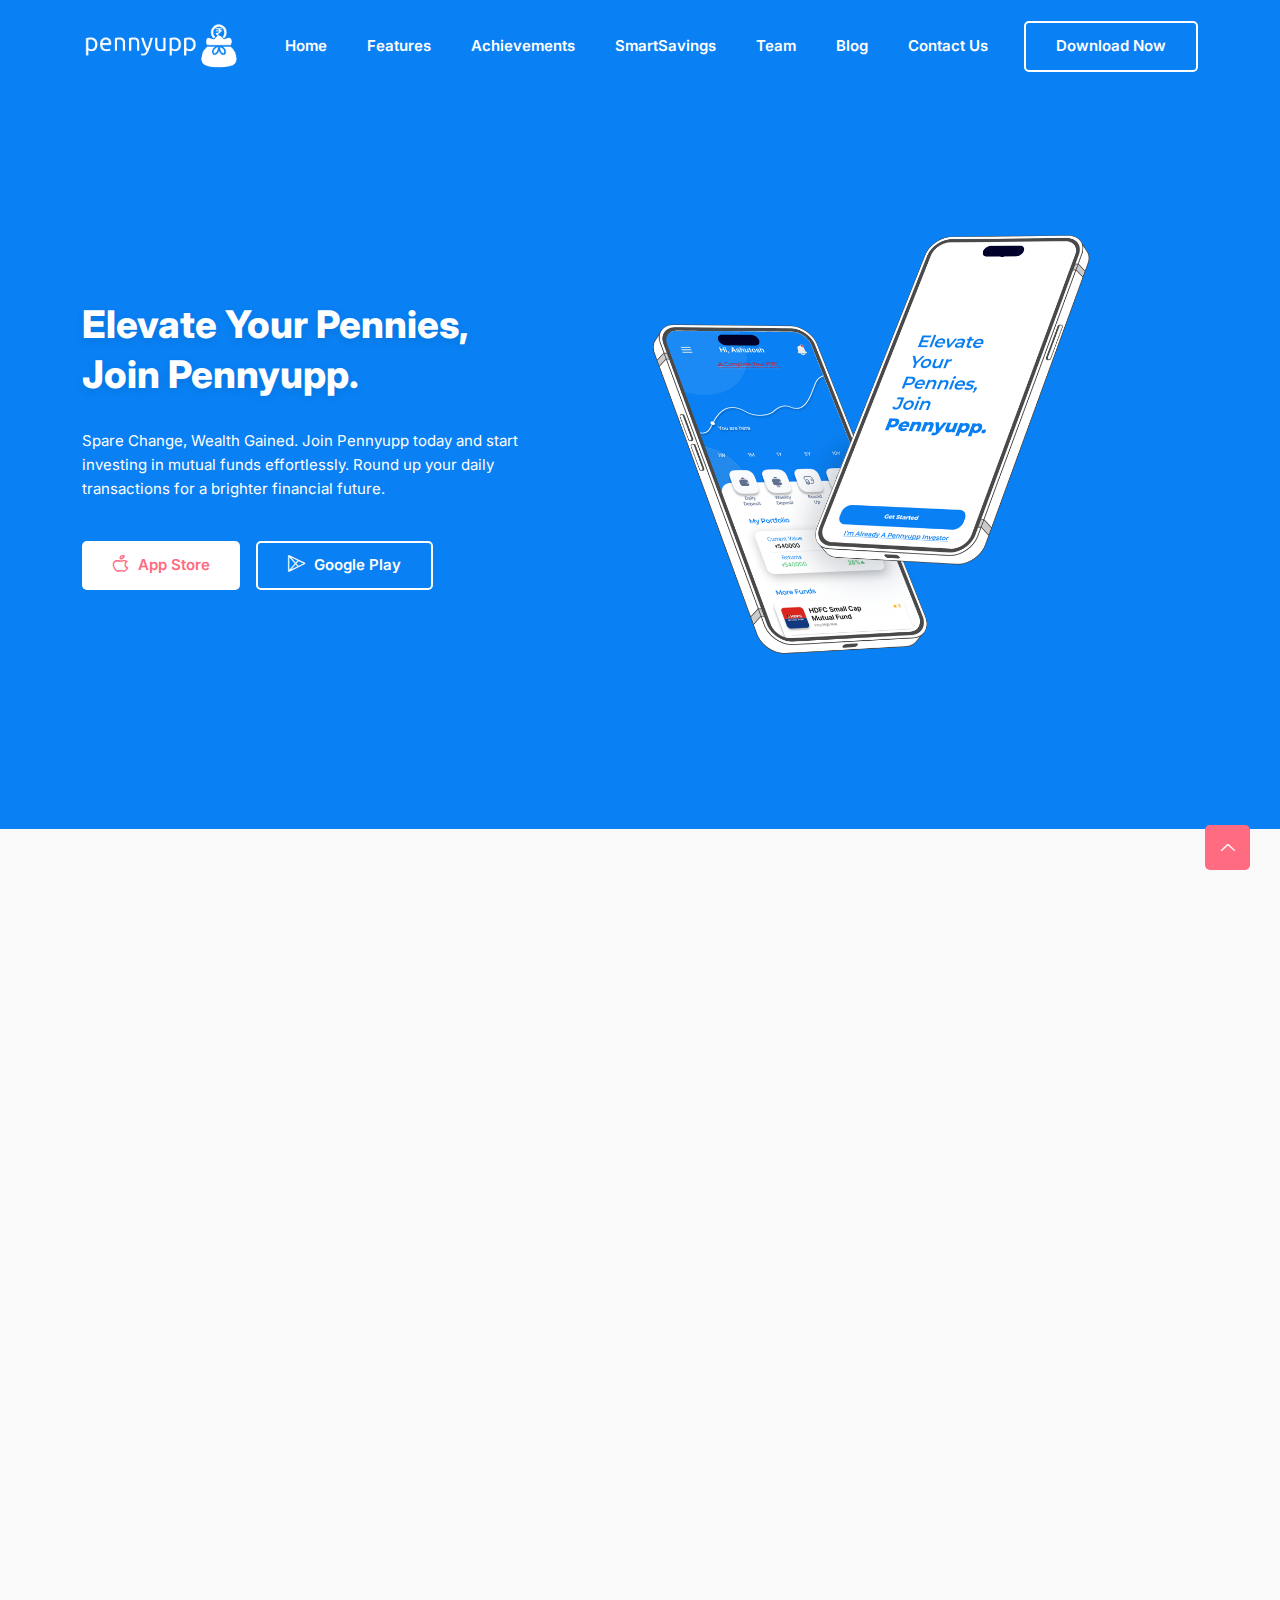
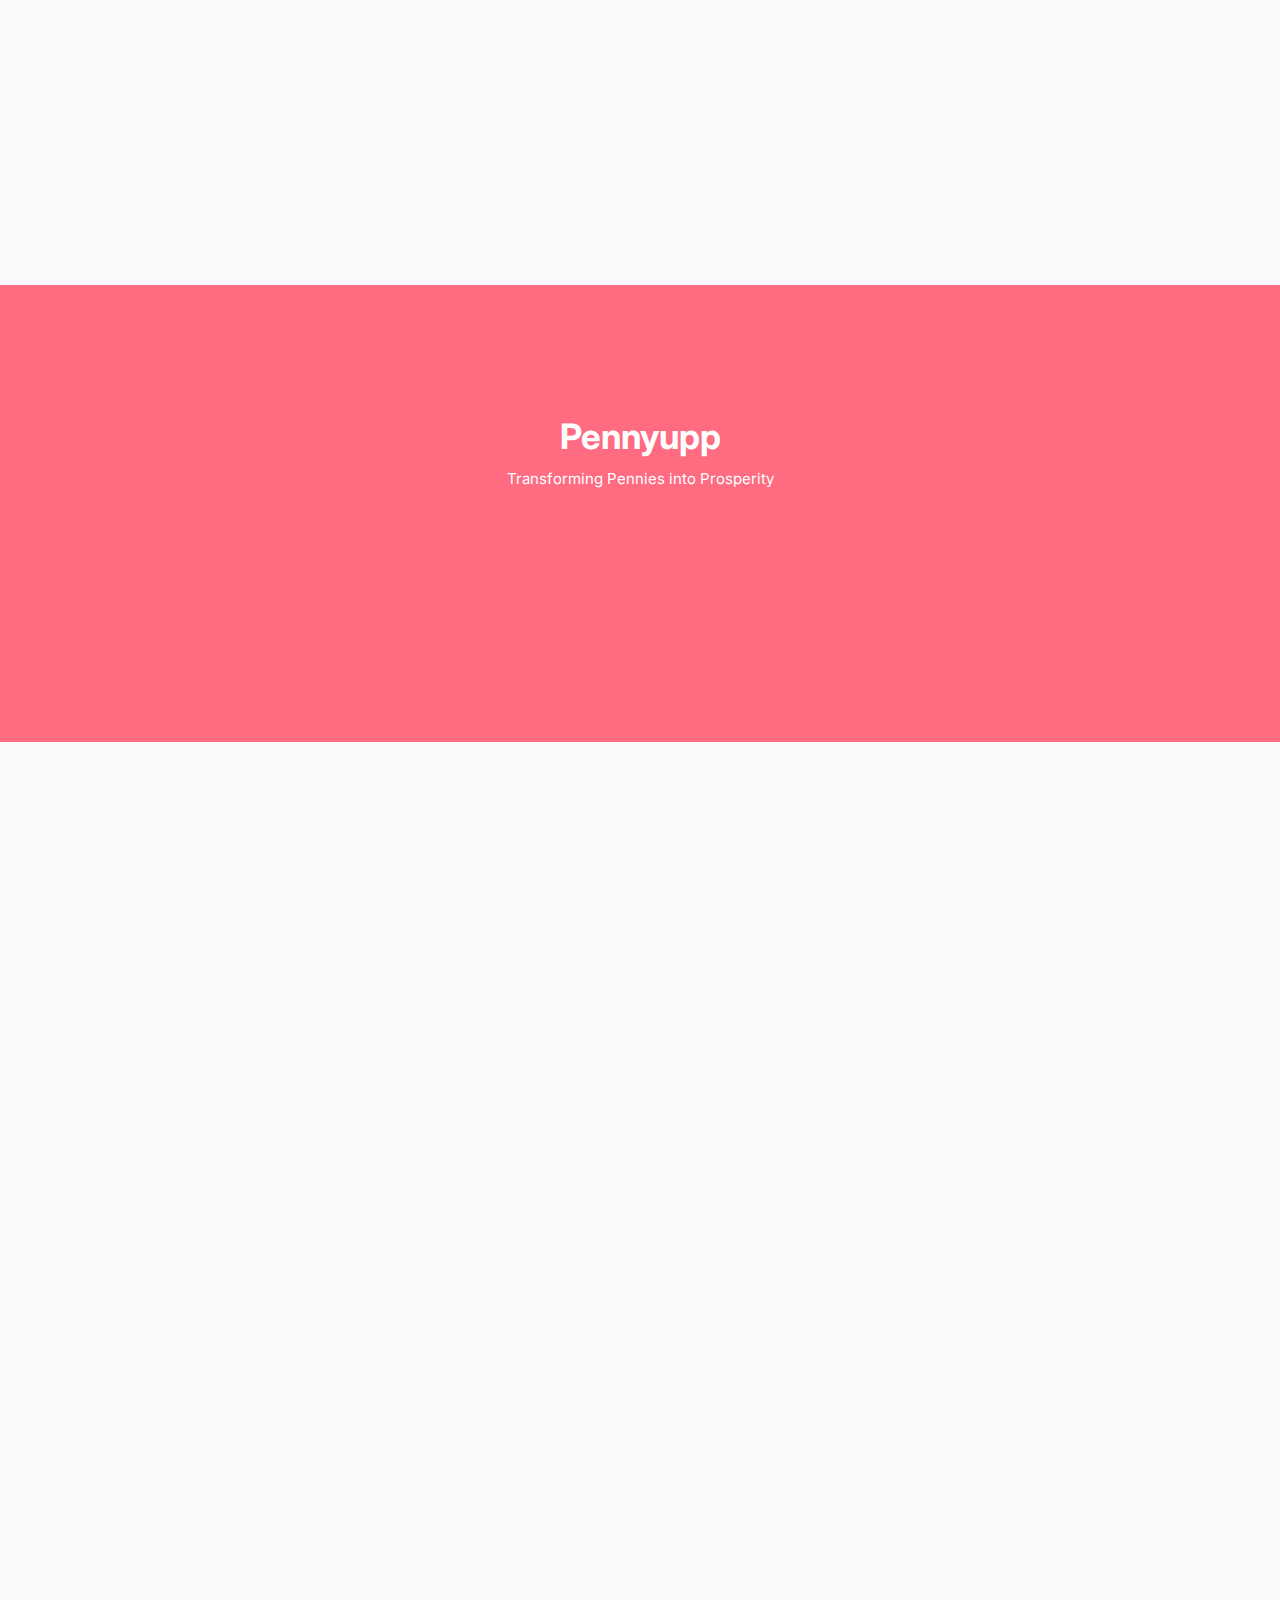
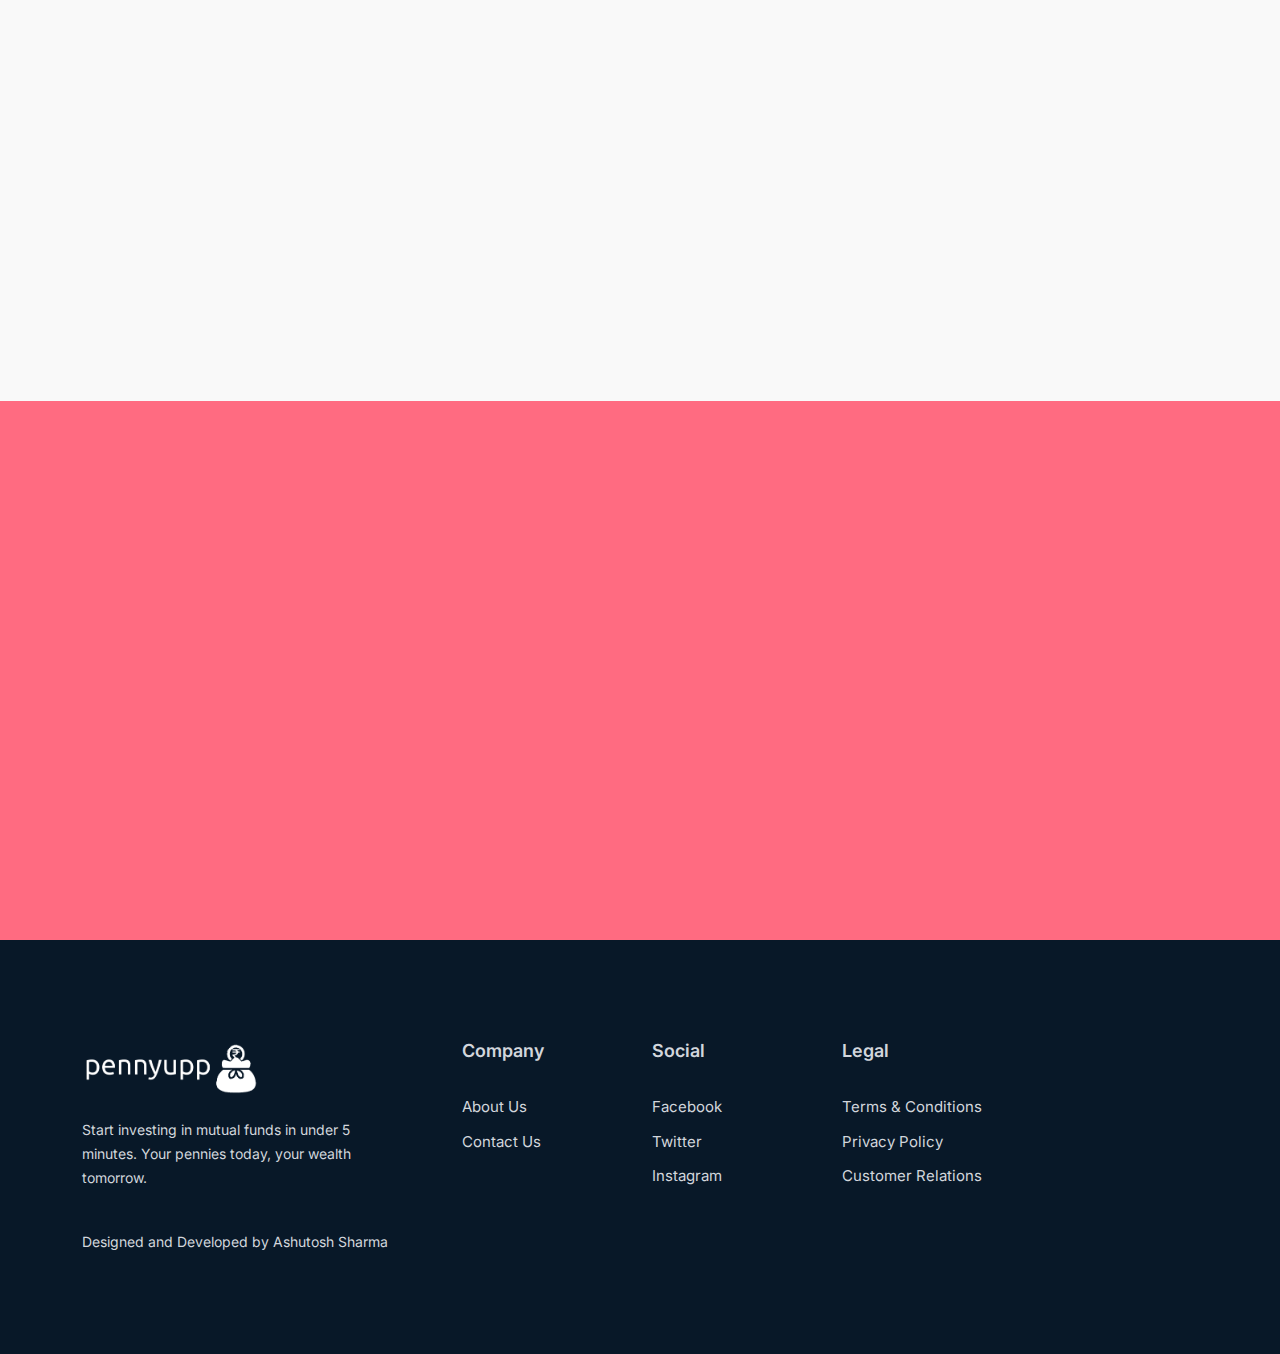
<file: index.html>
<!DOCTYPE html>
<html class="no-js" lang="zxx">

<head>
    <meta charset="utf-8" />
    <meta http-equiv="x-ua-compatible" content="ie=edge" />
    <title>Pennyupp</title>
    <meta name="description" content="" />
    <meta name="viewport" content="width=device-width, initial-scale=1" />
    <link rel="shortcut icon" type="image/x-icon" href="assets/images/favicon.svg" />

    <!-- ========================= CSS here ========================= -->
    <link rel="stylesheet" href="assets/css/bootstrap.min.css" />
    <link rel="stylesheet" href="assets/css/LineIcons.2.0.css" />
    <link rel="stylesheet" href="assets/css/animate.css" />
    <link rel="stylesheet" href="assets/css/tiny-slider.css" />
    <link rel="stylesheet" href="assets/css/glightbox.min.css" />
    <link rel="stylesheet" href="assets/css/main.css" />

</head>

<body>
    <!-- Preloader -->
    <div class="preloader">
        <div class="preloader-inner">
            <div class="preloader-icon">
                <span></span>
                <span></span>
            </div>
        </div>
    </div>
    <!-- /End Preloader -->

    <!-- Start Header Area -->
    <header class="header navbar-area">
        <div class="container">
            <div class="row align-items-center">
                <div class="col-lg-12">
                    <div class="nav-inner">
                        <!-- Start Navbar -->
                        <nav class="navbar navbar-expand-lg">
                            <a class="navbar-brand" href="index.html">
                                <img src="assets/images/logo/websitelogowhite2.png" alt="Logo">
                            </a>
                            <button class="navbar-toggler mobile-menu-btn" type="button" data-bs-toggle="collapse"
                                data-bs-target="#navbarSupportedContent" aria-controls="navbarSupportedContent"
                                aria-expanded="false" aria-label="Toggle navigation">
                                <span class="toggler-icon"></span>
                                <span class="toggler-icon"></span>
                                <span class="toggler-icon"></span>
                            </button>
                            <div class="collapse navbar-collapse sub-menu-bar" id="navbarSupportedContent">
                                <ul id="nav" class="navbar-nav ms-auto">
                                    <li class="nav-item">
                                        <a href="#home" class="page-scroll active"
                                            aria-label="Toggle navigation">Home</a>
                                    </li>
                                    <li class="nav-item">
                                        <a href="#features" class="page-scroll"
                                            aria-label="Toggle navigation">Features</a>
                                    </li>
                                    <li class="nav-item">
                                        <a href="#achievements" aria-label="Toggle navigation">Achievements</a>
                                    </li>
                                    <li class="nav-item">
                                        <a href="#smartsavings" class="page-scroll"
                                            aria-label="Toggle navigation">SmartSavings</a>
                                    </li>
                                    <li class="nav-item">
                                        <a href="javascript:void(0)" aria-label="Toggle navigation">Team</a>
                                    </li>
                                    <li class="nav-item">
                                        <a class="dd-menu collapsed" href="javascript:void(0)" data-bs-toggle="collapse"
                                            data-bs-target="#submenu-1-4" aria-controls="navbarSupportedContent"
                                            aria-expanded="false" aria-label="Toggle navigation">Blog</a>
                                    </li>
                                    <li class="nav-item">
                                        <a href="javascript:void(0)" aria-label="Toggle navigation">Contact Us</a>
                                    </li>
                                </ul>
                            </div> <!-- navbar collapse -->
                            <div class="button add-list-button">
                                <a href="javascript:void(0)" class="btn">Download now</a>
                            </div>
                        </nav>
                        <!-- End Navbar -->
                    </div>
                </div>
            </div> <!-- row -->
        </div> <!-- container -->
    </header>
    <!-- End Header Area -->

    <!-- Start Hero Area -->
    <section id="home" class="hero-area">
        <div class="container">
            <div class="row align-items-center">
                <div class="col-lg-5 col-md-12 col-12">
                    <div class="hero-content">
                        <h1 class="wow fadeInLeft" data-wow-delay=".4s">Elevate Your Pennies, Join Pennyupp.</h1>
                        <p class="wow fadeInLeft" data-wow-delay=".6s">Spare Change, Wealth Gained. Join Pennyupp today
                            and start investing in mutual funds effortlessly. Round up your daily transactions for a
                            brighter financial future.</p>
                        <div class="button wow fadeInLeft" data-wow-delay=".8s">
                            <a href="javascript:void(0)" class="btn"><i class="lni lni-apple"></i> App Store</a>
                            <a href="javascript:void(0)" class="btn btn-alt"><i class="lni lni-play-store"></i> Google
                                Play</a>
                        </div>
                    </div>
                </div>
                <div class="col-lg-7 col-md-12 col-12">
                    <div class="hero-image wow fadeInRight" data-wow-delay=".4s">
                        <img src="assets/images/hero/phone.png" alt="#">
                    </div>
                </div>
            </div>
        </div>
    </section>
    <!-- End Hero Area -->

    <!-- Start Features Area -->
    <section id="features" class="features section">
        <div class="container">
            <div class="row">
                <div class="col-12">
                    <div class="section-title">
                        <h3 class="wow zoomIn" data-wow-delay=".2s">Features</h3>
                        <h2 class="wow fadeInUp" data-wow-delay=".4s">Unleash
                            the Power of Spare Change Investing
                        </h2>
                        <p class="wow fadeInUp" data-wow-delay=".6s">Experience a Smarter Way to Grow Wealth Through
                            Everyday Transactions and Mutual Funds</p>
                    </div>
                </div>
            </div>
            <div class="row">
                <div class="col-lg-4 col-md-6 col-12">
                    <!-- Start Single Feature -->
                    <div class="single-feature wow fadeInUp" data-wow-delay=".2s">
                        <i class="lni lni-play"></i>
                        <h3>Automated Round-ups</h3>
                        <p>Seamlessly round up your daily transactions to the nearest dollar and effortlessly invest the
                            spare change into diversified mutual funds.</p>
                    </div>
                    <!-- End Single Feature -->
                </div>
                <div class="col-lg-4 col-md-6 col-12">
                    <!-- Start Single Feature -->
                    <div class="single-feature wow fadeInUp" data-wow-delay=".4s">
                        <i class="lni lni-briefcase"></i>
                        <h3>Customized Portfolios</h3>
                        <p>Tailor your investment strategy by choosing from a range of expert-curated portfolios,
                            aligning with your financial goals and risk tolerance.</p>
                    </div>
                    <!-- End Single Feature -->
                </div>
                <div class="col-lg-4 col-md-6 col-12">
                    <!-- Start Single Feature -->
                    <div class="single-feature wow fadeInUp" data-wow-delay=".6s">
                        <i class="lni lni-lock-alt"></i>
                        <h3>Secure & Effortless</h3>
                        <p>Rest easy with bank-level security and user-friendly interface, ensuring a hassle-free
                            experience while your money grows in the background.</p>
                    </div>
                    <!-- End Single Feature -->
                </div>
                <div class="col-lg-4 col-md-6 col-12">
                    <!-- Start Single Feature -->
                    <div class="single-feature wow fadeInUp" data-wow-delay=".2s">
                        <i class="lni lni-invest-monitor"></i>
                        <h3>Financial Insights</h3>
                        <p>Gain valuable insights into your spending patterns and investment progress, empowering you to
                            make informed financial decisions.</p>
                    </div>
                    <!-- End Single Feature -->
                </div>
                <div class="col-lg-4 col-md-6 col-12">
                    <!-- Start Single Feature -->
                    <div class="single-feature wow fadeInUp" data-wow-delay=".4s">
                        <i class="lni lni-target-revenue"></i>
                        <h3>Goal Tracking</h3>
                        <p>Set specific financial goals – be it a vacation, education, or retirement – and watch as
                            PennyUpp helps you stay on track to achieve them</p>
                    </div>
                    <!-- End Single Feature -->
                </div>
                <div class="col-lg-4 col-md-6 col-12">
                    <!-- Start Single Feature -->
                    <div class="single-feature wow fadeInUp" data-wow-delay=".6s">
                        <i class="lni lni-reload"></i>  
                        <h3>Recurring Investments</h3>
                        <p>Boost your wealth-building journey by scheduling recurring investments, allowing you to
                            accelerate your savings effortlessly.</p>
                    </div>
                    <!-- End Single Feature -->
                </div>
            </div>
        </div>
    </section>
    <!-- End Features Area -->

    <!-- Start Achievement Area -->
    <section id="achievements" class="our-achievement section">
        <div class="container">
            <div class="row">
                <div class="col-lg-10 offset-lg-1 col-md-12 col-12">
                    <div class="title">
                        <h2>Pennyupp</h2>
                        <p>Transforming Pennies into Prosperity</p>
                    </div>
                </div>
            </div>
            <div class="row">
                <div class="col-lg-8 offset-lg-2 col-md-12 col-12">
                    <div class="row">
                        <div class="col-lg-4 col-md-4 col-12">
                            <div class="single-achievement wow fadeInUp" data-wow-delay=".2s">
                                <h3 class="counter"><span id="secondo1" class="countup" cup-end="10">10</span>₹</h3>
                                <p>Minimum Roundup Upto</p>
                            </div>
                        </div>
                        <div class="col-lg-4 col-md-4 col-12">
                            <div class="single-achievement wow fadeInUp" data-wow-delay=".4s">
                                <h3 class="counter"><span id="secondo2" class="countup" cup-end="900">900</span>+</h3>
                                <p>Mutual Fund Options</p>
                            </div>
                        </div>
                        <div class="col-lg-4 col-md-4 col-12">
                            <div class="single-achievement wow fadeInUp" data-wow-delay=".6s">
                                <h3 class="counter"><span id="secondo3" class="countup" cup-end="10">10</span>k</h3>
                                <p>Happy Users</p>
                            </div>
                        </div>
                    </div>
                </div>
            </div>
        </div>
    </section>
    <!-- End Achievement Area -->

    <!-- Start Pricing Table Area -->
    <section id="smartsavings" class="pricing-table section">
        <div class="container">
            <div class="row">
                <div class="col-12">
                    <div class="section-title">
                        <h3 class="wow zoomIn" data-wow-delay=".2s">Smart Savings</h3>
                        <h2 class="wow fadeInUp" data-wow-delay=".4s">Elevate Your Wealth</h2>
                        <p class="wow fadeInUp" data-wow-delay=".6s">Elevate Your Wealth, Effortlessly. Experience
                            PennyUpp – where daily transactions round up, deposits grow daily, and lumpsum dreams come
                            true. Join us now, in less than 5 mins.</p>
                    </div>
                </div>
            </div>
            <div class="row">
                <div class="col-lg-3 col-md-6 col-12">
                    <!-- Single Table -->
                    <div class="single-table wow fadeInUp" data-wow-delay=".2s">
                        <!-- Table Head -->
                        <div class="table-head">
                            <h4 class="title">Roundup</h4>
                            <p>PennyUpp's Round-Up feature transforms your everyday spending into a pathway to financial
                                growth. With every purchase you make, we automatically round up the transaction to the
                                nearest dollar and invest the spare change into mutual funds. This painless process
                                helps you build your investment portfolio effortlessly over time, without even realizing
                                it.</p>
                            <div class="price">
                                <h2 class="amount">₹200<span class="duration">max.</span></h2>
                            </div>
                            <div class="button">
                                <a href="javascript:void(0)" class="btn">Learn more</a>
                            </div>
                        </div>
                        <!-- End Table Head -->
                        <!-- Start Table Content -->
                        <div class="table-content">
                            <h4 class="middle-title">What's Included</h4>
                            <!-- Table List -->
                            <ul class="table-list">
                                <li><i class="lni lni-checkmark-circle"></i> Seamless integration with your bank
                                    accounts</li>
                                <li><i class="lni lni-checkmark-circle"></i> Transaction monitoring</li>
                                <li><i class="lni lni-checkmark-circle"></i> Automatic round-up calculations.</li>
                                <li><i class="lni lni-checkmark-circle"></i> C  ontinuous investment in mutual funds.</li>
                            </ul>
                            <!-- End Table List -->
                        </div>
                        <!-- End Table Content -->
                    </div>
                    <!-- End Single Table-->
                </div>
                <div class="col-lg-3 col-md-6 col-12">
                    <!-- Single Table -->
                    <div class="single-table wow fadeInUp" data-wow-delay=".4s">
                        <!-- Table Head -->
                        <div class="table-head">
                            <h4 class="title">Daily Deposit</h4>
                            <p>Transform your financial landscape with PennyUpp's Daily Deposit feature. Set a
                                comfortable daily deposit amount, and watch as a small portion of your funds is added to
                                your mutual fund portfolio each day. This consistent approach cultivates a disciplined
                                savings habit that steadily builds your investment.</p>
                            <div class="price">
                                <h2 class="amount">₹10<span class="duration">min.</span></h2>
                            </div>
                            <div class="button">
                                <a href="javascript:void(0)" class="btn">Learn More</a>
                            </div>
                        </div>
                        <!-- End Table Head -->
                        <!-- Start Table Content -->
                        <div class="table-content">
                            <h4 class="middle-title">What's Included</h4>
                            <!-- Table List -->
                            <ul class="table-list">
                                <li><i class="lni lni-checkmark-circle"></i> Customizable daily deposit options.</li>
                                <li><i class="lni lni-checkmark-circle"></i> Real-time tracking of deposits.</li>
                                <li><i class="lni lni-checkmark-circle"></i> Flexible adjustments.</li>
                            </ul>
                            <!-- End Table List -->
                        </div>
                        <!-- End Table Content -->
                    </div>
                    <!-- End Single Table-->
                </div>
                <div class="col-lg-3 col-md-6 col-12">
                    <!-- Single Table -->
                    <div class="single-table wow fadeInUp" data-wow-delay=".6s">
                        <!-- Table Head -->
                        <div class="table-head">
                            <h4 class="title">Weekly Deposit</h4>
                            <p>The Weekly Deposit feature empowers you to contribute to your investment portfolio on a
                                consistent basis. Choose an amount to deposit weekly, aligning with your financial plans
                                and goals. This approach lets you take control of your investment strategy, ensuring
                                that you're consistently moving closer to your financial aspirations.</p>
                            <div class="price">
                                <h2 class="amount">₹10<span class="duration">min.</span></h2>
                            </div>
                            <div class="button">
                                <a href="javascript:void(0)" class="btn">Learn More</a>
                            </div>
                        </div>
                        <!-- End Table Head -->
                        <!-- Start Table Content -->
                        <div class="table-content">
                            <h4 class="middle-title">What's Included</h4>
                            <!-- Table List -->
                            <ul class="table-list">
                                <li><i class="lni lni-checkmark-circle"></i> Adjustable weekly deposit settings.</li>
                                <li><i class="lni lni-checkmark-circle"></i> Clear overview of weekly contributions.
                                </li>
                                <li><i class="lni lni-checkmark-circle"></i> Ability to modify deposit preferences.</li>
                                <li><i class="lni lni-checkmark-circle"></i> Strategic approach to reaching your
                                    financial targets..</li>
                            </ul>
                            <!-- End Table List -->
                        </div>
                        <!-- End Table Content -->
                    </div>
                    <!-- End Single Table-->
                </div>
                <div class="col-lg-3 col-md-6 col-12">
                    <!-- Single Table -->
                    <div class="single-table wow fadeInUp" data-wow-delay=".8s">
                        <!-- Table Head -->
                        <div class="table-head">
                            <h4 class="title">Lumpsum</h4>
                            <p>Realize your larger financial dreams with PennyUpp's Lumpsum feature. Whether it's a
                                bonus, a tax refund, or any other windfall, you can invest a significant amount in
                                mutual funds all at once. This allows you to seize opportunities, capitalize on market
                                movements, and accelerate your journey towards your wealth objectives.</p>
                            <div class="price">
                                <h2 class="amount">₹ upto you<span class="duration">900+ Mutual Funds</span></h2>
                            </div>
                            <div class="button">
                                <a href="javascript:void(0)" class="btn">Learn More</a>
                            </div>
                        </div>
                        <!-- End Table Head -->
                        <!-- Start Table Content -->
                        <div class="table-content">
                            <h4 class="middle-title">What's Included</h4>
                            <!-- Table List -->
                            <ul class="table-list">
                                <li><i class="lni lni-checkmark-circle"></i> Simple lumpsum investment process.</li>
                                <li><i class="lni lni-checkmark-circle"></i> Guidance on optimal timing.</li>
                                <li><i class="lni lni-checkmark-circle"></i> Leveraging extra funds effectively.</li>
                                <li><i class="lni lni-checkmark-circle"></i> 900+ Mutual Funds.</li>
                            </ul>
                            <!-- End Table List -->
                        </div>
                        <!-- End Table Content -->
                    </div>
                    <!-- End Single Table-->
                </div>
            </div>
        </div>
        
    </section>
    <!--/ End Pricing Table Area -->

    <!-- Start Call To Action Area -->
    <section class="section call-action">
        <div class="container">
            <div class="row">
                <div class="col-lg-8 offset-lg-2 col-md-12 col-12">
                    <div class="cta-content">
                        <h2 class="wow fadeInUp" data-wow-delay=".2s">Round Up Your Transactions, Supercharge Your Investments!
                        </h2>
                        <p class="wow fadeInUp" data-wow-delay=".4s">PennyUpp is your gateway to effortless wealth
                            accumulation. With our innovative mutual funds app, your daily transactions take on a new
                            purpose. As you go about your daily routine, PennyUpp automatically rounds up each purchase
                            to the nearest dollar, channeling the spare change into meticulously curated mutual funds.
                        </p>
                        <div class="button wow fadeInUp" data-wow-delay=".6s">
                            <a href="javascript:void(0)" class="btn">Download Now</a>
                        </div>
                    </div>
                </div>
            </div>
        </div>
    </section>
    <!-- End Call To Action Area -->

    <!-- Start Footer Area -->
    <footer class="footer">
        <!-- Start Footer Top -->
        <div class="footer-top">
            <div class="container">
                <div class="row">
                    <div class="col-lg-4 col-md-4 col-12">
                        <!-- Single Widget -->
                        <div class="single-footer f-about">
                            <div class="logo">
                                <a href="index.html">
                                    <img src="assets/images/logo/websitelogowhite2.png" alt="#">
                                </a>
                            </div>
                            <p>Start investing in mutual funds in under 5 minutes. Your pennies today, your wealth
                                tomorrow.</p>

                            <p class="copyright-text">Designed and Developed by Ashutosh Sharma
                            </p>
                        </div>
                        <!-- End Single Widget -->
                    </div>
                    <div class="col-lg-8 col-md-8 col-12">
                        <div class="row">

                            <div class="col-lg-3 col-md-6 col-12">
                                <!-- Single Widget -->
                                <div class="single-footer f-link">
                                    <h3>Company</h3>
                                    <ul>
                                        <li><a href="javascript:void(0)">About Us</a></li>
                                        <li><a href="javascript:void(0)">Contact Us</a></li>
                                    </ul>
                                </div>
                                <!-- End Single Widget -->
                            </div>
                            <div class="col-lg-3 col-md-6 col-12">
                                <!-- Single Widget -->
                                <div class="single-footer f-link">
                                    <h3>Social</h3>
                                    <ul>
                                        <li><a href="javascript:void(0)">Facebook</a></li>
                                        <li><a href="javascript:void(0)">Twitter</a></li>
                                        <li><a href="javascript:void(0)">Instagram</a></li>
                                    </ul>
                                </div>
                                <!-- End Single Widget -->
                            </div>
                            <div class="col-lg-3 col-md-6 col-12">
                                <!-- Single Widget -->
                                <div class="single-footer f-link">
                                    <h3>Legal</h3>
                                    <ul>
                                        <li><a href="javascript:void(0)">Terms & Conditions</a></li>
                                        <li><a href="javascript:void(0)">Privacy Policy</a></li>
                                        <li><a href="javascript:void(0)">Customer Relations</a></li>
                                    </ul>
                                </div>
                                <!-- End Single Widget -->
                            </div>
                        </div>
                    </div>
                </div>
            </div>
        </div>
        <!--/ End Footer Top -->
    </footer>
    <!--/ End Footer Area -->

    <!-- ========================= scroll-top ========================= -->
    <a href="#" class="scroll-top">
        <i class="lni lni-chevron-up"></i>
    </a>

    <!-- ========================= JS here ========================= -->
    <script src="assets/js/bootstrap.min.js"></script>
    <script src="assets/js/wow.min.js"></script>
    <script src="assets/js/tiny-slider.js"></script>
    <script src="assets/js/glightbox.min.js"></script>
    <script src="assets/js/count-up.min.js"></script>
    <script src="assets/js/main.js"></script>
    <script type="text/javascript">
        //====== counter up 
        var cu = new counterUp({
            start: 0,
            duration: 2000,
            intvalues: true,
            interval: 100,
            append: " ",
        });
        cu.start();
    </script>
</body>

</html>
</file>
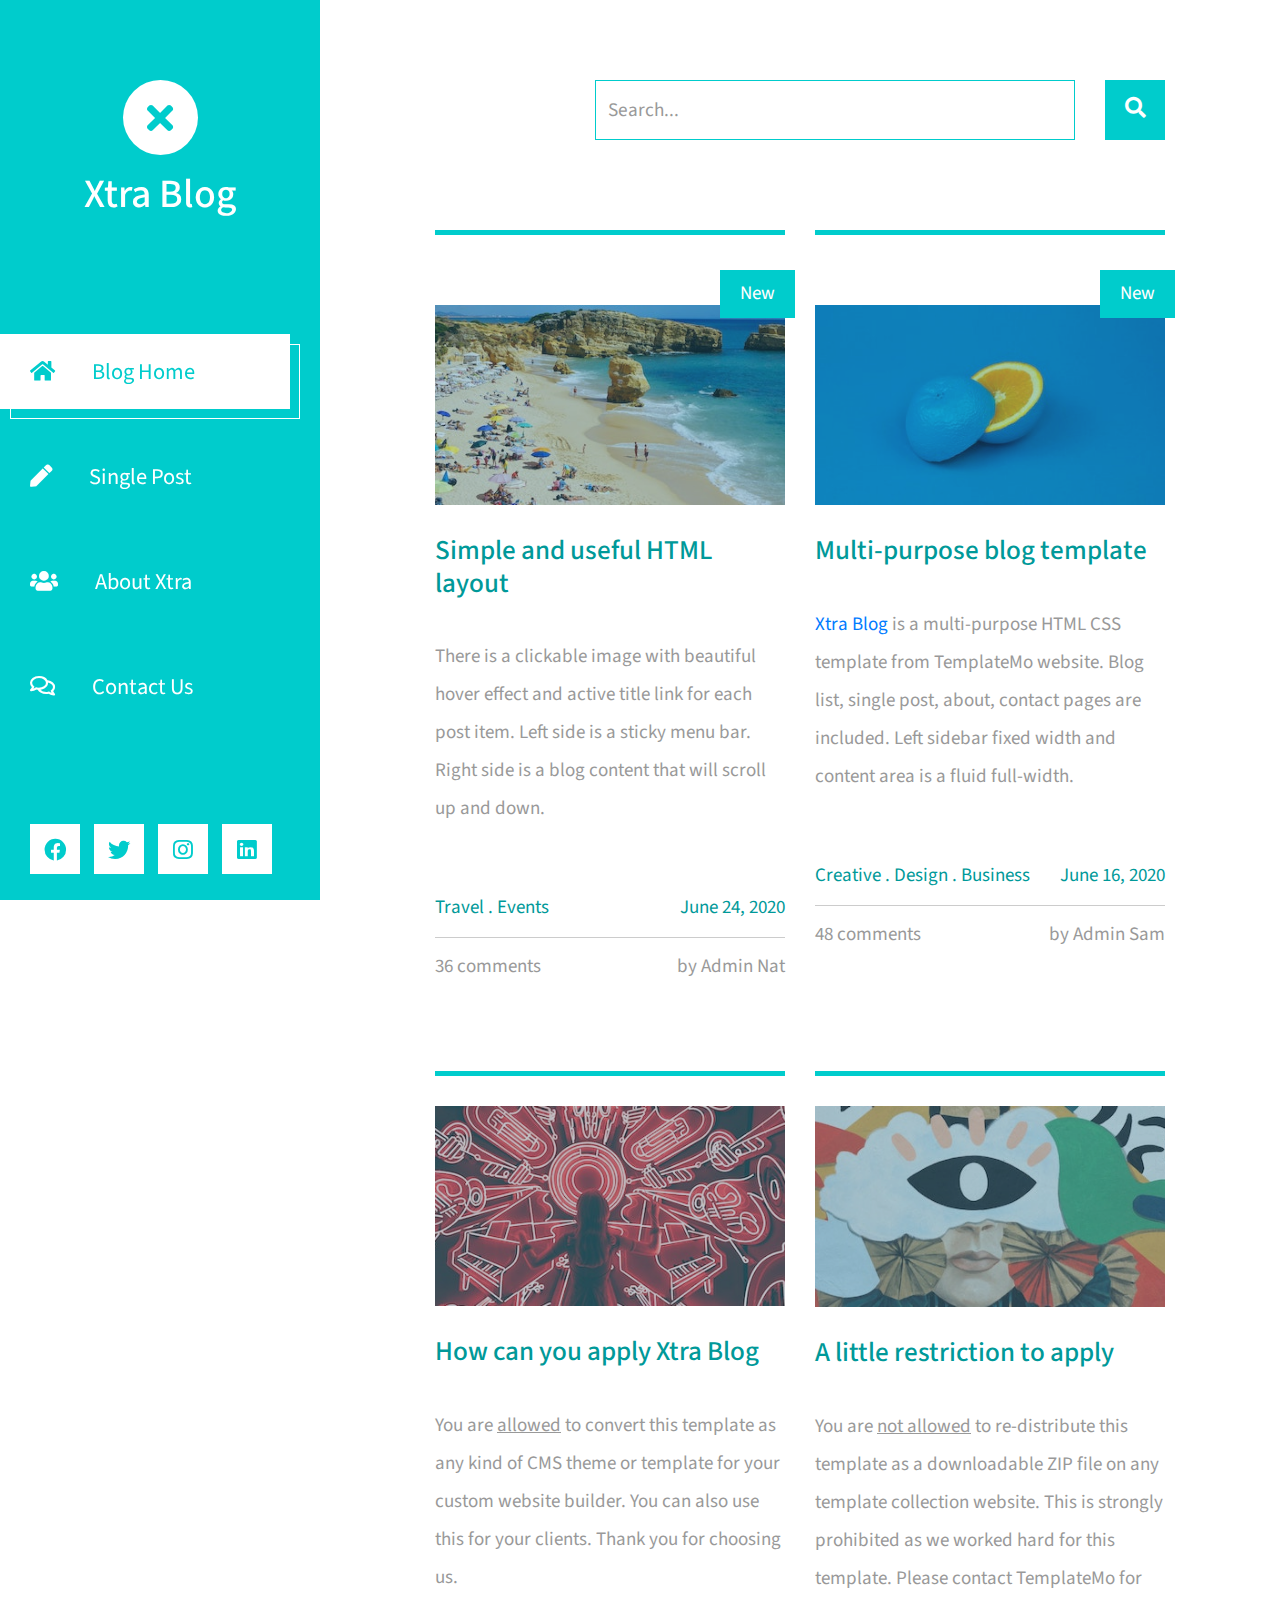
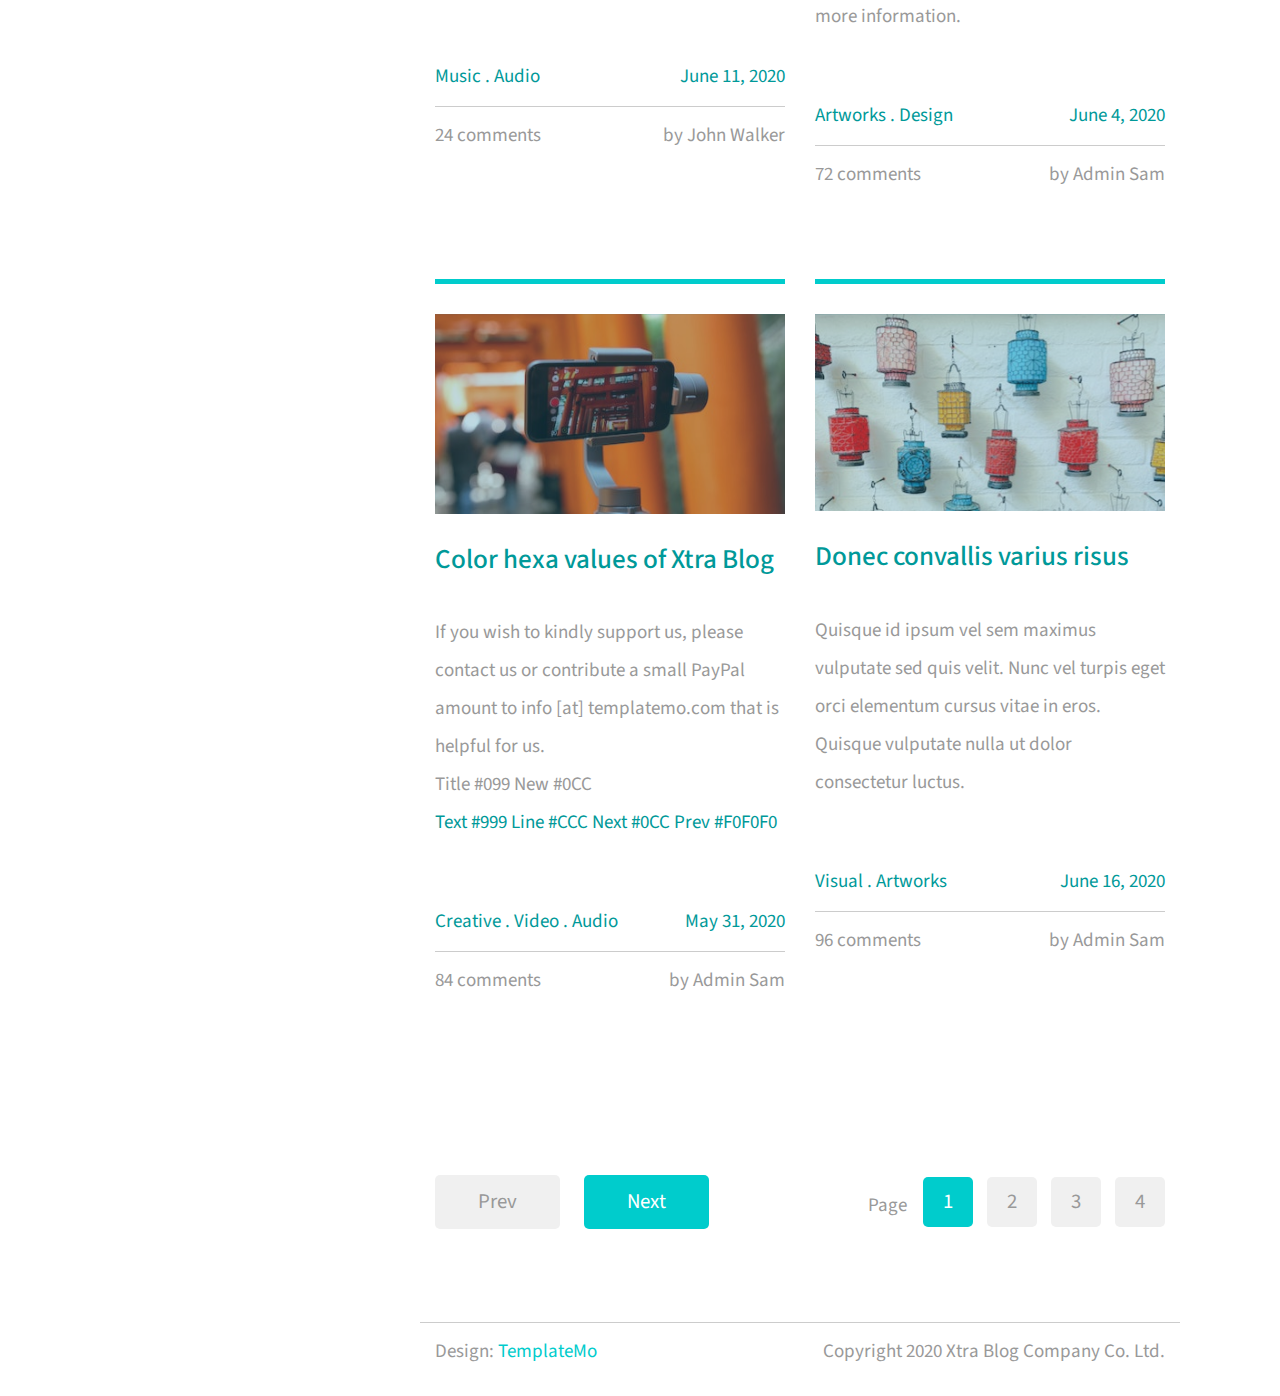
<file: blog/index.html>
<!DOCTYPE html>
<html lang="en">
<head>
	<meta charset="UTF-8">
	<meta name="viewport" content="width=device-width, initial-scale=1.0">
	<title>Xtra Blog</title>
	<link rel="stylesheet" href="fontawesome/css/all.min.css"> <!-- https://fontawesome.com/ -->
	<link href="https://fonts.googleapis.com/css2?family=Source+Sans+Pro&display=swap" rel="stylesheet"> <!-- https://fonts.google.com/ -->
    <link href="css/bootstrap.min.css" rel="stylesheet">
    <link href="css/templatemo-xtra-blog.css" rel="stylesheet">
<!--
    
TemplateMo 553 Xtra Blog

https://templatemo.com/tm-553-xtra-blog

-->
</head>
<body>
	<header class="tm-header" id="tm-header">
        <div class="tm-header-wrapper">
            <button class="navbar-toggler" type="button" aria-label="Toggle navigation">
                <i class="fas fa-bars"></i>
            </button>
            <div class="tm-site-header">
                <div class="mb-3 mx-auto tm-site-logo"><i class="fas fa-times fa-2x"></i></div>            
                <h1 class="text-center">Xtra Blog</h1>
            </div>
            <nav class="tm-nav" id="tm-nav">            
                <ul>
                    <li class="tm-nav-item active"><a href="index.html" class="tm-nav-link">
                        <i class="fas fa-home"></i>
                        Blog Home
                    </a></li>
                    <li class="tm-nav-item"><a href="post.html" class="tm-nav-link">
                        <i class="fas fa-pen"></i>
                        Single Post
                    </a></li>
                    <li class="tm-nav-item"><a href="about.html" class="tm-nav-link">
                        <i class="fas fa-users"></i>
                        About Xtra
                    </a></li>
                    <li class="tm-nav-item"><a href="contact.html" class="tm-nav-link">
                        <i class="far fa-comments"></i>
                        Contact Us
                    </a></li>
                </ul>
            </nav>
            <div class="tm-mb-65">
                <a rel="nofollow" href="https://fb.com/templatemo" class="tm-social-link">
                    <i class="fab fa-facebook tm-social-icon"></i>
                </a>
                <a href="https://twitter.com" class="tm-social-link">
                    <i class="fab fa-twitter tm-social-icon"></i>
                </a>
                <a href="https://instagram.com" class="tm-social-link">
                    <i class="fab fa-instagram tm-social-icon"></i>
                </a>
                <a href="https://linkedin.com" class="tm-social-link">
                    <i class="fab fa-linkedin tm-social-icon"></i>
                </a>
            </div>
            <p class="tm-mb-80 pr-5 text-white">
                Xtra Blog is a multi-purpose HTML template from TemplateMo website. Left side is a sticky menu bar. Right side content will scroll up and down.
            </p>
        </div>
    </header>
    <div class="container-fluid">
        <main class="tm-main">
            <!-- Search form -->
            <div class="row tm-row">
                <div class="col-12">
                    <form method="GET" class="form-inline tm-mb-80 tm-search-form">                
                        <input class="form-control tm-search-input" name="query" type="text" placeholder="Search..." aria-label="Search">
                        <button class="tm-search-button" type="submit">
                            <i class="fas fa-search tm-search-icon" aria-hidden="true"></i>
                        </button>                                
                    </form>
                </div>                
            </div>            
            <div class="row tm-row">
                <article class="col-12 col-md-6 tm-post">
                    <hr class="tm-hr-primary">
                    <a href="post.html" class="effect-lily tm-post-link tm-pt-60">
                        <div class="tm-post-link-inner">
                            <img src="img/img-01.jpg" alt="Image" class="img-fluid">                            
                        </div>
                        <span class="position-absolute tm-new-badge">New</span>
                        <h2 class="tm-pt-30 tm-color-primary tm-post-title">Simple and useful HTML layout</h2>
                    </a>                    
                    <p class="tm-pt-30">
                        There is a clickable image with beautiful hover effect and active title link for each post item. 
                        Left side is a sticky menu bar. Right side is a blog content that will scroll up and down.
                    </p>
                    <div class="d-flex justify-content-between tm-pt-45">
                        <span class="tm-color-primary">Travel . Events</span>
                        <span class="tm-color-primary">June 24, 2020</span>
                    </div>
                    <hr>
                    <div class="d-flex justify-content-between">
                        <span>36 comments</span>
                        <span>by Admin Nat</span>
                    </div>
                </article>
                <article class="col-12 col-md-6 tm-post">
                    <hr class="tm-hr-primary">
                    <a href="post.html" class="effect-lily tm-post-link tm-pt-60">
                        <div class=" tm-post-link-inner">
                            <img src="img/img-02.jpg" alt="Image" class="img-fluid">                            
                        </div>
                        <span class="position-absolute tm-new-badge">New</span>
                        <h2 class="tm-pt-30 tm-color-primary tm-post-title">Multi-purpose blog template</h2>
                    </a>                    
                    <p class="tm-pt-30">
                        <a rel="nofollow" href="https://templatemo.com/tm-553-xtra-blog" target="_blank">Xtra Blog</a>  is a multi-purpose HTML CSS template from TemplateMo website. 
                        Blog list, single post, about, contact pages are included. Left sidebar fixed width and content area is a fluid full-width.
                    </p>
                    <div class="d-flex justify-content-between tm-pt-45">
                        <span class="tm-color-primary">Creative . Design . Business</span>
                        <span class="tm-color-primary">June 16, 2020</span>
                    </div>
                    <hr>
                    <div class="d-flex justify-content-between">
                        <span>48 comments</span>
                        <span>by Admin Sam</span>
                    </div>
                </article>
                <article class="col-12 col-md-6 tm-post">
                    <hr class="tm-hr-primary">
                    <a href="post.html" class="effect-lily tm-post-link tm-pt-20">
                        <div class="tm-post-link-inner">
                            <img src="img/img-03.jpg" alt="Image" class="img-fluid">
                        </div>
                        <h2 class="tm-pt-30 tm-color-primary tm-post-title">How can you apply Xtra Blog</h2>
                    </a>                    
                    <p class="tm-pt-30">
                        You are <u>allowed</u> to convert this template as any kind of CMS theme or template for your custom website builder. 
                        You can also use this for your clients. Thank you for choosing us.
                    </p>
                    <div class="d-flex justify-content-between tm-pt-45">
                        <span class="tm-color-primary">Music . Audio</span>
                        <span class="tm-color-primary">June 11, 2020</span>
                    </div>
                    <hr>
                    <div class="d-flex justify-content-between">
                        <span>24 comments</span>
                        <span>by John Walker</span>
                    </div>
                </article>
                <article class="col-12 col-md-6 tm-post">
                    <hr class="tm-hr-primary">
                    <a href="post.html" class="effect-lily tm-post-link tm-pt-20">
                        <div class="tm-post-link-inner">
                            <img src="img/img-04.jpg" alt="Image" class="img-fluid">
                        </div>
                        <h2 class="tm-pt-30 tm-color-primary tm-post-title">A little restriction to apply</h2>
                    </a>                    
                    <p class="tm-pt-30">
                        You are <u>not allowed</u> to re-distribute this template as a downloadable ZIP file on any template collection
                        website. This is strongly prohibited as we worked hard for this template. Please contact TemplateMo for more information.
                    </p>
                    <div class="d-flex justify-content-between tm-pt-45">
                        <span class="tm-color-primary">Artworks . Design</span>
                        <span class="tm-color-primary">June 4, 2020</span>
                    </div>
                    <hr>
                    <div class="d-flex justify-content-between">
                        <span>72 comments</span>
                        <span>by Admin Sam</span>
                    </div>
                </article>
                <article class="col-12 col-md-6 tm-post">
                    <hr class="tm-hr-primary">
                    <a href="post.html" class="effect-lily tm-post-link tm-pt-20">
                        <div class="tm-post-link-inner">
                            <img src="img/img-05.jpg" alt="Image" class="img-fluid">
                        </div>
                        <h2 class="tm-pt-30 tm-color-primary tm-post-title">Color hexa values of Xtra Blog</h2>
                    </a>                    
                    <p class="tm-pt-30">
                        If you wish to kindly support us, please contact us or contribute a small PayPal amount to info [at] templatemo.com that is helpful for us.
                        <br>
                        Title #099 New #0CC <br>
                        <span class="tm-color-primary">Text #999 Line #CCC Next #0CC Prev #F0F0F0</span>
                    </p>
                    <div class="d-flex justify-content-between tm-pt-45">
                        <span class="tm-color-primary">Creative . Video . Audio</span>
                        <span class="tm-color-primary">May 31, 2020</span>
                    </div>
                    <hr>
                    <div class="d-flex justify-content-between">
                        <span>84 comments</span>
                        <span>by Admin Sam</span>
                    </div>
                </article>
                <article class="col-12 col-md-6 tm-post">
                    <hr class="tm-hr-primary">
                    <a href="post.html" class="effect-lily tm-post-link tm-pt-20">
                        <div class="tm-post-link-inner">
                            <img src="img/img-06.jpg" alt="Image" class="img-fluid">
                        </div>
                        <h2 class="tm-pt-30 tm-color-primary tm-post-title">Donec convallis varius risus</h2>
                    </a>                    
                    <p class="tm-pt-30">
                        Quisque id ipsum vel sem maximus vulputate sed quis velit. Nunc vel turpis eget orci elementum cursus vitae in eros. Quisque vulputate nulla ut dolor consectetur luctus.
                    </p>
                    <div class="d-flex justify-content-between tm-pt-45">
                        <span class="tm-color-primary">Visual . Artworks</span>
                        <span class="tm-color-primary">June 16, 2020</span>
                    </div>
                    <hr>
                    <div class="d-flex justify-content-between">
                        <span>96 comments</span>
                        <span>by Admin Sam</span>
                    </div>
                </article>
            </div>
            <div class="row tm-row tm-mt-100 tm-mb-75">
                <div class="tm-prev-next-wrapper">
                    <a href="#" class="mb-2 tm-btn tm-btn-primary tm-prev-next disabled tm-mr-20">Prev</a>
                    <a href="#" class="mb-2 tm-btn tm-btn-primary tm-prev-next">Next</a>
                </div>
                <div class="tm-paging-wrapper">
                    <span class="d-inline-block mr-3">Page</span>
                    <nav class="tm-paging-nav d-inline-block">
                        <ul>
                            <li class="tm-paging-item active">
                                <a href="#" class="mb-2 tm-btn tm-paging-link">1</a>
                            </li>
                            <li class="tm-paging-item">
                                <a href="#" class="mb-2 tm-btn tm-paging-link">2</a>
                            </li>
                            <li class="tm-paging-item">
                                <a href="#" class="mb-2 tm-btn tm-paging-link">3</a>
                            </li>
                            <li class="tm-paging-item">
                                <a href="#" class="mb-2 tm-btn tm-paging-link">4</a>
                            </li>
                        </ul>
                    </nav>
                </div>                
            </div>            
            <footer class="row tm-row">
                <hr class="col-12">
                <div class="col-md-6 col-12 tm-color-gray">
                    Design: <a rel="nofollow" target="_parent" href="https://templatemo.com" class="tm-external-link">TemplateMo</a>
                </div>
                <div class="col-md-6 col-12 tm-color-gray tm-copyright">
                    Copyright 2020 Xtra Blog Company Co. Ltd.
                </div>
            </footer>
        </main>
    </div>
    <script src="js/jquery.min.js"></script>
    <script src="js/templatemo-script.js"></script>
</body>
</html>
</file>
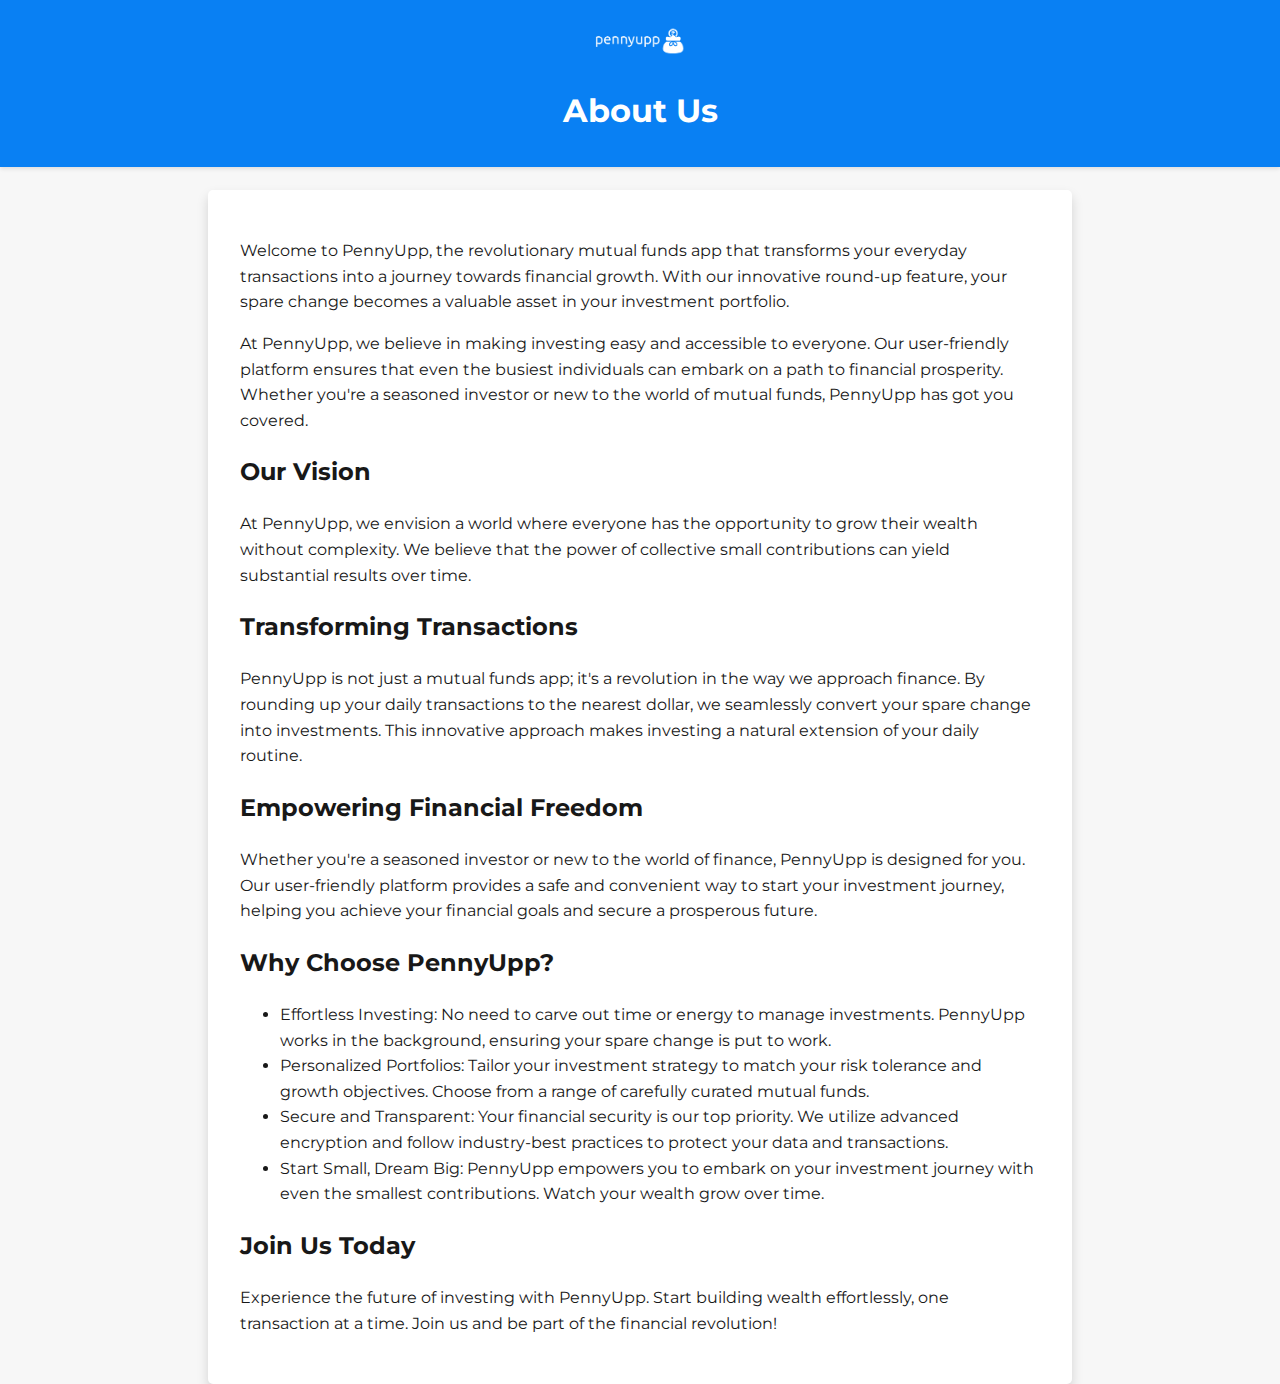
<file: aboutus.html>
<!DOCTYPE html>
<html lang="en">

<head>
    <meta charset="UTF-8">
    <meta name="viewport" content="width=device-width, initial-scale=1.0">
    <link rel="stylesheet" href="https://fonts.googleapis.com/css2?family=Montserrat:wght@400;600&display=swap">
    <title>About Us - PennyUpp</title>
    <style>
        body {
            font-family: 'Montserrat', sans-serif;
            margin: 0;
            padding: 0;
            background-color: #f7f7f7;
        }

        .header {
            background-color: #0980F3;
            color: white;
            text-align: center;
            padding: 1em 0;
            box-shadow: 0 2px 4px rgba(0, 0, 0, 0.1);
            transition: transform 0.3s ease-in-out;
        }

        .header:hover {
            transform: translateY(-3px);
        }

        .container {
            max-width: 800px;
            margin: 0 auto;
            padding: 2em;
            background-color: white;
            box-shadow: 0 6px 12px rgba(0, 0, 0, 0.15);
            border-radius: 5px;
            margin-top: 20px;
            transition: transform 0.3s ease-in-out;
        }

        .container:hover {
            transform: translateY(-5px);
        }

        .content {
            margin-top: 1em;
            line-height: 1.6;
            opacity: 0.9;
        }

        .content:hover {
            opacity: 1;
        }

        .logo {
            max-width: 100px;
            display: block;
            margin: 0 auto;
        }
    </style>
</head>

<body>
    <div class="header">
        <a href="index.html"><img src="assets\images\logo\websitelogowhite.png" alt="PennyUpp Logo" class="logo"> </a>
        <h1>About Us</h1>
    </div>
    <div class="container">
        <div class="content">
            <p>Welcome to PennyUpp, the revolutionary mutual funds app that transforms your everyday transactions into a
                journey towards financial growth. With our innovative round-up feature, your spare change becomes a
                valuable asset in your investment portfolio.</p>
            <p>At PennyUpp, we believe in making investing easy and accessible to everyone. Our user-friendly platform
                ensures that even the busiest individuals can embark on a path to financial prosperity. Whether you're a
                seasoned investor or new to the world of mutual funds, PennyUpp has got you covered.</p>

                <h2>Our Vision</h2>
                <p>At PennyUpp, we envision a world where everyone has the opportunity to grow their wealth without
                    complexity. We believe that the power of collective small contributions can yield substantial
                    results over time.</p>

                <h2>Transforming Transactions</h2>
                <p>PennyUpp is not just a mutual funds app; it's a revolution in the way we approach finance. By
                    rounding up your daily transactions to the nearest dollar, we seamlessly convert your spare change
                    into investments. This innovative approach makes investing a natural extension of your daily
                    routine.</p>

                <h2>Empowering Financial Freedom</h2>
                <p>Whether you're a seasoned investor or new to the world of finance, PennyUpp is designed for you. Our
                    user-friendly platform provides a safe and convenient way to start your investment journey, helping
                    you achieve your financial goals and secure a prosperous future.</p>

                <h2>Why Choose PennyUpp?</h2>
                <ul>
                    <li>Effortless Investing: No need to carve out time or energy to manage investments. PennyUpp works
                        in the background, ensuring your spare change is put to work.</li>
                    <li>Personalized Portfolios: Tailor your investment strategy to match your risk tolerance and growth
                        objectives. Choose from a range of carefully curated mutual funds.</li>
                    <li>Secure and Transparent: Your financial security is our top priority. We utilize advanced
                        encryption and follow industry-best practices to protect your data and transactions.</li>
                    <li>Start Small, Dream Big: PennyUpp empowers you to embark on your investment journey with even the
                        smallest contributions. Watch your wealth grow over time.</li>
                </ul>

                <h2>Join Us Today</h2>
                <p>Experience the future of investing with PennyUpp. Start building wealth effortlessly, one transaction
                    at a time. Join us and be part of the financial revolution!</p>
        </div>
    </div>
</body>

</html>
</file>
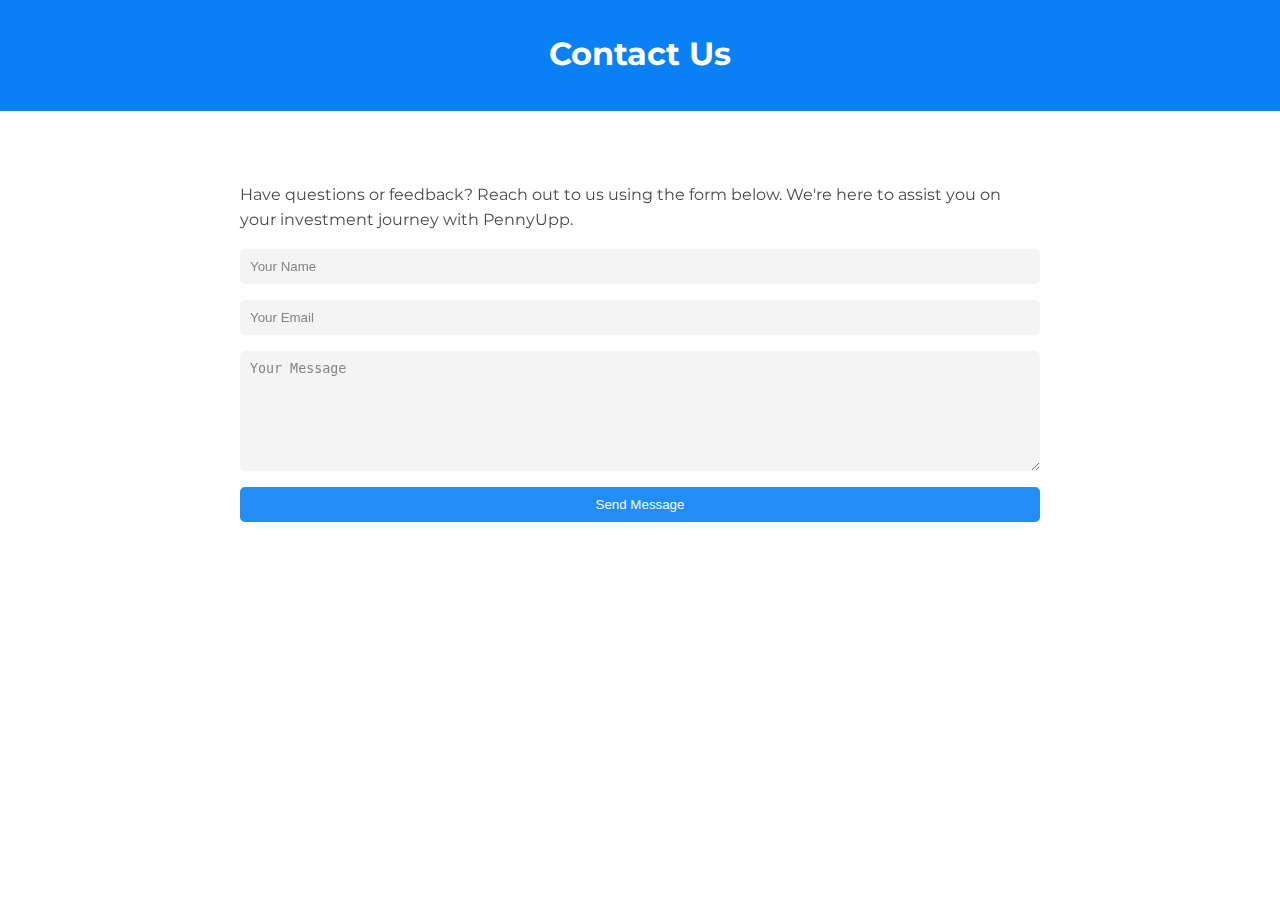
<file: contactus.html>
<!DOCTYPE html>
<html lang="en">

<head>
    <meta charset="UTF-8">
    <meta name="viewport" content="width=device-width, initial-scale=1.0">
    <link rel="stylesheet" href="https://fonts.googleapis.com/css2?family=Montserrat:wght@400;600&display=swap">
    <title>Contact Us - PennyUpp</title>
    <style>
       body {
       font-family: 'Montserrat', sans-serif;
       margin: 0;
       padding: 0;
       background-color: white;
       color: #333;
       }

       .header {
       background-color: #0980F3;
       color: white;
       text-align: center;
       padding: 1em 0;
       transition: transform 0.3s ease-in-out;
       }

       .header:hover {
       transform: translateY(-3px);
       }

       .container {
       max-width: 800px;
       margin: 0 auto;
       padding: 2em;
       background-color: rgba(255, 255, 255, 0.9);
       border-radius: 5px;
       margin-top: 20px;
       transition: transform 0.3s ease-in-out, background-color 0.3s ease-in-out;
       }

       .container:hover {
       transform: translateY(-5px);
       background-color: rgba(255, 255, 255, 0.95);
       }

       .content {
       line-height: 1.6;
       opacity: 0.9;
       transition: opacity 0.3s ease-in-out;
       }

       .content:hover {
       opacity: 1;
       }

       .contact-form {
       display: grid;
       gap: 1em;
       }

       .form-input {
       padding: 10px;
       border: none;
       border-radius: 5px;
       background-color: rgba(0, 0, 0, 0.05);
       transition: background-color 0.3s ease-in-out;
       }

       .form-input:hover {
       background-color: rgba(0, 0, 0, 0.1);
       }

       .form-message {
       padding: 10px;
       border: none;
       border-radius: 5px;
       height: 100px;
       background-color: rgba(0, 0, 0, 0.05);
       transition: background-color 0.3s ease-in-out;
       }

       .form-message:hover {
       background-color: rgba(0, 0, 0, 0.1);
       }

       .form-button {
       padding: 10px 20px;
       background-color: #0980F3;
       border: none;
       border-radius: 5px;
       color: white;
       cursor: pointer;
       transition: background-color 0.3s ease-in-out;
       }

       .form-button:hover {
       background-color: #0980F3;
       }

    </style>
</head>

<body>
    <div class="header">
        <h1>Contact Us</h1>
    </div>
    <div class="container">
        <div class="content">
            <p>Have questions or feedback? Reach out to us using the form below. We're here to assist you on your
                investment journey with PennyUpp.</p>
            <form class="contact-form" action="#" method="POST">
                <input type="text" class="form-input" name="name" placeholder="Your Name" required>
                <input type="email" class="form-input" name="email" placeholder="Your Email" required>
                <textarea class="form-message" name="message" placeholder="Your Message" required></textarea>
                <button type="submit" class="form-button">Send Message</button>
            </form>
        </div>
    </div>
</body>

</html>
</file>
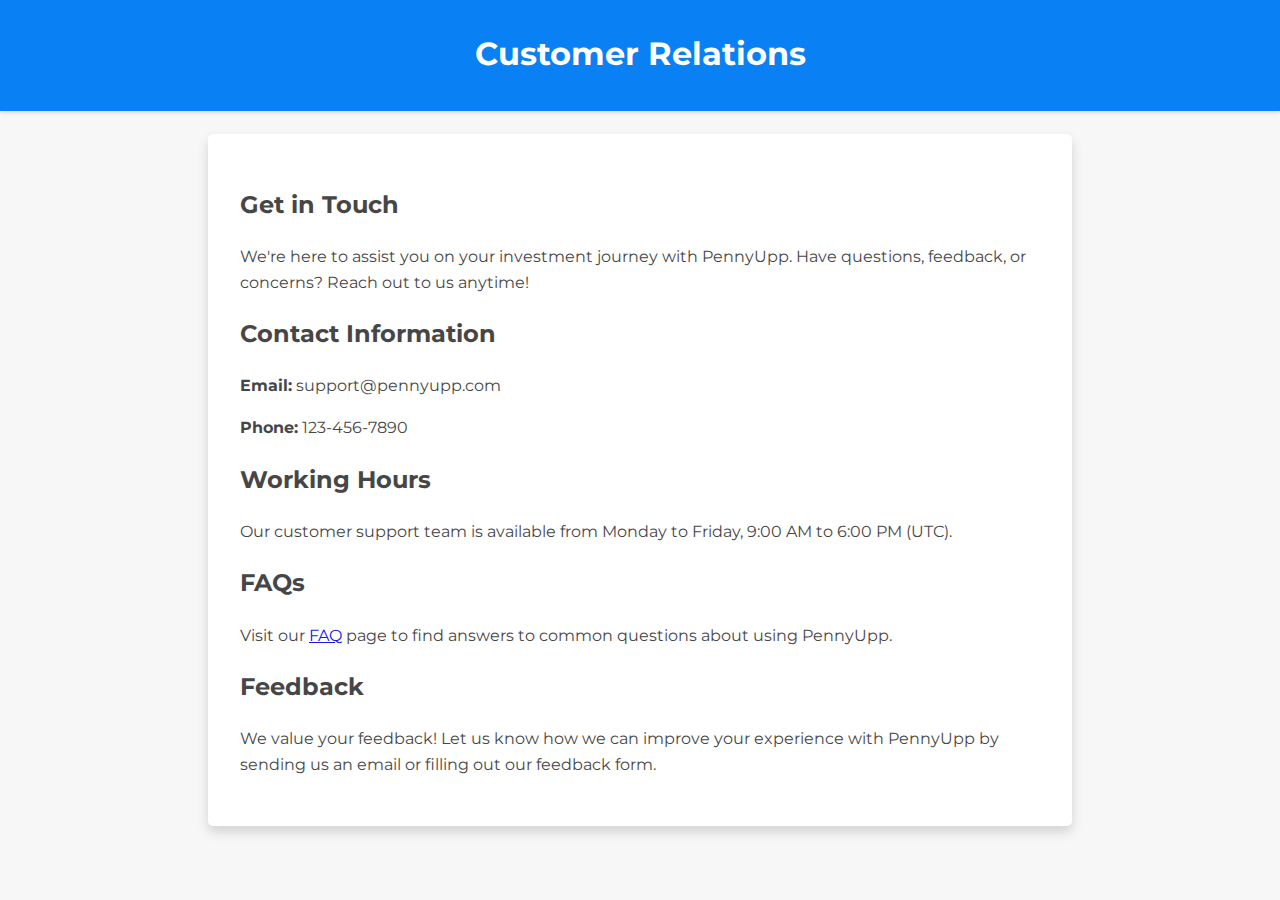
<file: customerrelations.html>
<!DOCTYPE html>
<html lang="en">

<head>
    <meta charset="UTF-8">
    <meta name="viewport" content="width=device-width, initial-scale=1.0">
    <link rel="stylesheet" href="https://fonts.googleapis.com/css2?family=Montserrat:wght@400;600&display=swap">
    <title>Customer Relations - PennyUpp</title>
    <style>
        body {
            font-family: 'Montserrat', sans-serif;
            margin: 0;
            padding: 0;
            background-color: #f7f7f7;
            color: #333;
        }

        .header {
            background-color: #0980f3;
            color: white;
            text-align: center;
            padding: 1em 0;
            box-shadow: 0 2px 4px rgba(0, 0, 0, 0.1);
            transition: transform 0.3s ease-in-out;
        }

        .header:hover {
            transform: translateY(-3px);
        }

        .container {
            max-width: 800px;
            margin: 0 auto;
            padding: 2em;
            background-color: white;
            box-shadow: 0 6px 12px rgba(0, 0, 0, 0.15);
            border-radius: 5px;
            margin-top: 20px;
            transition: transform 0.3s ease-in-out, box-shadow 0.3s ease-in-out;
        }

        .container:hover {
            transform: translateY(-5px);
            box-shadow: 0 10px 20px rgba(0, 0, 0, 0.2);
        }

        .content {
            line-height: 1.6;
            opacity: 0.9;
            transition: opacity 0.3s ease-in-out;
        }

        .content:hover {
            opacity: 1;
        }
    </style>
</head>

<body>
    <div class="header">
        <h1>Customer Relations</h1>
    </div>
    <div class="container">
        <div class="content">
            <h2>Get in Touch</h2>
            <p>We're here to assist you on your investment journey with PennyUpp. Have questions, feedback, or concerns?
                Reach out to us anytime!</p>

            <h2>Contact Information</h2>
            <p><strong>Email:</strong> support@pennyupp.com</p>
            <p><strong>Phone:</strong> 123-456-7890</p>

            <h2>Working Hours</h2>
            <p>Our customer support team is available from Monday to Friday, 9:00 AM to 6:00 PM (UTC).</p>

            <h2>FAQs</h2>
            <p>Visit our <a href="/faq">FAQ</a> page to find answers to common questions about using PennyUpp.</p>

            <h2>Feedback</h2>
            <p>We value your feedback! Let us know how we can improve your experience with PennyUpp by sending us an
                email or filling out our feedback form.</p>
        </div>
    </div>
</body>

</html>
</file>
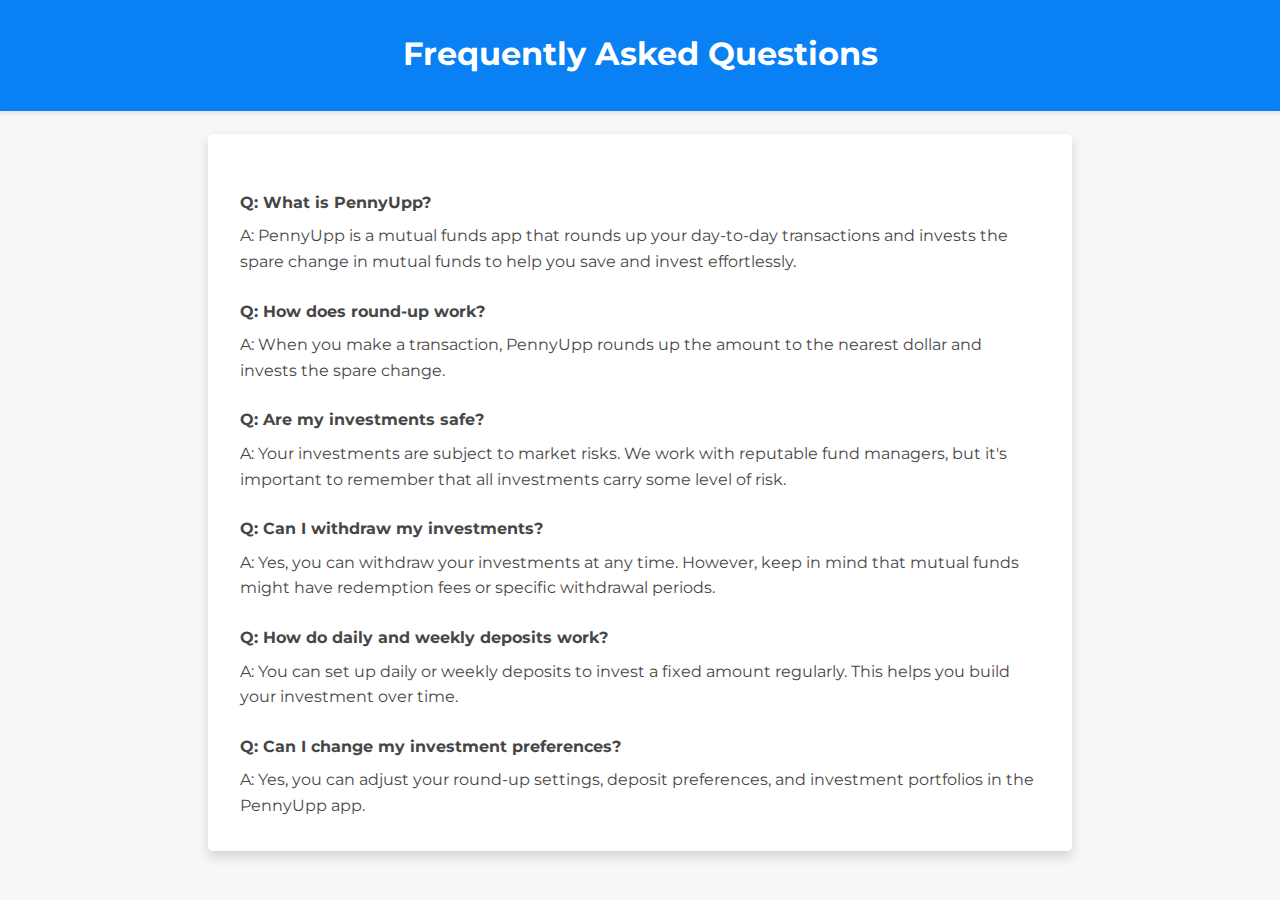
<file: faqs.html>
<!DOCTYPE html>
<html lang="en">

<head>
    <meta charset="UTF-8">
    <meta name="viewport" content="width=device-width, initial-scale=1.0">
    <link rel="stylesheet" href="https://fonts.googleapis.com/css2?family=Montserrat:wght@400;600&display=swap">
    <title>FAQ - PennyUpp</title>
    <style>
        body {
            font-family: 'Montserrat', sans-serif;
            margin: 0;
            padding: 0;
            background-color: #f7f7f7;
            color: #333;
        }

        .header {
            background-color: #0980f3;
            color: white;
            text-align: center;
            padding: 1em 0;
            box-shadow: 0 2px 4px rgba(0, 0, 0, 0.1);
            transition: transform 0.3s ease-in-out;
        }

        .header:hover {
            transform: translateY(-3px);
        }

        .container {
            max-width: 800px;
            margin: 0 auto;
            padding: 2em;
            background-color: white;
            box-shadow: 0 6px 12px rgba(0, 0, 0, 0.15);
            border-radius: 5px;
            margin-top: 20px;
            transition: transform 0.3s ease-in-out, box-shadow 0.3s ease-in-out;
        }

        .container:hover {
            transform: translateY(-5px);
            box-shadow: 0 10px 20px rgba(0, 0, 0, 0.2);
        }

        .content {
            line-height: 1.6;
            opacity: 0.9;
            transition: opacity 0.3s ease-in-out;
        }

        .content:hover {
            opacity: 1;
        }

        .question {
            font-weight: bold;
            margin-top: 1.5em;
        }

        .answer {
            margin-top: 0.5em;
        }
    </style>
</head>

<body>
    <div class="header">
        <h1>Frequently Asked Questions</h1>
    </div>
    <div class="container">
        <div class="content">
            <div class="question">Q: What is PennyUpp?</div>
            <div class="answer">A: PennyUpp is a mutual funds app that rounds up your day-to-day transactions and
                invests the spare change in mutual funds to help you save and invest effortlessly.</div>

            <div class="question">Q: How does round-up work?</div>
            <div class="answer">A: When you make a transaction, PennyUpp rounds up the amount to the nearest dollar and
                invests the spare change.</div>

            <div class="question">Q: Are my investments safe?</div>
            <div class="answer">A: Your investments are subject to market risks. We work with reputable fund managers,
                but it's important to remember that all investments carry some level of risk.</div>

            <div class="question">Q: Can I withdraw my investments?</div>
            <div class="answer">A: Yes, you can withdraw your investments at any time. However, keep in mind that mutual
                funds might have redemption fees or specific withdrawal periods.</div>

            <div class="question">Q: How do daily and weekly deposits work?</div>
            <div class="answer">A: You can set up daily or weekly deposits to invest a fixed amount regularly. This
                helps you build your investment over time.</div>

            <div class="question">Q: Can I change my investment preferences?</div>
            <div class="answer">A: Yes, you can adjust your round-up settings, deposit preferences, and investment
                portfolios in the PennyUpp app.</div>
        </div>
    </div>
</body>

</html>
</file>
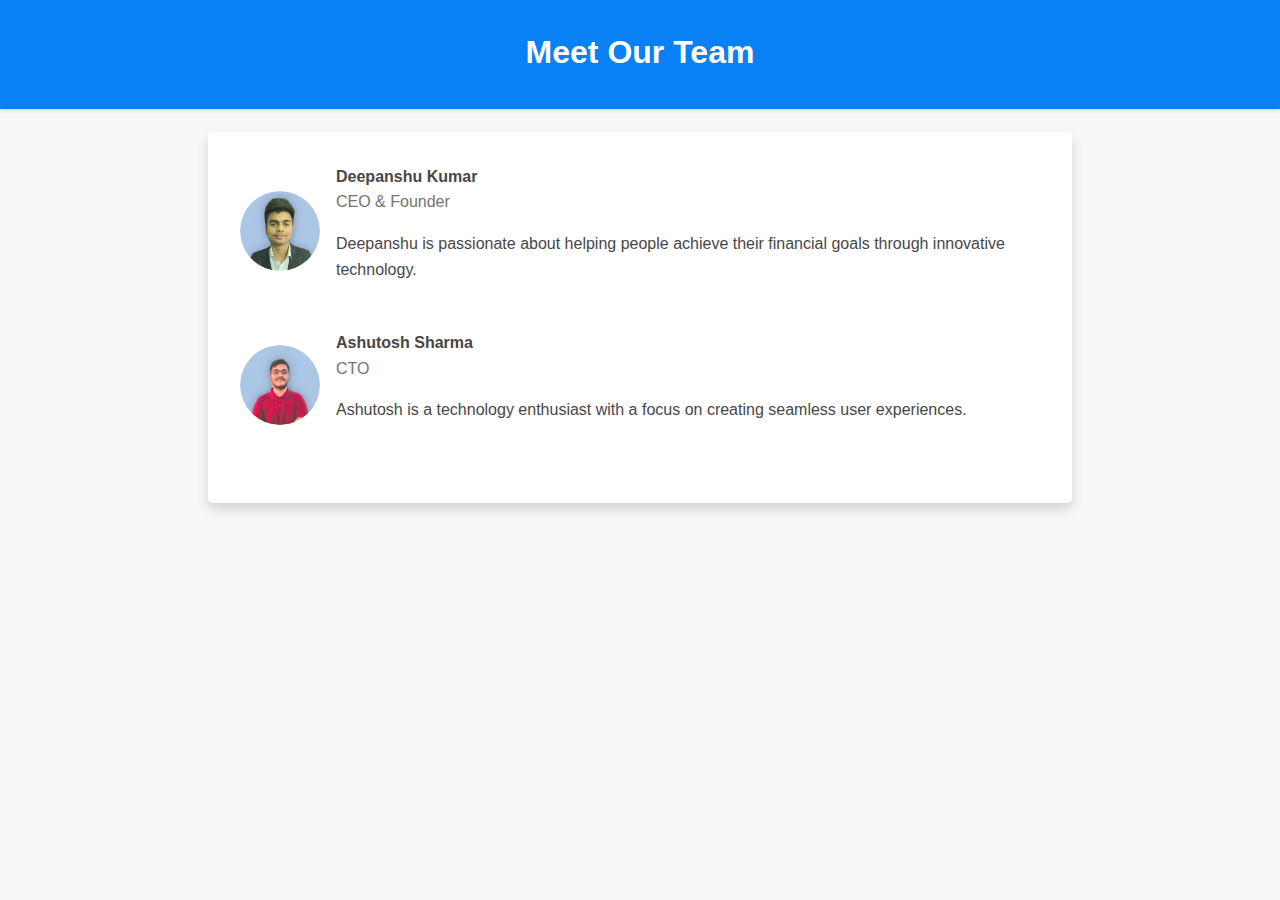
<file: ourteam.html>
<!DOCTYPE html>
<html lang="en">

<head>
    <meta charset="UTF-8">
    <meta name="viewport" content="width=device-width, initial-scale=1.0">
    <title>Our Team - PennyUpp</title>
    <style>
        body {
            font-family: Arial, sans-serif;
            margin: 0;
            padding: 0;
            background-color: #f7f7f7;
            color: #333;
        }

        .header {
            background-color: #0980f3;
            color: white;
            text-align: center;
            padding: 1em 0;
            box-shadow: 0 2px 4px rgba(0, 0, 0, 0.1);
            transition: transform 0.3s ease-in-out;
        }

        .header:hover {
            transform: translateY(-3px);
        }

        .container {
            max-width: 800px;
            margin: 0 auto;
            padding: 2em;
            background-color: white;
            box-shadow: 0 6px 12px rgba(0, 0, 0, 0.15);
            border-radius: 5px;
            margin-top: 20px;
            transition: transform 0.3s ease-in-out, box-shadow 0.3s ease-in-out;
        }

        .container:hover {
            transform: translateY(-5px);
            box-shadow: 0 10px 20px rgba(0, 0, 0, 0.2);
        }

        .content {
            line-height: 1.6;
            opacity: 0.9;
            transition: opacity 0.3s ease-in-out;
        }

        .content:hover {
            opacity: 1;
        }

        .team-member {
            display: flex;
            align-items: center;
            margin-bottom: 2em;
            transition: transform 0.3s ease-in-out;
        }

        .team-member:hover {
            transform: translateX(5px);
        }

        .team-member-image {
            width: 80px;
            height: 80px;
            border-radius: 50%;
            margin-right: 1em;
            object-fit: cover;
        }

        .team-member-info {
            flex: 1;
        }

        .team-member-name {
            font-weight: bold;
        }

        .team-member-role {
            color: #666;
        }
    </style>
</head>

<body>
    <div class="header">
        <h1>Meet Our Team</h1>
    </div>
    <div class="container">
        <div class="content">
            <!-- For John Doe -->
            <div class="team-member">
                <img class="team-member-image" src="assets\images\photos\deepanshu.png" alt="Deepanshu">
                <div class="team-member-info">
                    <div class="team-member-name">Deepanshu Kumar</div>
                    <div class="team-member-role">CEO & Founder</div>
                    <p>Deepanshu is passionate about helping people achieve their financial goals through innovative
                        technology.</p>
                </div>
            </div>

            <!-- For Jane Smith -->
            <div class="team-member">
                <img class="team-member-image" src="assets\images\photos\ashutosh.png" alt="Jane Smith">
                <div class="team-member-info">
                    <div class="team-member-name">Ashutosh Sharma</div>
                    <div class="team-member-role">CTO</div>
                    <p>Ashutosh is a technology enthusiast with a focus on creating seamless user experiences.</p>
                </div>
            </div>
        </div>
    </div>
</body>

</html>
</file>
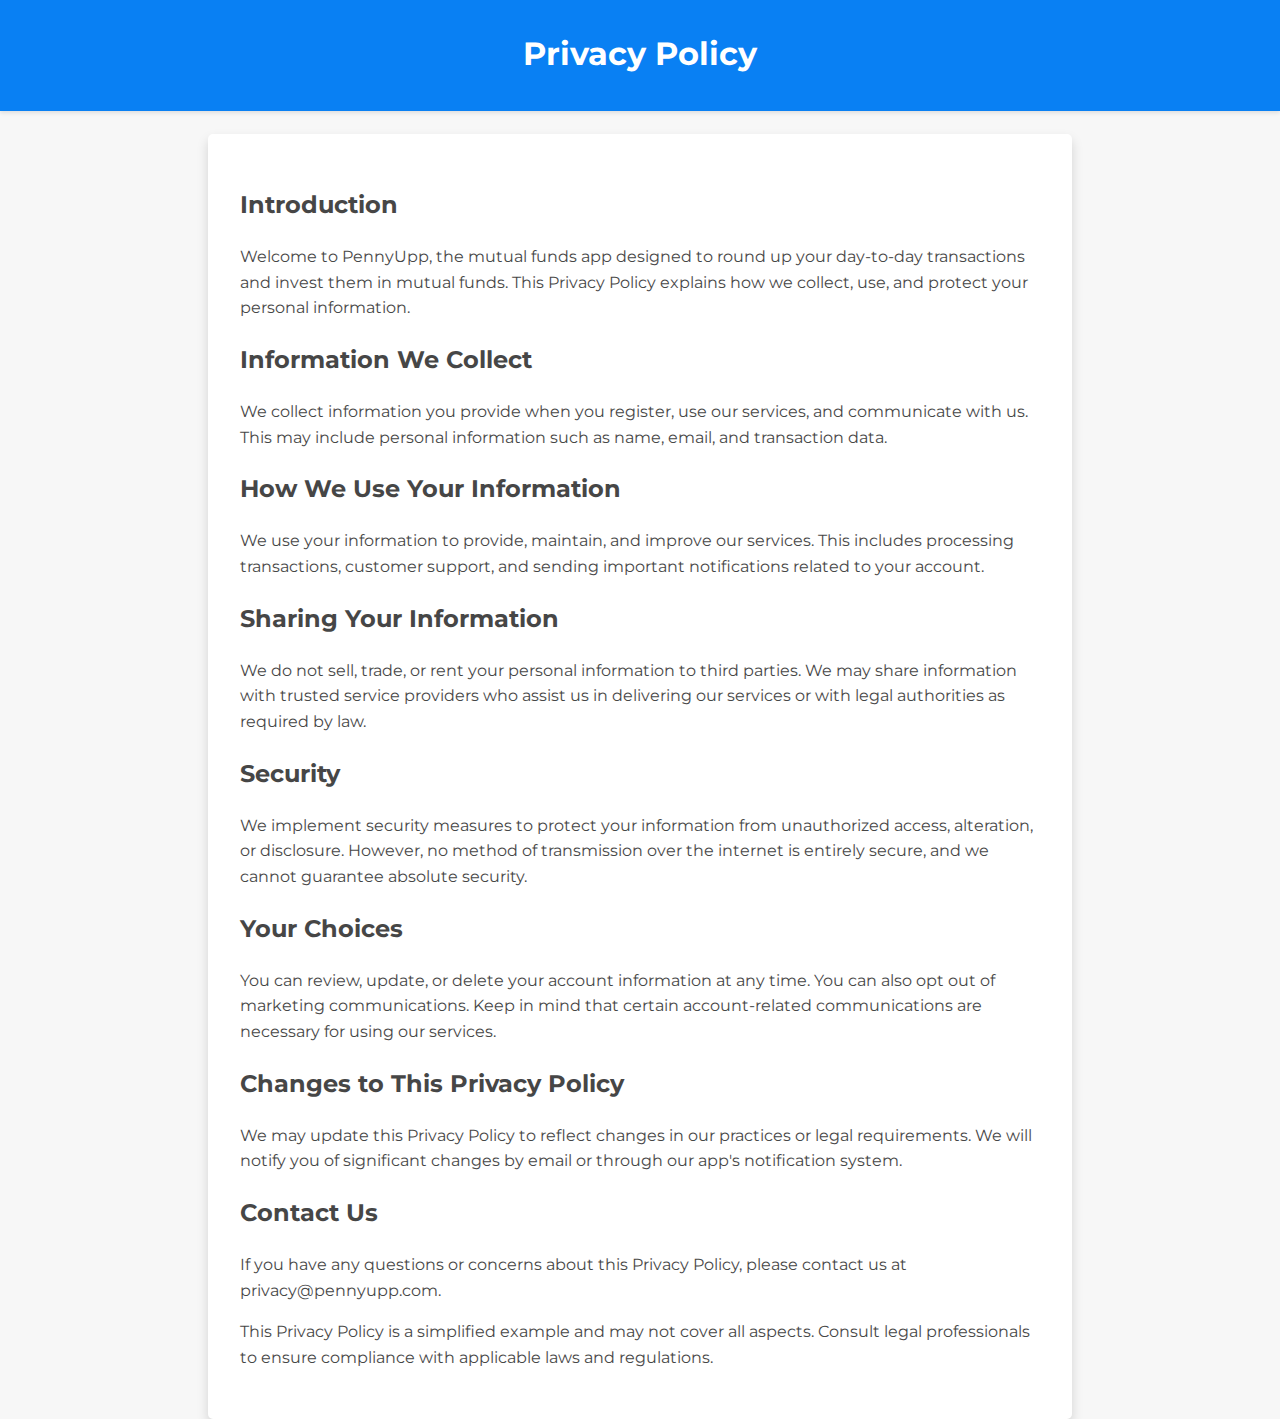
<file: privacypolicy.html>
<!DOCTYPE html>
<html lang="en">

<head>
    <meta charset="UTF-8">
    <meta name="viewport" content="width=device-width, initial-scale=1.0">
    <link rel="stylesheet" href="https://fonts.googleapis.com/css2?family=Montserrat:wght@400;600&display=swap">
    <title>Privacy Policy - PennyUpp</title>
    <style>
        body {
            font-family: 'Montserrat', sans-serif;
            margin: 0;
            padding: 0;
            background-color: #f7f7f7;
            color: #333;
        }

        .header {
            background-color: #0980f3;
            color: white;
            text-align: center;
            padding: 1em 0;
            box-shadow: 0 2px 4px rgba(0, 0, 0, 0.1);
            transition: transform 0.3s ease-in-out;
        }

        .header:hover {
            transform: translateY(-3px);
        }

        .container {
            max-width: 800px;
            margin: 0 auto;
            padding: 2em;
            background-color: white;
            box-shadow: 0 6px 12px rgba(0, 0, 0, 0.15);
            border-radius: 5px;
            margin-top: 20px;
            transition: transform 0.3s ease-in-out, box-shadow 0.3s ease-in-out;
        }

        .container:hover {
            transform: translateY(-5px);
            box-shadow: 0 10px 20px rgba(0, 0, 0, 0.2);
        }

        .content {
            line-height: 1.6;
            opacity: 0.9;
            transition: opacity 0.3s ease-in-out;
        }

        .content:hover {
            opacity: 1;
        }
    </style>
</head>

<body>
    <div class="header">
        <h1>Privacy Policy</h1>
    </div>
    <div class="container">
        <div class="content">
            <h2>Introduction</h2>
            <p>Welcome to PennyUpp, the mutual funds app designed to round up your day-to-day transactions and invest
                them in mutual funds. This Privacy Policy explains how we collect, use, and protect your personal
                information.</p>

            <h2>Information We Collect</h2>
            <p>We collect information you provide when you register, use our services, and communicate with us. This may
                include personal information such as name, email, and transaction data.</p>

            <h2>How We Use Your Information</h2>
            <p>We use your information to provide, maintain, and improve our services. This includes processing
                transactions, customer support, and sending important notifications related to your account.</p>

            <h2>Sharing Your Information</h2>
            <p>We do not sell, trade, or rent your personal information to third parties. We may share information with
                trusted service providers who assist us in delivering our services or with legal authorities as required
                by law.</p>

            <h2>Security</h2>
            <p>We implement security measures to protect your information from unauthorized access, alteration, or
                disclosure. However, no method of transmission over the internet is entirely secure, and we cannot
                guarantee absolute security.</p>

            <h2>Your Choices</h2>
            <p>You can review, update, or delete your account information at any time. You can also opt out of marketing
                communications. Keep in mind that certain account-related communications are necessary for using our
                services.</p>

            <h2>Changes to This Privacy Policy</h2>
            <p>We may update this Privacy Policy to reflect changes in our practices or legal requirements. We will
                notify you of significant changes by email or through our app's notification system.</p>

            <h2>Contact Us</h2>
            <p>If you have any questions or concerns about this Privacy Policy, please contact us at
                privacy@pennyupp.com.</p>

            <p>This Privacy Policy is a simplified example and may not cover all aspects. Consult legal professionals to
                ensure compliance with applicable laws and regulations.</p>
        </div>
    </div>
</body>

</html>
</file>
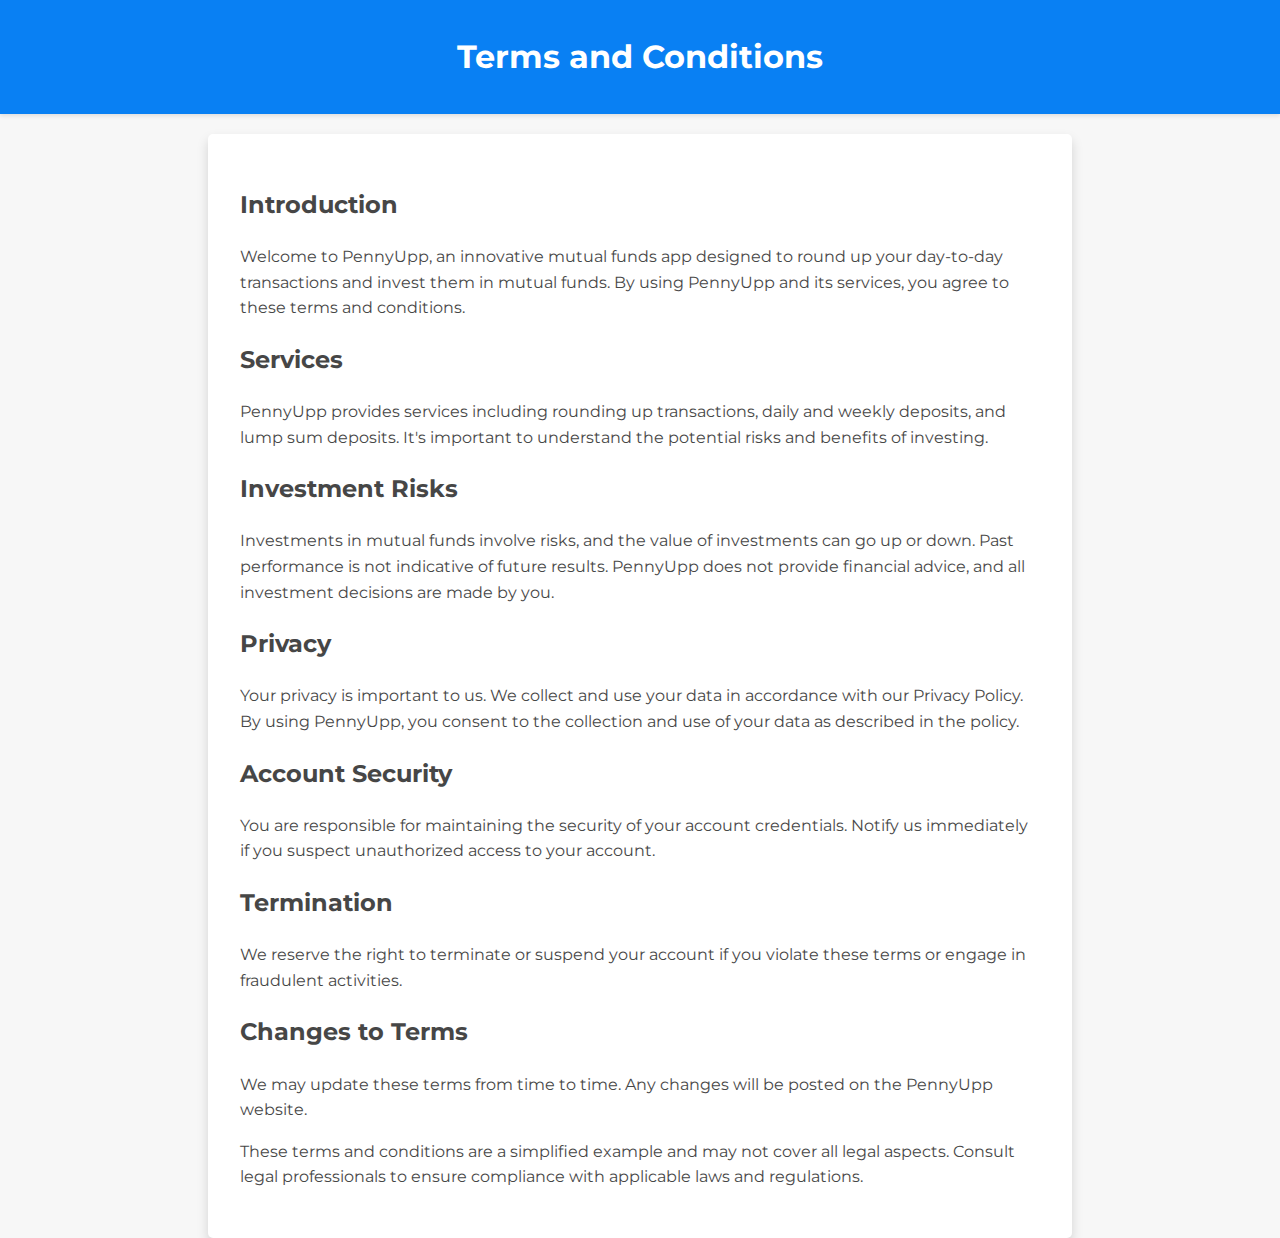
<file: t&c.html>
<!DOCTYPE html>
<html lang="en">

<head>
    <meta charset="UTF-8">
    <meta name="viewport" content="width=device-width, initial-scale=1.0">
    <link rel="stylesheet" href="https://fonts.googleapis.com/css2?family=Montserrat:wght@400;600&display=swap">
    <title>Terms and Conditions - PennyUpp</title>
    <style>
        body {
        font-family: 'Montserrat', sans-serif;
        margin: 0;
        padding: 0;
        background-color: #f7f7f7;
        color: #333;
        }
        .header {
        background-color: #0980F3;
        color: white;
        text-align: center;
        padding: 1em 0;
        box-shadow: 0 2px 4px rgba(0, 0, 0, 0.1);
        }
        .container {
        max-width: 800px;
        margin: 0 auto;
        padding: 2em;
        background-color: white;
        box-shadow: 0 6px 12px rgba(0, 0, 0, 0.15);
        border-radius: 5px;
        margin-top: 20px;
        transition: transform 0.3s ease-in-out, box-shadow 0.3s ease-in-out;
        }
        .container:hover {
        transform: translateY(-5px);
        box-shadow: 0 10px 20px rgba(0, 0, 0, 0.2);
        }
        .content {
        line-height: 1.6;
        opacity: 0.9;
        transition: opacity 0.3s ease-in-out;
        }
        .content:hover {
        opacity: 1;
        }
    </style>
</head>

<body>
    <div class="header">
        <h1>Terms and Conditions</h1>
    </div>
    <div class="container">
        <div class="content">
            <h2>Introduction</h2>
            <p>Welcome to PennyUpp, an innovative mutual funds app designed to round up your day-to-day transactions and
                invest them in mutual funds. By using PennyUpp and its services, you agree to these terms and
                conditions.</p>

            <h2>Services</h2>
            <p>PennyUpp provides services including rounding up transactions, daily and weekly deposits, and lump sum
                deposits. It's important to understand the potential risks and benefits of investing.</p>

            <h2>Investment Risks</h2>
            <p>Investments in mutual funds involve risks, and the value of investments can go up or down. Past
                performance is not indicative of future results. PennyUpp does not provide financial advice, and all
                investment decisions are made by you.</p>

            <h2>Privacy</h2>
            <p>Your privacy is important to us. We collect and use your data in accordance with our Privacy Policy. By
                using PennyUpp, you consent to the collection and use of your data as described in the policy.</p>

            <h2>Account Security</h2>
            <p>You are responsible for maintaining the security of your account credentials. Notify us immediately if
                you suspect unauthorized access to your account.</p>

            <h2>Termination</h2>
            <p>We reserve the right to terminate or suspend your account if you violate these terms or engage in
                fraudulent activities.</p>

            <h2>Changes to Terms</h2>
            <p>We may update these terms from time to time. Any changes will be posted on the PennyUpp website.</p>

            <p>These terms and conditions are a simplified example and may not cover all legal aspects. Consult legal
                professionals to ensure compliance with applicable laws and regulations.</p>
        </div>
    </div>
</body>

</html>
</file>
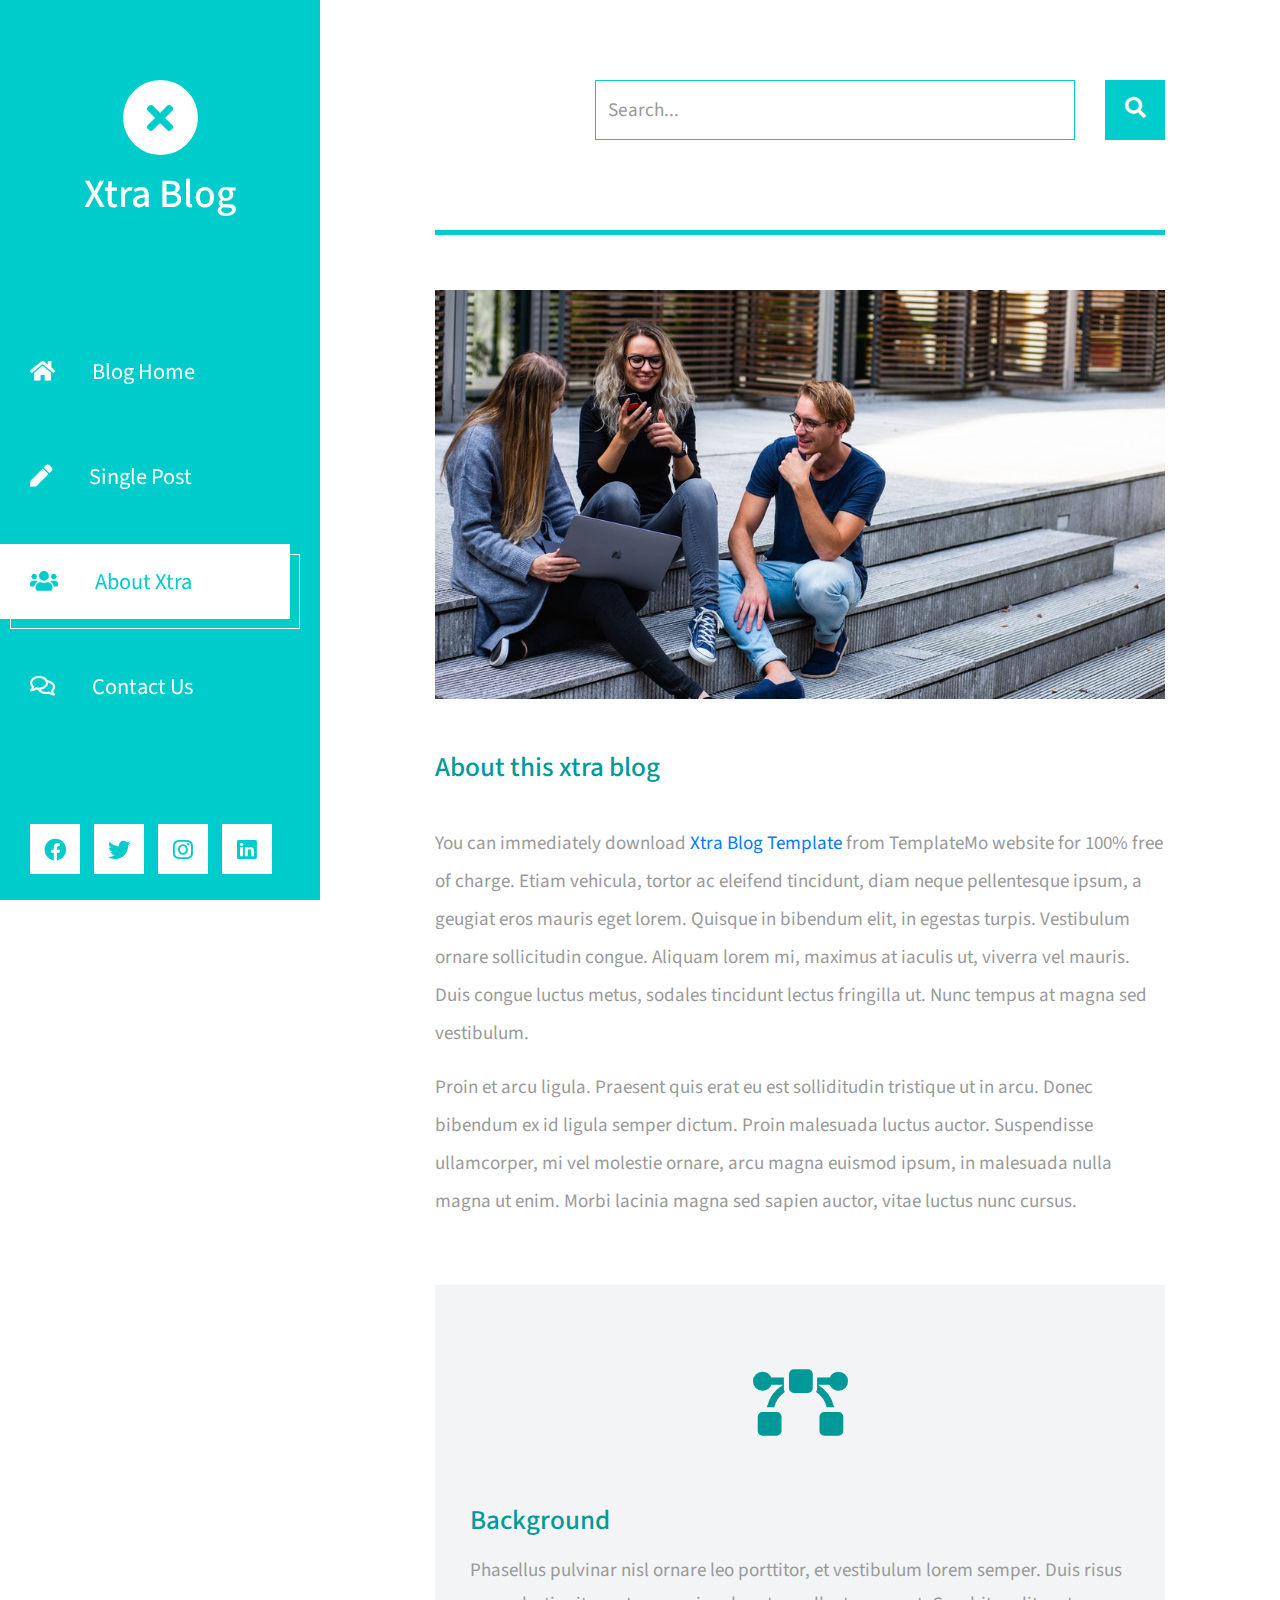
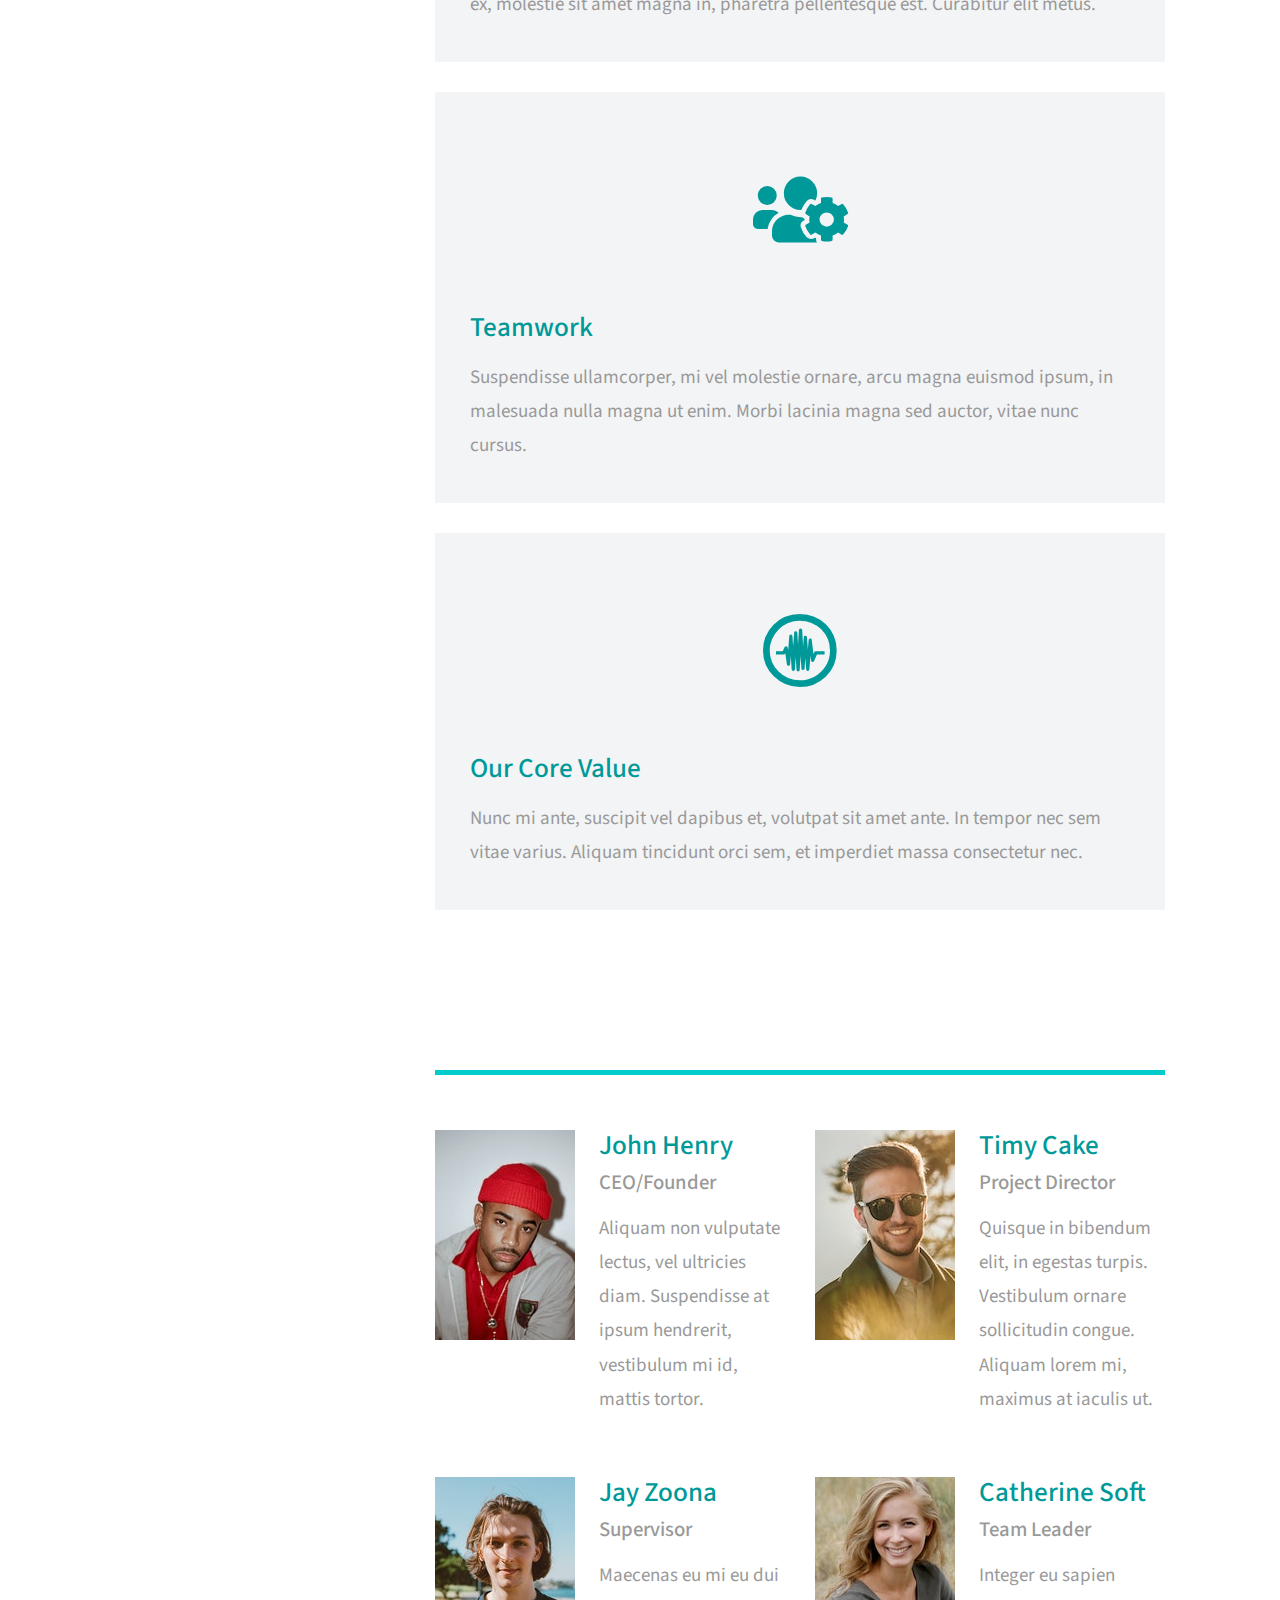
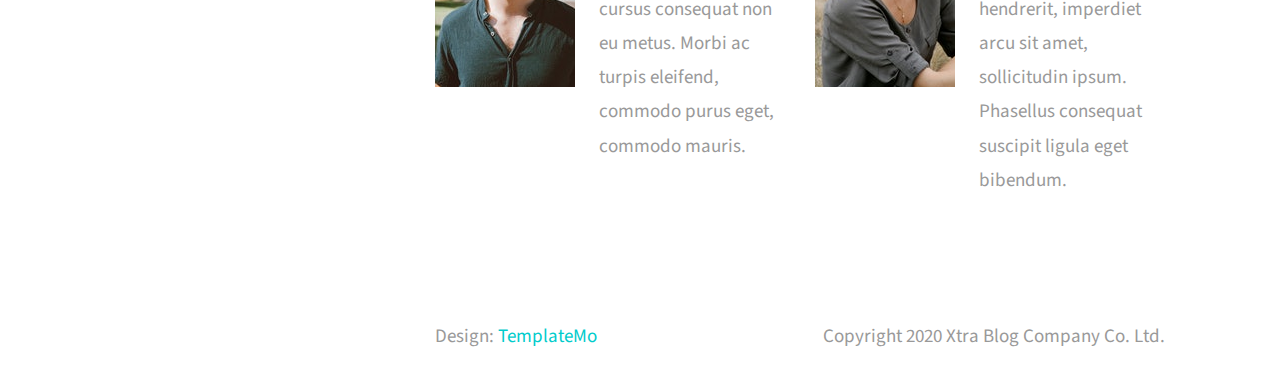
<file: blog/about.html>
<!DOCTYPE html>
<html lang="en">
<head>
	<meta charset="UTF-8">
	<meta name="viewport" content="width=device-width, initial-scale=1.0">
	<title>Xtra Blog</title>
	<link rel="stylesheet" href="fontawesome/css/all.min.css"> <!-- https://fontawesome.com/ -->
	<link href="https://fonts.googleapis.com/css2?family=Source+Sans+Pro&display=swap" rel="stylesheet"> <!-- https://fonts.google.com/ -->
    <link href="css/bootstrap.min.css" rel="stylesheet">
    <link href="css/templatemo-xtra-blog.css" rel="stylesheet">
<!--
    
TemplateMo 553 Xtra Blog

https://templatemo.com/tm-553-xtra-blog

-->
</head>
<body>
	<header class="tm-header" id="tm-header">
        <div class="tm-header-wrapper">
            <button class="navbar-toggler" type="button" aria-label="Toggle navigation">
                <i class="fas fa-bars"></i>
            </button>
            <div class="tm-site-header">
                <div class="mb-3 mx-auto tm-site-logo"><i class="fas fa-times fa-2x"></i></div>            
                <h1 class="text-center">Xtra Blog</h1>
            </div>
            <nav class="tm-nav" id="tm-nav">            
                <ul>
                    <li class="tm-nav-item"><a href="index.html" class="tm-nav-link">
                        <i class="fas fa-home"></i>
                        Blog Home
                    </a></li>
                    <li class="tm-nav-item"><a href="post.html" class="tm-nav-link">
                        <i class="fas fa-pen"></i>
                        Single Post
                    </a></li>
                    <li class="tm-nav-item active"><a href="about.html" class="tm-nav-link">
                        <i class="fas fa-users"></i>
                        About Xtra
                    </a></li>
                    <li class="tm-nav-item"><a href="contact.html" class="tm-nav-link">
                        <i class="far fa-comments"></i>
                        Contact Us
                    </a></li>
                </ul>
            </nav>
            <div class="tm-mb-65">
                <a href="https://facebook.com" class="tm-social-link">
                    <i class="fab fa-facebook tm-social-icon"></i>
                </a>
                <a href="https://twitter.com" class="tm-social-link">
                    <i class="fab fa-twitter tm-social-icon"></i>
                </a>
                <a href="https://instagram.com" class="tm-social-link">
                    <i class="fab fa-instagram tm-social-icon"></i>
                </a>
                <a href="https://linkedin.com" class="tm-social-link">
                    <i class="fab fa-linkedin tm-social-icon"></i>
                </a>
            </div>
            <p class="tm-mb-80 pr-5 text-white">
                Xtra Blog is a multi-purpose HTML template from TemplateMo website. Left side is a sticky menu bar. Right side content will scroll up and down.
            </p>
        </div>
    </header>
    <div class="container-fluid">
        <main class="tm-main">
            <!-- Search form -->
            <div class="row tm-row">
                <div class="col-12">
                    <form method="GET" class="form-inline tm-mb-80 tm-search-form">                
                        <input class="form-control tm-search-input" name="query" type="text" placeholder="Search..." aria-label="Search">
                        <button class="tm-search-button" type="submit">
                            <i class="fas fa-search tm-search-icon" aria-hidden="true"></i>
                        </button>                                
                    </form>
                </div>                
            </div>            
            <div class="row tm-row tm-mb-45">
                <div class="col-12">
                    <hr class="tm-hr-primary tm-mb-55">
                    <img src="img/about-01.jpg" alt="Image" class="img-fluid">
                </div>
            </div>
            <div class="row tm-row tm-mb-40">
                <div class="col-12">                    
                    <div class="mb-4">
                        <h2 class="pt-2 tm-mb-40 tm-color-primary tm-post-title">About this xtra blog</h2>
                        <p>
                            You can immediately download 
                                <a rel="nofollow" href="https://templatemo.com/tm-553-xtra-blog" target="_blank">Xtra Blog Template</a> 
                                from TemplateMo website for 100% free of charge. Etiam vehicula, tortor ac eleifend tincidunt, diam neque pellentesque ipsum, 
                                a geugiat eros mauris eget lorem. Quisque in
                            bibendum elit, in egestas turpis. Vestibulum ornare sollicitudin congue. Aliquam lorem mi, maximus at iaculis ut, viverra vel
                            mauris. Duis congue luctus metus, sodales tincidunt lectus fringilla ut. Nunc tempus at magna sed vestibulum.
                        </p>
                        <p>
                            Proin et arcu ligula. Praesent quis erat eu est solliditudin tristique ut in arcu. Donec bibendum ex id ligula semper dictum.
                            Proin malesuada luctus auctor. Suspendisse ullamcorper, mi vel molestie ornare, arcu magna euismod ipsum, in
                            malesuada nulla magna ut enim. Morbi lacinia magna sed sapien auctor, vitae luctus nunc cursus.
                        </p>                            
                    </div>                    
                </div>
            </div>
            <div class="row tm-row tm-mb-120">
                <div class="col-lg-4 tm-about-col">
                    <div class="tm-bg-gray tm-about-pad">
                        <div class="text-center tm-mt-40 tm-mb-60">
                            <i class="fas fa-bezier-curve fa-4x tm-color-primary"></i>                            
                        </div>                        
                        <h2 class="mb-3 tm-color-primary tm-post-title">Background</h2>
                        <p class="mb-0 tm-line-height-short">
                            Phasellus pulvinar nisl ornare leo porttitor, et vestibulum lorem semper. 
                            Duis risus ex, molestie sit amet magna in,
                            pharetra pellentesque est. Curabitur elit metus.
                        </p>
                    </div>
                </div>
                <div class="col-lg-4 tm-about-col">
                    <div class="tm-bg-gray tm-about-pad">
                        <div class="text-center tm-mt-40 tm-mb-60">
                            <i class="fas fa-users-cog fa-4x tm-color-primary"></i>                            
                        </div>                        
                        <h2 class="mb-3 tm-color-primary tm-post-title">Teamwork</h2>
                        <p class="mb-0 tm-line-height-short">
                            Suspendisse ullamcorper, mi vel molestie ornare, arcu magna euismod ipsum, in malesuada nulla magna ut enim. 
                            Morbi lacinia magna sed auctor, vitae nunc cursus.
                        </p>
                    </div>
                </div>
                <div class="col-lg-4 tm-about-col">
                    <div class="tm-bg-gray tm-about-pad">
                        <div class="text-center tm-mt-40 tm-mb-60">
                            <i class="fab fa-creative-commons-sampling fa-4x tm-color-primary"></i>                            
                        </div>                        
                        <h2 class="mb-3 tm-color-primary tm-post-title">Our Core Value</h2>
                        <p class="mb-0 tm-line-height-short">
                            Nunc mi ante, suscipit vel dapibus et, volutpat sit amet ante. In tempor nec sem vitae varius. Aliquam tincidunt orci sem, et imperdiet massa consectetur nec.
                        </p>
                    </div>
                </div>
            </div>            
            <div class="row tm-row tm-mb-60">
                <div class="col-12">
                    <hr class="tm-hr-primary  tm-mb-55">
                </div>                
                <div class="col-lg-6 tm-mb-60 tm-person-col">
                    <div class="media tm-person">
                        <img src="img/about-02.jpg" alt="Image" class="img-fluid mr-4">
                        <div class="media-body">
                            <h2 class="tm-color-primary tm-post-title mb-2">John Henry</h2>
                            <h3 class="tm-h3 mb-3">CEO/Founder</h3>
                            <p class="mb-0 tm-line-height-short">
                                Aliquam non vulputate lectus, vel ultricies diam. Suspendisse at ipsum
                                hendrerit, vestibulum mi id, mattis tortor.
                            </p>
                        </div>
                    </div>
                </div>
                <div class="col-lg-6 tm-mb-60 tm-person-col">
                    <div class="media tm-person">
                        <img src="img/about-03.jpg" alt="Image" class="img-fluid mr-4">
                        <div class="media-body">
                            <h2 class="tm-color-primary tm-post-title mb-2">Timy Cake</h2>
                            <h3 class="tm-h3 mb-3">Project Director</h3>
                            <p class="mb-0 tm-line-height-short">
                                Quisque in bibendum elit, in egestas turpis. Vestibulum ornare sollicitudin congue. 
                                Aliquam lorem mi, maximus at iaculis ut.
                            </p>
                        </div>
                    </div>
                </div>
                <div class="col-lg-6 tm-mb-60 tm-person-col">
                    <div class="media tm-person">
                        <img src="img/about-04.jpg" alt="Image" class="img-fluid mr-4">
                        <div class="media-body">
                            <h2 class="tm-color-primary tm-post-title mb-2">Jay Zoona</h2>
                            <h3 class="tm-h3 mb-3">Supervisor</h3>
                            <p class="mb-0 tm-line-height-short">
                                Maecenas eu mi eu dui cursus consequat non eu metus. Morbi ac
                                turpis eleifend, commodo purus eget, commodo mauris.
                            </p>
                        </div>
                    </div>
                </div>
                <div class="col-lg-6 tm-mb-60 tm-person-col">
                    <div class="media tm-person">
                        <img src="img/about-05.jpg" alt="Image" class="img-fluid mr-4">
                        <div class="media-body">
                            <h2 class="tm-color-primary tm-post-title mb-2">Catherine Soft</h2>
                            <h3 class="tm-h3 mb-3">Team Leader</h3>
                            <p class="mb-0 tm-line-height-short">
                                Integer eu sapien hendrerit,
                                imperdiet arcu sit amet, sollicitudin ipsum.
                                Phasellus consequat suscipit ligula eget bibendum.
                            </p>
                        </div>
                    </div>
                </div>
            </div>        
            <footer class="row tm-row">
                <div class="col-md-6 col-12 tm-color-gray">
                    Design: <a rel="nofollow" target="_parent" href="https://templatemo.com" class="tm-external-link">TemplateMo</a>
                </div>
                <div class="col-md-6 col-12 tm-color-gray tm-copyright">
                    Copyright 2020 Xtra Blog Company Co. Ltd.
                </div>
            </footer>
        </main>
    </div>
    <script src="js/jquery.min.js"></script>
    <script src="js/templatemo-script.js"></script>
</body>
</html>
</file>
<file: assets/css/tiny-slider.css>
.tns-outer{padding:0!important}.tns-outer [hidden]{display:none!important}.tns-outer [aria-controls],.tns-outer [data-action]{cursor:pointer}.tns-slider{-webkit-transition:all 0s;-moz-transition:all 0s;transition:all 0s}.tns-slider>.tns-item{-webkit-box-sizing:border-box;-moz-box-sizing:border-box;box-sizing:border-box}.tns-horizontal.tns-subpixel{white-space:nowrap}.tns-horizontal.tns-subpixel>.tns-item{display:inline-block;vertical-align:top;white-space:normal}.tns-horizontal.tns-no-subpixel:after{content:'';display:table;clear:both}.tns-horizontal.tns-no-subpixel>.tns-item{float:left}.tns-horizontal.tns-carousel.tns-no-subpixel>.tns-item{margin-right:-100%}.tns-no-calc{position:relative;left:0}.tns-gallery{position:relative;left:0;min-height:1px}.tns-gallery>.tns-item{position:absolute;left:-100%;-webkit-transition:transform 0s,opacity 0s;-moz-transition:transform 0s,opacity 0s;transition:transform 0s,opacity 0s}.tns-gallery>.tns-slide-active{position:relative;left:auto!important}.tns-gallery>.tns-moving{-webkit-transition:all .25s;-moz-transition:all .25s;transition:all .25s}.tns-autowidth{display:inline-block}.tns-lazy-img{-webkit-transition:opacity .6s;-moz-transition:opacity .6s;transition:opacity .6s;opacity:.6}.tns-lazy-img.tns-complete{opacity:1}.tns-ah{-webkit-transition:height 0s;-moz-transition:height 0s;transition:height 0s}.tns-ovh{overflow:hidden}.tns-visually-hidden{position:absolute;left:-10000em}.tns-transparent{opacity:0;visibility:hidden}.tns-fadeIn{opacity:1;filter:alpha(opacity=100);z-index:0}.tns-normal,.tns-fadeOut{opacity:0;filter:alpha(opacity=0);z-index:-1}.tns-vpfix{white-space:nowrap}.tns-vpfix>div,.tns-vpfix>li{display:inline-block}.tns-t-subp2{margin:0 auto;width:310px;position:relative;height:10px;overflow:hidden}.tns-t-ct{width:2333.3333333%;width:-webkit-calc(100% * 70/3);width:-moz-calc(100% * 70/3);width:calc(100% * 70/3);position:absolute;right:0}.tns-t-ct:after{content:'';display:table;clear:both}.tns-t-ct>div{width:1.4285714%;width:-webkit-calc(100%/70);width:-moz-calc(100%/70);width:calc(100%/70);height:10px;float:left}
</file>
<file: blog/css/templatemo-xtra-blog.css>
/*

TemplateMo 553 Xtra Blog

https://templatemo.com/tm-553-xtra-blog

*/

html { overflow-x: hidden; }

body {
    margin: 0;
    padding: 0;
    font-family: 'Source Sans Pro', sans-serif;
    font-size: 19px;
    line-height: 2em;
    overflow-x: hidden;
}

p, span { color: #999; }
hr { 
    border-top-color: #CCC; 
    margin-top: 10px;
    margin-bottom: 10px;
}
.form-control::-webkit-input-placeholder { color: #999; }  
.form-control:-ms-input-placeholder { color: #999; }  
.form-control::placeholder { color: #999; }

.tm-header {
    background-color: #0CC;
    color: white;
    
    position: fixed;
    top: 0;
    left: 0;
    bottom: 0;
    z-index: 100;
    width: 400px;
    overflow-y: visible;     
}

.tm-header-wrapper {
    overflow-y: scroll;
    scrollbar-width: none;
    -ms-overflow-style: none;
    padding: 30px;
    width: 100%;
    height: 100%; 
}

.tm-header-wrapper::-webkit-scrollbar {
    width: 0;
    height: 0;
}

.tm-site-header {
    margin-top: 50px;
    margin-bottom: 115px;
}

.tm-site-logo {
    width: 75px;
    height: 75px;
    border-radius: 50%;
    background-color: white;    
    display: flex;
    align-items: center;
    justify-content: center;
}

.tm-site-logo i { color: #0CC; }

.tm-main {
    margin-left: 400px;
    padding: 80px 100px 25px;
}

.tm-post { max-width: 470px; }

.tm-row {
    max-width: 980px;
    justify-content: space-between;
}

.tm-nav { margin-bottom: 100px; }

.tm-nav-item {
    list-style: none;
    margin-bottom: 30px;
}

.tm-nav-link {
    color: white;
    background-color: transparent;
    height: 75px;
    width: 100%;
    max-width: 300px;    
    display: flex;
    align-items: center;
    font-size: 1.4rem;
    padding: 30px;
}

.tm-nav-item:hover .tm-nav-link,
.tm-nav-item.active .tm-nav-link
 {
    color: #0CC;
    background-color: white;
    text-decoration: none;
}

.tm-nav ul { position: relative; }

.tm-nav-item:hover:after,
.tm-nav-item.active:after {
    content: '';
    width: 100%;
    max-width: 300px;    
    height: 75px;
    display: block;
    border: 1px solid white;
    margin-left: 10px;
    margin-top: -65px;
    position: absolute;
    z-index: -1000;
}

.tm-nav-link i { margin-right: 37px; }

ul { 
    margin: 0; 
    padding: 0;
}

.tm-nav { margin-left: -30px; }

.tm-social-link {
    display: inline-block;
    background-color: white;    
    font-size: 1.4rem;
    width: 50px;
    height: 50px;
    text-align: center;
    padding-top: 8px; 
    margin-right: 15px;   
    margin-bottom: 15px;
}

.tm-social-icon { 
    color: #0CC;    
    transition: all 0.3s ease;
}

.tm-social-link:hover .tm-social-icon.fa-facebook { color: #3b5998; }
.tm-social-link:hover .tm-social-icon.fa-twitter { color: #00acee; }
.tm-social-link:hover .tm-social-icon.fa-instagram { color: #3f729b; }
.tm-social-link:hover .tm-social-icon.fa-linkedin { color: #0e76a8; }
.navbar-toggler { display: none; }

.tm-search-form {
    display: flex;
    align-items: center;
    justify-content: flex-end;
}

.form-inline .form-control.tm-search-input {
    display: block;
    height: 60px;
    width: 480px;
    margin-right: 30px;
    border-radius: 0;
    border-color: #0CC;
    font-size: 1.2rem;
}

.tm-search-button {
    width: 60px;
    height: 60px;
    border: none;
    background-color: #0CC;
    transition: all 0.3s ease;
}

.tm-search-button:hover { background-color: #09b6b6; }

.tm-search-icon {
    color: white;
    font-size: 1.3rem;
}

.tm-post-link {
    display: block;
    position: relative;
	cursor: pointer;
}

.tm-post-link-inner {
    overflow: hidden;
    background: #3085a3;
}

.tm-post-link img {
    position: relative;
	display: block;
	min-height: 100%;
	max-width: 100%;
	opacity: 0.8;
}

.effect-lily img {
	max-width: none;
	width: -webkit-calc(100% + 50px);
	width: calc(100% + 50px);
	opacity: 0.7;
	-webkit-transition: opacity 0.35s, -webkit-transform 0.35s;
	transition: opacity 0.35s, transform 0.35s;
	-webkit-transform: translate3d(-40px,0, 0);
	transform: translate3d(-40px,0,0);
}

.effect-lily:hover img { opacity: 1; }

.effect-lily:hover img {
    -webkit-transform: translate3d(0,0,0);
	transform: translate3d(0,0,0);
}

.tm-post { margin-bottom: 75px; }

.tm-new-badge {
    top: 25px;
    right: -10px;
    background-color: #0CC;
    color: white;
    padding: 5px 20px;
}

.tm-post-title {
    font-size: 1.7rem;
    transition: all 0.3s ease;
}

.tm-h3 {
    font-size: 1.3rem;
    color: #999;
}

.tm-post-link:hover .tm-post-title { color: #0CC; }

.tm-btn {
    display: inline-block;
    border-radius: 5px;
    font-size: 1.3rem;
    transition: all 0.3s ease;
}

.tm-btn-primary {    
    background-color: #0CC;
    color: white;  
    padding: 8px 43px;
    border: none;
}

.tm-btn-small { padding: 8px 33px; }

.tm-btn-primary:hover {
    background-color: #09b6b6;
    color: white;
}

.tm-paging-nav ul li {
    list-style: none;
    display: inline-block;
    margin-right: 10px;
}

.tm-paging-nav ul li:last-child { margin-right: 0; }

.tm-paging-link {
    background-color: #F0F0F0;
    color: #999;
    width: 50px;
    height: 50px;
    display: flex;
    align-items: center;
    justify-content: center;    
}

.tm-paging-item .tm-paging-link:hover,
.tm-paging-item.active .tm-paging-link {
    background-color: #0CC;
    color: white;
}

.tm-btn.disabled {
    background-color: #F0F0F0;
    color: #999;
    cursor: not-allowed;
}

.tm-external-link { color: #0CC; }
.tm-external-link:hover { color: #09b6b6; }

.tm-paging-wrapper {
    display: flex;
    justify-content: flex-end;
    align-items: center;
}

.tm-prev-next-wrapper,
.tm-paging-wrapper {
    flex: 0 0 50%;
    max-width: 50%;
    padding-left: 15px;
    padding-right: 15px;
}

.tm-copyright { text-align: right; }

/* Single Post page */
hr.tm-hr-primary { border-top: 5px solid #0CC; }

video {
    width: 100%;
    height: auto;
}

.tm-comment {
    display: flex;
    align-items: flex-start;
}

.tm-comment-figure {
    margin-top: 10px;
    margin-right: 30px;
}

.tm-comment-reply { padding-left: 37px; }

.form-control {
    height: 45px;
    border-color: #0CC;
    border-radius: 0;
}

.tm-comment-form { max-width: 360px; }
.tm-category-list { list-style-type: none; }
figure { margin: 0; }
figcaption { line-height: 1.4; }

.tm-post-full { max-width: 600px; }

.tm-post-sidebar {
    max-width: 280px;
    margin-left: auto;
    margin-right: 0;
}

.tm-pt-20 { padding-top: 20px; }
.tm-pt-30 { padding-top: 30px; }
.tm-pt-45 { padding-top: 45px; }
.tm-pt-60 { padding-top: 60px; }
.tm-mb-40 { margin-bottom: 40px; }
.tm-mb-45 { margin-bottom: 45px; }
.tm-mb-55 { margin-bottom: 55px; }
.tm-mb-60 { margin-bottom: 60px; }
.tm-mb-65 { margin-bottom: 65px; }
.tm-mb-75 { margin-bottom: 75px; }
.tm-mb-80 { margin-bottom: 80px; }
.tm-mb-120 { margin-bottom: 120px; }
.tm-mt-40 { margin-top: 40px; }
.tm-mt-100 { margin-top: 100px; }
.tm-mr-20 { margin-right: 20px; }
.tm-color-primary, span.tm-color-primary { color: #099; }
a.tm-color-gray, .tm-color-gray { color: #999; }
a.tm-color-gray:hover { color: #099; }
.tm-bg-gray { background-color: #F3F4F5; }
button:focus { outline: none; }
a:hover { 
    text-decoration: none; 
    color: #048c8c;
}

a:hover figcaption { color: #056767; }
.img-thumbnail { max-width: none; }
.tm-about-pad { padding: 40px 35px; }
.tm-person { max-width: 430px; }
.tm-line-height-short { line-height: 1.8; }

.gmap_canvas {
    overflow:hidden;
    background:none!important;
    height:477px;
    width:100%;
}

.tm-social-links li { 
    list-style: none; 
    display: inline-block;
}

.tm-social-links li a {
    display: block;
    color: white;
    background-color: #0CC;
    width: 45px;
    height: 45px;    
    margin-right: 15px;    
}

.tm-social-links li a i { transition: all 0.3s ease; }
.tm-social-links li a:hover i.fa-facebook { color: #3b5998; }
.tm-social-links li a:hover i.fa-twitter { color: #00acee; }
.tm-social-links li a:hover i.fa-youtube { color: #c4302b; }
.tm-social-links li a:hover i.fa-instagram { color: #3f729b; }

.tm-contact-right { padding-left: 55px; }
.tm-contact-form { max-width: 488px; }

.tm-contact-form input,
.tm-contact-form textarea {
    max-width: 360px;
}

.tm-contact-form label { font-size: 1.4rem; }
.tm-contact-form .form-group { display: flex; }

@media (max-width: 1540px) {
    .tm-header { width: 320px; }

    .tm-main {
        margin-left: 320px;
        width: calc(100% - 320px);
    }
}

@media (max-width: 1300px) {
    .tm-about-col {
        flex: 0 0 100%;
        max-width: 100%;
        margin-bottom: 30px;
    }
}

@media (max-width: 1288px) {
    .tm-social-link { margin-right: 10px; }
}

@media (max-width: 1199px) {
    .tm-post-sidebar { max-width: 440px; }
    .form-inline .form-control.tm-search-input { width: 420px; }
}

@media (max-width: 1086px) {
    .form-inline .form-control.tm-search-input {
        width: 80%;
        margin-right: 15px;
    }
}

/* Hide sidebar */
@media (max-width: 991px) {
    .tm-header {
        width: 320px;
        left: -320px;        
        transition: all 0.3s ease;
    }

    .tm-header.show { left: 0; }
    .tm-header-wrapper { padding: 15px; }

    .navbar-toggler {
        display: block;
        position: fixed;
        left: 0;
        top: 0;
        background-color: rgba(56, 204, 204, 0.75);
        color: white;
        padding: 10px 15px;
        transition: all 0.3s ease;
        border-radius: 0;
        top: 5px;
    }

    .tm-header.show .navbar-toggler { left: 320px; }

    .tm-main {
        margin-left: 0;
        padding: 50px 40px;
        width: 100%;
    }

    .tm-post-sidebar {
        margin-left: 0;
        margin-right: auto;
    }

    .tm-person-col { width: 50%; }
    .tm-person { flex-direction: row; }

    .tm-contact-left {
        flex: 0 0 58.333333%;
        max-width: 58.333333%;
    }

    .tm-contact-right {
        flex: 0 0 41.666667%;
        max-width: 41.666667%;
    }

    .tm-post-full { max-width: none; }
}

@media (max-width: 767px) {
    .form-inline .form-control.tm-search-input {
        width: 70%;
        max-width: 375px;
        margin-right: 15px;
    }

    .tm-search-form { justify-content: flex-start; }
    .tm-main { padding: 60px 10px; }

    .tm-prev-next-wrapper,
    .tm-paging-wrapper {
        flex: 0 0 100%;
        max-width: 100%;
    }

    .tm-paging-wrapper { 
        margin-top: 50px; 
        justify-content: flex-start;
    }

    .tm-copyright { text-align: left; }
}

@media (max-width: 1199px) and (min-width: 992px) {
    .tm-person-col,
    .tm-contact-left,
    .tm-contact-right {
        flex: 0 0 100%;
        max-width: 100%;
    }

    .tm-contact-right { padding-left: 15px; }

    .tm-post-col,
    .tm-aside-col {
        flex: 0 0 100%;
        max-width: 100%;
    }

    .tm-post-sidebar {
        margin-left: 0;
        margin-right: auto;
    }
}

@media (max-width: 709px) {
    .tm-person-col { width: 100%; }
}

@media (max-width: 991px) and (min-width: 826px) {
    .tm-about-col {
        flex: 0 0 33.3333%;
        max-width: 33.3333%;
    }

    .tm-person { flex-direction: row; }
}

@media (max-width: 630px) {
    .tm-contact-left,
    .tm-contact-right {
        flex: 0 0 100%;
        max-width: 100%;
    }

    .tm-contact-right { padding-left: 15px; }
}

@media (max-width: 575px) {
    .tm-contact-form input, 
    .tm-contact-form textarea {
        max-width: 100%;
    }
}

@media (max-width: 480px) {
    .tm-person-col { width: 100%; }
    .tm-person { flex-direction: row; }
}

@media (max-width: 380px) {
    .tm-person img { max-width: 120px; }
}
</file>
<file: assets/css/main.css>
/*======================================
    Variables
========================================*/
/*======================================
    Normalize CSS
========================================*/
@import url("https://fonts.googleapis.com/css2?family=Inter:wght@100;200;300;400;500;600;700;800;900&display=swap");
html {
  scroll-behavior: smooth;
}

body {
  font-family: "Inter", sans-serif;
  font-weight: normal;
  font-style: normal;
  color: #888;
  overflow-x: hidden;
  font-size: 15px;
}

p {
  margin: 0;
  padding: 0;
  font-size: 15px;
  line-height: 24px;
}

* {
  margin: 0;
  padding: 0;
}

.navbar-toggler:focus,
a:focus,
input:focus,
textarea:focus,
button:focus,
.btn:focus,
.btn.focus,
.btn:not(:disabled):not(.disabled).active,
.btn:not(:disabled):not(.disabled):active {
  text-decoration: none;
  outline: none;
  outline: none !important;
  border-color: none !important;
  -webkit-box-shadow: none !important;
          box-shadow: none !important;
}

.form-check-input:checked {
  background-color: #0980F3;
  border-color: #0980F3;
}

select {
  -webkit-writing-mode: horizontal-tb !important;
  text-rendering: auto;
  color: #081828;
  letter-spacing: normal;
  word-spacing: normal;
  text-transform: none;
  text-indent: 0px;
  text-shadow: none;
  display: inline-block;
  text-align: start;
  -webkit-appearance: menulist;
     -moz-appearance: menulist;
          appearance: menulist;
  -webkit-box-sizing: border-box;
          box-sizing: border-box;
  -webkit-box-align: center;
      -ms-flex-align: center;
          align-items: center;
  white-space: pre;
  -webkit-rtl-ordering: logical;
  background-color: -internal-light-dark(white, #3b3b3b);
  cursor: default;
  margin: 0em;
  font: 400 14px;
  border-radius: 0px;
  border-width: 1px;
  border-style: solid;
  border-color: -internal-light-dark(#767676, #858585);
  -o-border-image: initial;
     border-image: initial;
}

span,
a {
  display: inline-block;
  text-decoration: none;
  transition: all 0.4s ease;
  -webkit-transition: all 0.4s ease;
  -moz-transition: all 0.4s ease;
}

audio,
canvas,
iframe,
img,
svg,
video {
  vertical-align: middle;
}

img {
  max-width: 100%;
}

h1,
h2,
h3,
h4,
h5,
h6 {
  font-weight: 600;
  margin: 0px;
  color: #081828;
}

h1 a,
h2 a,
h3 a,
h4 a,
h5 a,
h6 a {
  color: inherit;
}

h1 {
  font-size: 50px;
}

h2 {
  font-size: 40px;
}

h3 {
  font-size: 30px;
}

h4 {
  font-size: 25px;
}

h5 {
  font-size: 20px;
}

h6 {
  font-size: 16px;
}

ul,
ol {
  margin: 0px;
  padding: 0px;
  list-style-type: none;
}

.mt-5 {
  margin-top: 5px;
}

.mt-10 {
  margin-top: 10px;
}

.mt-15 {
  margin-top: 15px;
}

.mt-20 {
  margin-top: 20px;
}

.mt-25 {
  margin-top: 25px;
}

.mt-30 {
  margin-top: 30px;
}

.mt-35 {
  margin-top: 35px;
}

.mt-40 {
  margin-top: 40px;
}

.mt-45 {
  margin-top: 45px;
}

.mt-50 {
  margin-top: 50px;
}

.mt-55 {
  margin-top: 55px;
}

.mt-60 {
  margin-top: 60px;
}

.mt-65 {
  margin-top: 65px;
}

.mt-70 {
  margin-top: 70px;
}

.mt-75 {
  margin-top: 75px;
}

.mt-80 {
  margin-top: 80px;
}

.mt-85 {
  margin-top: 85px;
}

.mt-90 {
  margin-top: 90px;
}

.mt-95 {
  margin-top: 95px;
}

.mt-100 {
  margin-top: 100px;
}

.mt-105 {
  margin-top: 105px;
}

.mt-110 {
  margin-top: 110px;
}

.mt-115 {
  margin-top: 115px;
}

.mt-120 {
  margin-top: 120px;
}

.mt-125 {
  margin-top: 125px;
}

.mt-130 {
  margin-top: 130px;
}

.mt-135 {
  margin-top: 135px;
}

.mt-140 {
  margin-top: 140px;
}

.mt-145 {
  margin-top: 145px;
}

.mt-150 {
  margin-top: 150px;
}

.mt-155 {
  margin-top: 155px;
}

.mt-160 {
  margin-top: 160px;
}

.mt-165 {
  margin-top: 165px;
}

.mt-170 {
  margin-top: 170px;
}

.mt-175 {
  margin-top: 175px;
}

.mt-180 {
  margin-top: 180px;
}

.mt-185 {
  margin-top: 185px;
}

.mt-190 {
  margin-top: 190px;
}

.mt-195 {
  margin-top: 195px;
}

.mt-200 {
  margin-top: 200px;
}

.mt-205 {
  margin-top: 205px;
}

.mt-210 {
  margin-top: 210px;
}

.mt-215 {
  margin-top: 215px;
}

.mt-220 {
  margin-top: 220px;
}

.mt-225 {
  margin-top: 225px;
}

.mb-5 {
  margin-bottom: 5px;
}

.mb-10 {
  margin-bottom: 10px;
}

.mb-15 {
  margin-bottom: 15px;
}

.mb-20 {
  margin-bottom: 20px;
}

.mb-25 {
  margin-bottom: 25px;
}

.mb-30 {
  margin-bottom: 30px;
}

.mb-35 {
  margin-bottom: 35px;
}

.mb-40 {
  margin-bottom: 40px;
}

.mb-45 {
  margin-bottom: 45px;
}

.mb-50 {
  margin-bottom: 50px;
}

.mb-55 {
  margin-bottom: 55px;
}

.mb-60 {
  margin-bottom: 60px;
}

.mb-65 {
  margin-bottom: 65px;
}

.mb-70 {
  margin-bottom: 70px;
}

.mb-75 {
  margin-bottom: 75px;
}

.mb-80 {
  margin-bottom: 80px;
}

.mb-85 {
  margin-bottom: 85px;
}

.mb-90 {
  margin-bottom: 90px;
}

.mb-95 {
  margin-bottom: 95px;
}

.mb-100 {
  margin-bottom: 100px;
}

.mb-105 {
  margin-bottom: 105px;
}

.mb-110 {
  margin-bottom: 110px;
}

.mb-115 {
  margin-bottom: 115px;
}

.mb-120 {
  margin-bottom: 120px;
}

.mb-125 {
  margin-bottom: 125px;
}

.mb-130 {
  margin-bottom: 130px;
}

.mb-135 {
  margin-bottom: 135px;
}

.mb-140 {
  margin-bottom: 140px;
}

.mb-145 {
  margin-bottom: 145px;
}

.mb-150 {
  margin-bottom: 150px;
}

.mb-155 {
  margin-bottom: 155px;
}

.mb-160 {
  margin-bottom: 160px;
}

.mb-165 {
  margin-bottom: 165px;
}

.mb-170 {
  margin-bottom: 170px;
}

.mb-175 {
  margin-bottom: 175px;
}

.mb-180 {
  margin-bottom: 180px;
}

.mb-185 {
  margin-bottom: 185px;
}

.mb-190 {
  margin-bottom: 190px;
}

.mb-195 {
  margin-bottom: 195px;
}

.mb-200 {
  margin-bottom: 200px;
}

.mb-205 {
  margin-bottom: 205px;
}

.mb-210 {
  margin-bottom: 210px;
}

.mb-215 {
  margin-bottom: 215px;
}

.mb-220 {
  margin-bottom: 220px;
}

.mb-225 {
  margin-bottom: 225px;
}

.pt-5 {
  padding-top: 5px;
}

.pt-10 {
  padding-top: 10px;
}

.pt-15 {
  padding-top: 15px;
}

.pt-20 {
  padding-top: 20px;
}

.pt-25 {
  padding-top: 25px;
}

.pt-30 {
  padding-top: 30px;
}

.pt-35 {
  padding-top: 35px;
}

.pt-40 {
  padding-top: 40px;
}

.pt-45 {
  padding-top: 45px;
}

.pt-50 {
  padding-top: 50px;
}

.pt-55 {
  padding-top: 55px;
}

.pt-60 {
  padding-top: 60px;
}

.pt-65 {
  padding-top: 65px;
}

.pt-70 {
  padding-top: 70px;
}

.pt-75 {
  padding-top: 75px;
}

.pt-80 {
  padding-top: 80px;
}

.pt-85 {
  padding-top: 85px;
}

.pt-90 {
  padding-top: 90px;
}

.pt-95 {
  padding-top: 95px;
}

.pt-100 {
  padding-top: 100px;
}

.pt-105 {
  padding-top: 105px;
}

.pt-110 {
  padding-top: 110px;
}

.pt-115 {
  padding-top: 115px;
}

.pt-120 {
  padding-top: 120px;
}

.pt-125 {
  padding-top: 125px;
}

.pt-130 {
  padding-top: 130px;
}

.pt-135 {
  padding-top: 135px;
}

.pt-140 {
  padding-top: 140px;
}

.pt-145 {
  padding-top: 145px;
}

.pt-150 {
  padding-top: 150px;
}

.pt-155 {
  padding-top: 155px;
}

.pt-160 {
  padding-top: 160px;
}

.pt-165 {
  padding-top: 165px;
}

.pt-170 {
  padding-top: 170px;
}

.pt-175 {
  padding-top: 175px;
}

.pt-180 {
  padding-top: 180px;
}

.pt-185 {
  padding-top: 185px;
}

.pt-190 {
  padding-top: 190px;
}

.pt-195 {
  padding-top: 195px;
}

.pt-200 {
  padding-top: 200px;
}

.pt-205 {
  padding-top: 205px;
}

.pt-210 {
  padding-top: 210px;
}

.pt-215 {
  padding-top: 215px;
}

.pt-220 {
  padding-top: 220px;
}

.pt-225 {
  padding-top: 225px;
}

.pb-5 {
  padding-bottom: 5px;
}

.pb-10 {
  padding-bottom: 10px;
}

.pb-15 {
  padding-bottom: 15px;
}

.pb-20 {
  padding-bottom: 20px;
}

.pb-25 {
  padding-bottom: 25px;
}

.pb-30 {
  padding-bottom: 30px;
}

.pb-35 {
  padding-bottom: 35px;
}

.pb-40 {
  padding-bottom: 40px;
}

.pb-45 {
  padding-bottom: 45px;
}

.pb-50 {
  padding-bottom: 50px;
}

.pb-55 {
  padding-bottom: 55px;
}

.pb-60 {
  padding-bottom: 60px;
}

.pb-65 {
  padding-bottom: 65px;
}

.pb-70 {
  padding-bottom: 70px;
}

.pb-75 {
  padding-bottom: 75px;
}

.pb-80 {
  padding-bottom: 80px;
}

.pb-85 {
  padding-bottom: 85px;
}

.pb-90 {
  padding-bottom: 90px;
}

.pb-95 {
  padding-bottom: 95px;
}

.pb-100 {
  padding-bottom: 100px;
}

.pb-105 {
  padding-bottom: 105px;
}

.pb-110 {
  padding-bottom: 110px;
}

.pb-115 {
  padding-bottom: 115px;
}

.pb-120 {
  padding-bottom: 120px;
}

.pb-125 {
  padding-bottom: 125px;
}

.pb-130 {
  padding-bottom: 130px;
}

.pb-135 {
  padding-bottom: 135px;
}

.pb-140 {
  padding-bottom: 140px;
}

.pb-145 {
  padding-bottom: 145px;
}

.pb-150 {
  padding-bottom: 150px;
}

.pb-155 {
  padding-bottom: 155px;
}

.pb-160 {
  padding-bottom: 160px;
}

.pb-165 {
  padding-bottom: 165px;
}

.pb-170 {
  padding-bottom: 170px;
}

.pb-175 {
  padding-bottom: 175px;
}

.pb-180 {
  padding-bottom: 180px;
}

.pb-185 {
  padding-bottom: 185px;
}

.pb-190 {
  padding-bottom: 190px;
}

.pb-195 {
  padding-bottom: 195px;
}

.pb-200 {
  padding-bottom: 200px;
}

.pb-205 {
  padding-bottom: 205px;
}

.pb-210 {
  padding-bottom: 210px;
}

.pb-215 {
  padding-bottom: 215px;
}

.pb-220 {
  padding-bottom: 220px;
}

.pb-225 {
  padding-bottom: 225px;
}

.img-bg {
  background-position: center center;
  background-size: cover;
  background-repeat: no-repeat;
  width: 100%;
  height: 100%;
}

@media only screen and (min-width: 480px) and (max-width: 767px) {
  .container {
    width: 450px;
  }
}

/* Bread Crumbs */
.breadcrumbs {
  position: relative;
  padding-bottom: 100px;
  padding-top: 180px;
  z-index: 2;
  text-align: left;
  background-color: #ff6b81;
}

@media only screen and (min-width: 768px) and (max-width: 991px) {
  .breadcrumbs {
    padding-bottom: 60px;
    padding-top: 120px;
  }
}

@media (max-width: 767px) {
  .breadcrumbs {
    padding-bottom: 60px;
    padding-top: 120px;
  }
}

.breadcrumbs .breadcrumbs-content {
  position: relative;
  text-align: center;
}

.breadcrumbs .breadcrumbs-content .page-title {
  font-size: 32px;
  color: #fff;
  font-weight: 700;
  position: relative;
  line-height: 50px;
}

@media only screen and (min-width: 768px) and (max-width: 991px) {
  .breadcrumbs .breadcrumbs-content .page-title {
    font-size: 28px;
    line-height: 42px;
  }
}

@media (max-width: 767px) {
  .breadcrumbs .breadcrumbs-content .page-title {
    font-size: 25px;
    line-height: 38px;
  }
}

.breadcrumbs .breadcrumbs-content .breadcrumb-nav {
  background: transparent;
  border-radius: 0;
  margin-bottom: 0;
  padding: 0;
  display: inline-block;
}

.breadcrumbs .breadcrumb-nav {
  text-align: center;
  margin-top: 15px;
}

@media only screen and (min-width: 768px) and (max-width: 991px) {
  .breadcrumbs .breadcrumb-nav {
    margin-top: 10px;
  }
}

@media (max-width: 767px) {
  .breadcrumbs .breadcrumb-nav {
    margin-top: 8px;
  }
}

.breadcrumbs .breadcrumb-nav li {
  display: inline-block;
  position: relative;
  padding-right: 15px;
  margin-right: 15px;
  text-transform: capitalize;
}

.breadcrumbs .breadcrumb-nav li:after {
  content: "\ea5c";
  font-family: lineIcons;
  font-size: 10px;
  position: absolute;
  top: 4px;
  right: -7px;
}

.breadcrumbs .breadcrumb-nav li:last-child {
  margin: 0;
  padding: 0;
}

.breadcrumbs .breadcrumb-nav li:last-child::after {
  display: none;
}

.breadcrumbs .breadcrumb-nav li,
.breadcrumbs .breadcrumb-nav li a {
  color: #fff;
  font-size: 14px;
  font-weight: 500;
}

.breadcrumbs .breadcrumb-nav li a {
  position: relative;
}

.breadcrumbs .breadcrumb-nav li a:hover {
  text-decoration: underline;
}

.section {
  padding-top: 100px;
  padding-bottom: 100px;
  position: relative;
}

@media only screen and (min-width: 768px) and (max-width: 991px) {
  .section {
    padding-top: 60px;
    padding-bottom: 60px;
  }
}

@media (max-width: 767px) {
  .section {
    padding-top: 50px;
    padding-bottom: 50px;
  }
}

/* Section Title */
.section-title {
  text-align: center;
  margin-bottom: 80px;
  padding: 0 300px;
  position: relative;
  z-index: 5;
}

.section-title h3 {
  font-size: 15px;
  font-weight: 600;
  display: block;
  margin-bottom: 8px;
  color: #ff6b81;
  text-transform: uppercase;
}

.section-title h2 {
  font-size: 34px;
  margin-bottom: 25px;
  line-height: 42px;
  text-transform: capitalize;
  position: relative;
  font-weight: 800;
}

.section-title p {
  font-size: 15px;
}

@media only screen and (min-width: 992px) and (max-width: 1199px) {
  .section-title {
    padding: 0px 200px;
    margin-bottom: 70px;
  }
}

@media only screen and (min-width: 768px) and (max-width: 991px) {
  .section-title {
    padding: 0px 20px;
    margin-bottom: 70px;
  }
  .section-title h3 {
    font-size: 14px;
  }
  .section-title h2 {
    font-size: 24px;
    line-height: 32px;
    margin-bottom: 20px;
  }
  .section-title p {
    font-size: 14px;
  }
}

@media (max-width: 767px) {
  .section-title {
    padding: 0px 10px;
    margin-bottom: 60px;
  }
  .section-title h3 {
    font-size: 14px;
  }
  .section-title h2 {
    font-size: 20px;
    line-height: 30px;
    margin-bottom: 18px;
  }
  .section-title p {
    font-size: 14px;
  }
}

.section-title.align-right {
  padding: 0;
  padding-left: 600px;
}

.section-title.align-right h2:before {
  display: none;
}

.section-title.align-right h2:after {
  position: absolute;
  right: 0;
  bottom: -1px;
  height: 2px;
  width: 50px;
  background: #ff6b81;
  content: "";
}

.section-title.align-left {
  padding: 0;
  padding-right: 600px;
}

.section-title.align-left h2:before {
  left: 0;
  margin-left: 0;
}

/* One Click Scrool Top Button*/
.scroll-top {
  width: 45px;
  height: 45px;
  line-height: 45px;
  background: #ff6b81;
  display: -webkit-box;
  display: -ms-flexbox;
  display: flex;
  -webkit-box-pack: center;
      -ms-flex-pack: center;
          justify-content: center;
  -webkit-box-align: center;
      -ms-flex-align: center;
          align-items: center;
  font-size: 14px;
  color: #fff !important;
  position: fixed;
  bottom: 30px;
  right: 30px;
  z-index: 9;
  cursor: pointer;
  -webkit-transition: all .3s ease-out 0s;
  transition: all .3s ease-out 0s;
  border-radius: 5px;
}

.scroll-top:hover {
  -webkit-box-shadow: 0 1rem 3rem rgba(35, 38, 45, 0.15) !important;
  box-shadow: 0 1rem 3rem rgba(35, 38, 45, 0.15) !important;
  -webkit-transform: translate3d(0, -5px, 0);
  transform: translate3d(0, -5px, 0);
  background-color: #081828;
}

/* Overlay */
.overlay {
  position: relative;
  z-index: 1;
}

.overlay::before {
  position: absolute;
  top: 0;
  left: 0;
  width: 100%;
  height: 100%;
  opacity: 0.4;
  background: #081828;
  content: "";
  -webkit-transition: all 0.4s ease;
  transition: all 0.4s ease;
  z-index: -1;
}

/* Pagination CSS */
.pagination {
  text-align: left;
  margin: 40px 0 0 0;
  display: block;
}

.pagination.center {
  text-align: center;
}

.pagination.right {
  text-align: right;
}

.pagination.left {
  text-align: left;
}

.pagination .pagination-list {
  display: inline-block;
  overflow: hidden;
}

.pagination .pagination-list li {
  margin-right: 5px;
  display: inline-block;
  margin-top: 10px;
}

.pagination .pagination-list li:last-child {
  margin-right: 0px;
}

.pagination .pagination-list li a {
  background: #fff;
  color: #081828;
  font-weight: 400;
  font-size: 14px;
  border-radius: 5px;
  padding: 8px 20px;
  text-align: center;
  border: 1px solid #eee;
}

.pagination .pagination-list li.active a,
.pagination .pagination-list li:hover a {
  background: #ff6b81;
  color: #fff;
  border-color: transparent;
}

.pagination .pagination-list li a i {
  font-size: 13px;
}

.blog-grids.pagination {
  margin-top: 50px;
  text-align: center;
}

.button .btn {
  display: inline-block;
  text-transform: capitalize;
  font-size: 15px;
  font-weight: 600;
  padding: 13px 30px;
  background-color: #ff6b81;
  color: #fff;
  border: none;
  -webkit-transition: 0.2s;
  transition: 0.2s;
  border-radius: 5px;
  position: relative;
  z-index: 1;
  margin-right: 7px;
  overflow: hidden;
}

@media only screen and (min-width: 768px) and (max-width: 991px) {
  .button .btn {
    padding: 12px 25px;
    font-size: 14px;
    font-weight: 500;
  }
}

@media (max-width: 767px) {
  .button .btn {
    padding: 12px 25px;
    font-size: 14px;
    font-weight: 500;
  }
}

.button .btn i {
  display: inline-block;
  margin-right: 5px;
}

.button .btn:last-child {
  margin: 0;
}

.button .btn:hover {
  color: #fff;
  background-color: #081828;
  -webkit-box-shadow: 0px 4px 4px #0000000f;
          box-shadow: 0px 4px 4px #0000000f;
}

.button .btn-alt {
  color: #fff !important;
  background: transparent !important;
  border: 2px solid #fff;
  padding: 11px 30px;
}

@media only screen and (min-width: 768px) and (max-width: 991px) {
  .button .btn-alt {
    padding: 10px 30px;
  }
}

@media (max-width: 767px) {
  .button .btn-alt {
    padding: 10px 30px;
  }
}

.button .btn-alt:hover {
  background-color: #fff !important;
  color: #ff6b81 !important;
}

.align-left {
  text-align: left;
}

.align-right {
  text-align: right;
}

.align-center {
  text-align: center;
}

/* Preloader */
.preloader {
  position: fixed;
  top: 0;
  left: 0;
  z-index: 999999999;
  width: 100%;
  height: 100%;
  background-color: #fff;
  overflow: hidden;
}

.preloader-inner {
  position: absolute;
  top: 50%;
  left: 50%;
  -webkit-transform: translate(-50%, -50%);
  transform: translate(-50%, -50%);
}

.preloader-icon {
  width: 100px;
  height: 100px;
  display: inline-block;
  padding: 0px;
}

.preloader-icon span {
  position: absolute;
  display: inline-block;
  width: 100px;
  height: 100px;
  border-radius: 100%;
  background: #ff6b81;
  -webkit-animation: preloader-fx 1.6s linear infinite;
  animation: preloader-fx 1.6s linear infinite;
}

.preloader-icon span:last-child {
  animation-delay: -0.8s;
  -webkit-animation-delay: -0.8s;
}

@keyframes preloader-fx {
  0% {
    -webkit-transform: scale(0, 0);
            transform: scale(0, 0);
    opacity: 0.5;
  }
  100% {
    -webkit-transform: scale(1, 1);
            transform: scale(1, 1);
    opacity: 0;
  }
}

@-webkit-keyframes preloader-fx {
  0% {
    -webkit-transform: scale(0, 0);
    opacity: 0.5;
  }
  100% {
    -webkit-transform: scale(1, 1);
    opacity: 0;
  }
}

/*======================================
	Start Header CSS
========================================*/
.header {
  width: 100%;
  background: transparent;
  position: absolute;
  width: 100%;
  left: 0;
  top: 0;
}

@media only screen and (min-width: 768px) and (max-width: 991px) {
  .header {
    padding: 18px 0 !important;
  }
  .header .mobile-menu-btn .toggler-icon {
    background-color: #fff;
  }
  .header .button {
    margin: 0 !important;
  }
  .header .navbar-collapse {
    position: absolute;
    top: 67px !important;
    left: 0;
    width: 100%;
    background-color: #fff;
    z-index: 9;
    -webkit-box-shadow: 0px 15px 20px 0px rgba(0, 0, 0, 0.1);
            box-shadow: 0px 15px 20px 0px rgba(0, 0, 0, 0.1);
    padding: 10px 20px;
    max-height: 350px;
    overflow-y: scroll;
    border-top: 1px solid #eee;
    border-radius: 6px;
  }
  .header .navbar .navbar-nav .nav-item a:hover {
    color: #ff6b81 !important;
  }
  .header .navbar .navbar-nav .nav-item a.active {
    color: #ff6b81 !important;
  }
  .header .navbar-nav .nav-item {
    margin: 0;
  }
  .header .navbar-nav .nav-item:hover a {
    color: #ff6b81;
  }
  .header .navbar-nav .nav-item a {
    padding: 12px 16px !important;
  }
  .header .navbar-nav .nav-item a::before {
    display: none;
  }
  .header .navbar-nav .nav-item .sub-menu {
    position: static;
    width: 100%;
    opacity: 1;
    visibility: visible;
    -webkit-box-shadow: none;
            box-shadow: none;
    padding: 0;
    border: none;
    margin-left: 15px;
    margin-right: 15px;
  }
  .header .navbar-nav .nav-item .sub-menu .nav-item a {
    padding: 12px 12px;
  }
  .header .navbar-nav .nav-item .sub-menu .nav-item a:hover {
    color: #ff6b81 !important;
  }
  .header .navbar-nav .nav-item a {
    color: #051441;
    display: -webkit-box;
    display: -ms-flexbox;
    display: flex;
    -webkit-box-pack: justify;
        -ms-flex-pack: justify;
            justify-content: space-between;
    padding: 10px 0;
  }
  .header .navbar-nav .nav-item a::after {
    opacity: 1;
    visibility: visible;
  }
  .header .navbar-nav .nav-item .sub-menu li.active {
    background: #fff !important;
    color: #ff6b81 !important;
  }
  .header .navbar-nav .nav-item .sub-menu .nav-item {
    margin: 0 !important;
  }
  .header .navbar-nav .nav-item .sub-menu .nav-item a {
    padding: 10px 12px !important;
  }
  .header .navbar-nav .nav-item .sub-menu li:hover {
    background: #fff !important;
    color: #ff6b81 !important;
  }
  .header .navbar-nav .nav-item a {
    font-size: 14px;
  }
  .header .navbar-nav .nav-item a:hover {
    color: #ff6b81;
  }
}

@media (max-width: 767px) {
  .header {
    padding: 18px 0 !important;
  }
  .header .mobile-menu-btn .toggler-icon {
    background-color: #fff;
  }
  .header .navbar-collapse {
    position: absolute;
    top: 58px !important;
    left: 0;
    width: 100%;
    background-color: #fff;
    z-index: 9;
    -webkit-box-shadow: 0px 15px 20px 0px rgba(0, 0, 0, 0.1);
            box-shadow: 0px 15px 20px 0px rgba(0, 0, 0, 0.1);
    padding: 10px 20px;
    max-height: 350px;
    overflow-y: scroll;
    border-top: 1px solid #eee;
    border-radius: 6px;
  }
  .header .navbar .navbar-nav .nav-item a:hover {
    color: #ff6b81 !important;
  }
  .header .navbar .navbar-nav .nav-item a.active {
    color: #ff6b81 !important;
  }
  .header .navbar-nav .nav-item {
    margin: 0;
  }
  .header .navbar-nav .nav-item:hover a {
    color: #ff6b81;
  }
  .header .navbar-nav .nav-item a {
    padding: 12px 16px !important;
  }
  .header .navbar-nav .nav-item a::before {
    display: none;
  }
  .header .navbar-nav .nav-item .sub-menu {
    position: static;
    width: 100%;
    opacity: 1;
    visibility: visible;
    -webkit-box-shadow: none;
            box-shadow: none;
    padding: 0;
    border: none;
    margin-left: 15px;
    margin-right: 15px;
  }
  .header .navbar-nav .nav-item .sub-menu .nav-item a {
    padding: 12px 12px;
  }
  .header .navbar-nav .nav-item .sub-menu .nav-item a:hover {
    color: #ff6b81 !important;
  }
  .header .navbar-nav .nav-item a {
    color: #051441;
    display: -webkit-box;
    display: -ms-flexbox;
    display: flex;
    -webkit-box-pack: justify;
        -ms-flex-pack: justify;
            justify-content: space-between;
    padding: 10px 0;
  }
  .header .navbar-nav .nav-item a::after {
    opacity: 1;
    visibility: visible;
  }
  .header .navbar-nav .nav-item .sub-menu li.active {
    background: #fff !important;
    color: #ff6b81 !important;
  }
  .header .navbar-nav .nav-item .sub-menu .nav-item {
    margin: 0 !important;
  }
  .header .navbar-nav .nav-item .sub-menu .nav-item a {
    padding: 10px 12px !important;
  }
  .header .navbar-nav .nav-item .sub-menu li:hover {
    background: #fff !important;
    color: #ff6b81 !important;
  }
  .header .navbar-nav .nav-item a {
    font-size: 14px;
  }
  .header .navbar-nav .nav-item a:hover {
    color: #ff6b81;
  }
}

@media (max-width: 767px) {
  .header .button {
    display: none;
  }
}

.header .button .btn {
  background-color: transparent;
  border: 2px solid #fff;
  color: #fff;
  padding: 12px 30px;
}

.header .button .btn:hover {
  background-color: #fff;
  color: #ff6b81;
}

.header .navbar-brand img {
  width: 160px;
}

@media only screen and (min-width: 768px) and (max-width: 991px) {
  .header .navbar-brand img {
    width: 170px;
  }
}

@media (max-width: 767px) {
  .header .navbar-brand img {
    width: 160px;
  }
}

.header.sticky .navbar-brand .white-logo {
  opacity: 0;
  visibility: hidden;
}

.header.sticky .navbar-brand .dark-logo {
  opacity: 1;
  visibility: visible;
}

.header.sticky .button .btn {
  background-color: #ff6b81;
  color: #fff;
  border-color: transparent;
}

.header.sticky .button .btn:hover {
  background-color: #081828;
  color: #fff;
}

.sticky {
  position: fixed;
  z-index: 99;
  background-color: #fff;
  -webkit-box-shadow: 0px 20px 50px 0px rgba(0, 0, 0, 0.05);
          box-shadow: 0px 20px 50px 0px rgba(0, 0, 0, 0.05);
  -webkit-transition: all 0.3s ease-out 0s;
  transition: all 0.3s ease-out 0s;
  top: 0;
}

.navbar-expand-lg .navbar-nav {
  margin: 0;
  margin-left: auto !important;
  margin-right: auto !important;
}

.header .navbar .navbar-nav .nav-item a.active {
  color: #fff;
}

.sticky .navbar .navbar-nav .nav-item a.active {
  color: #ff6b81;
}

.sticky .navbar .navbar-nav .nav-item a {
  color: #081828;
}

.header .navbar .navbar-nav .nav-item .sub-menu a.active {
  color: #fff;
}

.sticky .navbar .navbar-nav .nav-item .sub-menu a.active {
  color: #fff;
}

.sticky .navbar .mobile-menu-btn .toggler-icon {
  background: #333;
}

/*===== NAVBAR =====*/
.navbar-area {
  width: 100%;
  z-index: 99;
  -webkit-transition: all 0.3s ease-out 0s;
  transition: all 0.3s ease-out 0s;
  padding: 0;
}

.navbar-area.sticky {
  position: fixed;
  z-index: 99;
  background: #ff6b81;
  -webkit-box-shadow: 0px 20px 50px 0px rgba(0, 0, 0, 0.05);
          box-shadow: 0px 20px 50px 0px rgba(0, 0, 0, 0.05);
  -webkit-transition: all 0.3s ease-out 0s;
  transition: all 0.3s ease-out 0s;
  background: #fff;
  padding: 0px 0;
}

.navbar {
  padding: 0;
  position: relative;
  -webkit-transition: all 0.3s ease-out 0s;
  transition: all 0.3s ease-out 0s;
}

.navbar-brand {
  padding-left: 0;
  border-radius: 0;
}

.mobile-menu-btn {
  padding: 0px;
}

.mobile-menu-btn:focus {
  text-decoration: none;
  outline: none;
  -webkit-box-shadow: none;
          box-shadow: none;
}

.mobile-menu-btn .toggler-icon {
  width: 30px;
  height: 2px;
  background-color: #222;
  display: block;
  margin: 5px 0;
  position: relative;
  -webkit-transition: all 0.3s ease-out 0s;
  transition: all 0.3s ease-out 0s;
}

.mobile-menu-btn.active .toggler-icon:nth-of-type(1) {
  -webkit-transform: rotate(45deg);
          transform: rotate(45deg);
  top: 7px;
}

.mobile-menu-btn.active .toggler-icon:nth-of-type(2) {
  opacity: 0;
}

.mobile-menu-btn.active .toggler-icon:nth-of-type(3) {
  -webkit-transform: rotate(135deg);
          transform: rotate(135deg);
  top: -7px;
}

.navbar-nav .nav-item {
  z-index: 1;
  position: relative;
  margin-right: 40px;
}

.navbar-nav .nav-item:last-child {
  margin-right: 0 !important;
}

.navbar-nav .nav-item:hover a {
  color: #fff;
}

.sticky .navbar-nav .nav-item:hover a {
  color: #ff6b81;
}

.navbar-nav .nav-item a {
  font-size: 15px;
  color: #fff;
  -webkit-transition: all 0.3s ease-out 0s;
  transition: all 0.3s ease-out 0s;
  position: relative;
  padding: 35px 0;
  display: -webkit-inline-box;
  display: -ms-inline-flexbox;
  display: inline-flex;
  -webkit-box-align: center;
      -ms-flex-align: center;
          align-items: center;
  font-weight: 600;
  transition: all 0.3s ease-out 0s;
  position: relative;
  text-transform: capitalize;
}

.navbar-nav .nav-item a::after {
  opacity: 0;
  visibility: hidden;
}

.navbar-nav .nav-item:hover a:before {
  width: 100%;
}

.navbar-nav .nav-item a.active {
  color: #fff;
}

.navbar-nav .nav-item a.dd-menu::after {
  content: "\ea58";
  font: normal normal normal 1em/1 "LineIcons";
  position: absolute;
  right: 17px;
  font-size: 10px;
  top: 50%;
  margin-left: 5px;
  margin-top: 0px;
  -webkit-transition: all 0.3s ease-out 0s;
  transition: all 0.3s ease-out 0s;
  height: 10px;
}

@media only screen and (min-width: 992px) and (max-width: 1199px) {
  .navbar-nav .nav-item a.dd-menu::after {
    right: 13px;
  }
}

@media only screen and (min-width: 768px) and (max-width: 991px), (max-width: 767px) {
  .navbar-nav .nav-item a.dd-menu::after {
    top: 18px;
    right: 0;
    -webkit-transform: rotate(180deg);
            transform: rotate(180deg);
  }
}

@media only screen and (min-width: 768px) and (max-width: 991px), (max-width: 767px) {
  .navbar-nav .nav-item a.collapsed::after {
    -webkit-transform: rotate(0deg);
            transform: rotate(0deg);
  }
}

.navbar-nav .nav-item:hover > .sub-menu {
  top: 100%;
  opacity: 1;
  visibility: visible;
}

.navbar-nav .nav-item:hover > .sub-menu .sub-menu {
  left: 100%;
  top: 0;
}

.navbar-nav .nav-item .sub-menu {
  padding: 30px;
  min-width: 240px;
  background: #fff;
  -webkit-box-shadow: 0px 5px 20px #0000001a;
          box-shadow: 0px 5px 20px #0000001a;
  position: absolute;
  top: 110% !important;
  left: 0;
  opacity: 0;
  visibility: hidden;
  -webkit-transition: all 0.3s ease-out 0s;
  transition: all 0.3s ease-out 0s;
  border-radius: 0 0 4px 4px;
  border-radius: 5px;
}

.navbar-nav .nav-item:hover .sub-menu {
  top: 100% !important;
}

.navbar-nav .nav-item .sub-menu .nav-item {
  width: 100%;
  margin-bottom: 15px;
}

.navbar-nav .nav-item .sub-menu .nav-item:last-child {
  margin: 0;
}

.navbar-nav .nav-item .sub-menu .nav-item a {
  padding: 0;
  color: #888;
  display: block;
  width: 100%;
  font-size: 14px;
  font-weight: 500;
  text-transform: capitalize;
  position: relative;
  z-index: 1;
  border-radius: 4px;
  overflow: hidden;
  -webkit-transition: all 0.1s ease;
  transition: all 0.1s ease;
}

.navbar-nav .nav-item .sub-menu .nav-item a:hover {
  color: #ff6b81;
}

.navbar-nav .nav-item .sub-menu.left-menu {
  left: -100%;
}

.navbar-nav .nav-item .sub-menu.collapse:not(.show) {
  display: block;
}

@media only screen and (min-width: 768px) and (max-width: 991px), (max-width: 767px) {
  .navbar-nav .nav-item .sub-menu.collapse:not(.show) {
    display: none;
  }
}

.navbar-nav .nav-item .sub-menu > li {
  display: block;
  margin-left: 0;
}

.navbar-nav .nav-item .sub-menu > li:last-child {
  border: none;
}

.navbar-nav .nav-item .sub-menu > li.active > a {
  color: #ff6b81 !important;
}

.navbar-nav .nav-item .sub-menu > li > a {
  font-weight: 400;
  display: block;
  padding: 12px 15px;
  font-size: 14px;
  color: #222;
  font-weight: 400;
}

.navbar-nav .nav-item .sub-menu > li:first-child a {
  border: none;
}

.add-list-button {
  display: inline-block;
  margin-left: 10px;
}

.add-list-button .btn i {
  font-size: 14px;
  display: inline-block;
  margin-right: 5px;
}

/*======================================
     End Header CSS
  ========================================*/
/*======================================
    Hero Area CSS
========================================*/
.hero-area {
  position: relative;
  padding: 180px 0 120px 0;
  background: #0980F3;
}

@media only screen and (min-width: 768px) and (max-width: 991px) {
  .hero-area {
    padding: 150px 0 60px 0;
  }
}

@media (max-width: 767px) {
  .hero-area {
    padding: 120px 0 50px 0;
  }
}

.hero-area .hero-image img {
  width: 100%;
}

@media only screen and (min-width: 768px) and (max-width: 991px) {
  .hero-area .hero-image {
    margin-top: 40px;
  }
}

@media (max-width: 767px) {
  .hero-area .hero-image {
    margin-top: 40px;
  }
}

.hero-area .hero-content {
  border-radius: 0;
  position: relative;
  z-index: 1;
  text-align: left;
}

.hero-area .hero-content h1 {
  font-size: 38px;
  font-weight: 800;
  line-height: 50px;
  color: #fff;
  text-shadow: 0px 3px 8px #00000017;
  text-transform: capitalize;
}

.hero-area .hero-content h1 span {
  display: block;
}

.hero-area .hero-content p {
  margin-top: 30px;
  font-size: 15px;
  color: #fff;
}

.hero-area .hero-content .button {
  margin-top: 40px;
}

.hero-area .hero-content .button .btn {
  background-color: #fff;
  color: #ff6b81;
  margin-right: 12px;
}

.hero-area .hero-content .button .btn i {
  font-size: 17px;
}

.hero-area .hero-content .button .btn:hover {
  background-color: #081828;
  color: #fff;
}

.hero-area .hero-content .button .btn.btn-alt {
  background-color: #ffffff6b;
  color: #fff;
}

.hero-area .hero-content .button .btn.btn-alt:hover {
  background-color: #fff;
  color: #ff6b81;
}

@media (max-width: 767px) {
  .hero-area .hero-content .button .video-button {
    margin-top: 20px;
  }
}

.hero-area .hero-content .button .video-button .text {
  display: inline-block;
  margin-left: 15px;
  color: #fff;
  font-weight: 500;
}

.hero-area .hero-content .button .video-button:hover .video {
  color: #fff;
  background-color: #081828;
}

.hero-area .hero-content .button .video-button .video {
  height: 50px;
  width: 50px;
  line-height: 50px;
  text-align: center;
  color: #ff6b81;
  background-color: #fff;
  border-radius: 50%;
  margin-left: 10px;
  font-size: 16px;
  padding-left: 3px;
  -webkit-transition: all 0.4s ease-in-out;
  transition: all 0.4s ease-in-out;
  position: relative;
}

.hero-area .hero-content .button .video-button .video:before {
  position: absolute;
  content: '';
  left: 0;
  top: 0;
  height: 100%;
  width: 100%;
  border: 1px solid #fff;
  border-radius: 50%;
  -webkit-animation: pulse-border-2 2s linear infinite;
  animation: pulse-border-2 2s linear infinite;
}

@-webkit-keyframes pulse-border {
  0% {
    -webkit-transform: scale(1);
    transform: scale(1);
    opacity: 1;
  }
  100% {
    -webkit-transform: scale(1.3);
    transform: scale(1.3);
    opacity: 0;
  }
}

@keyframes pulse-border {
  0% {
    -webkit-transform: scale(1);
    transform: scale(1);
    opacity: 1;
  }
  100% {
    -webkit-transform: scale(1.3);
    transform: scale(1.3);
    opacity: 0;
  }
}

@-webkit-keyframes pulse-border-2 {
  0% {
    -webkit-transform: scale(1);
    transform: scale(1);
    opacity: 1;
  }
  100% {
    -webkit-transform: scale(1.5);
    transform: scale(1.5);
    opacity: 0;
  }
}

@keyframes pulse-border-2 {
  0% {
    -webkit-transform: scale(1);
    transform: scale(1);
    opacity: 1;
  }
  100% {
    -webkit-transform: scale(1.5);
    transform: scale(1.5);
    opacity: 0;
  }
}

@media only screen and (min-width: 992px) and (max-width: 1199px) {
  .hero-area .hero-content h1 {
    font-size: 40px;
  }
}

@media only screen and (min-width: 768px) and (max-width: 991px) {
  .hero-area .hero-content {
    text-align: center;
  }
  .hero-area .hero-content h1 {
    font-size: 30px;
    font-weight: 700;
    line-height: 38px;
  }
  .hero-area .hero-content p {
    font-size: 15px;
  }
}

@media (max-width: 767px) {
  .hero-area .hero-content {
    padding: 0 10px;
    text-align: center;
  }
  .hero-area .hero-content h1 {
    font-size: 24px;
    line-height: 32px;
  }
  .hero-area .hero-content p {
    margin-top: 15px;
    font-size: 14px;
    line-height: 22px;
  }
  .hero-area .hero-content .button .btn {
    width: 60%;
    margin: 0;
    margin-bottom: 7px;
  }
  .hero-area .hero-content .button .btn:last-child {
    margin: 0;
  }
}

/*======================================
    Features Area CSS
========================================*/
.features {
  background-color: #f9f9f9;
}

.features .section-title {
  margin-bottom: 30px;
}

.features .single-feature {
  text-align: left;
  padding: 35px;
  background-color: #fff;
  border-radius: 6px;
  position: relative;
  margin-top: 30px;
  border: 1px solid #eee;
  -webkit-transition: all 0.5s cubic-bezier(0.68, -0.55, 0.27, 1.55) 0s;
  transition: all 0.5s cubic-bezier(0.68, -0.55, 0.27, 1.55) 0s;
}

.features .single-feature:hover {
  -webkit-box-shadow: 0px 3px 5px #00000017;
          box-shadow: 0px 3px 5px #00000017;
  -webkit-transform: translateY(-5px);
          transform: translateY(-5px);
}

.features .single-feature i {
  height: 60px;
  width: 60px;
  line-height: 60px;
  text-align: center;
  display: inline-block;
  background-color: #ff6b81;
  color: #fff;
  font-size: 20px;
  border-radius: 7px;
  -webkit-box-shadow: 0px 4px 6px #0000002a;
          box-shadow: 0px 4px 6px #0000002a;
  margin-bottom: 30px;
}

.features .single-feature h3 {
  font-size: 18px;
  font-weight: 500;
  margin-bottom: 20px;
}

.features .single-feature p {
  line-height: 22px;
}

/*======================================
    Our Achievement CSS
========================================*/
.our-achievement {
  background-color: #ff6b81;
  text-align: center;
  padding: 130px 0;
}

@media only screen and (min-width: 768px) and (max-width: 991px) {
  .our-achievement {
    padding: 80px 0;
  }
}

@media (max-width: 767px) {
  .our-achievement {
    padding: 60px 0;
  }
}

.our-achievement .title h2 {
  color: #fff;
  font-weight: 700;
  font-size: 35px;
  margin-bottom: 10px;
}

.our-achievement .title p {
  color: #fff;
}

.our-achievement .single-achievement {
  margin-top: 50px;
  text-align: center;
  padding: 0px 10px;
}

.our-achievement .single-achievement h3 {
  font-size: 35px;
  font-weight: 800;
  display: block;
  margin-bottom: 5px;
  color: #fff;
}

.our-achievement .single-achievement p {
  font-size: 15px;
  color: #fff;
  font-weight: 500;
  text-transform: capitalize;
}

@media only screen and (min-width: 768px) and (max-width: 991px), (max-width: 767px) {
  .our-achievement .title h2 {
    font-size: 24px;
    line-height: 32px;
  }
  .our-achievement .single-achievement {
    margin-top: 30px;
  }
  .our-achievement .single-achievement h3 {
    font-size: 28px;
  }
}

/*=============================
	Pricing Table CSS
===============================*/
.pricing-table {
  background-color: #f9f9f9;
}

.pricing-table .section-title {
  margin-bottom: 50px;
}

@media only screen and (min-width: 768px) and (max-width: 991px), (max-width: 767px) {
  .pricing-table .section-title {
    margin-bottom: 30px;
  }
}

.pricing-table .single-table {
  border: 1px solid #eee;
  border-radius: 10px;
  margin-top: 30px;
  background-color: #fff;
  -webkit-transition: all 0.5s cubic-bezier(0.68, -0.55, 0.27, 1.55) 0s;
  transition: all 0.5s cubic-bezier(0.68, -0.55, 0.27, 1.55) 0s;
}

.pricing-table .single-table:hover:hover {
  -webkit-box-shadow: 0px 3px 5px #00000017;
          box-shadow: 0px 3px 5px #00000017;
  -webkit-transform: translateY(-5px);
          transform: translateY(-5px);
}

.pricing-table .single-table .table-head {
  padding: 25px;
  border-bottom: 1px solid #eee;
}

.pricing-table .single-table .table-head .title {
  font-size: 16px;
  font-weight: 600;
  margin-bottom: 20px;
}

.pricing-table .single-table .table-head p {
  font-weight: 400;
  font-size: 14px;
  line-height: 22px;
}

.pricing-table .single-table .table-head .price {
  padding: 30px 0;
}

.pricing-table .single-table .table-head .price .amount {
  font-size: 30px;
  font-weight: 700;
  display: inline-block;
}

.pricing-table .single-table .table-head .price .amount .duration {
  display: inline-block;
  font-size: 14px;
  color: #888;
  font-weight: 400;
  margin-left: 3px;
}

.pricing-table .single-table .table-head .button .btn {
  width: 100%;
  padding: 12px 30px;
  font-size: 13px;
  background-color: #081828;
}

.pricing-table .single-table .table-head .button .btn:hover {
  background-color: #ff6b81;
  color: #fff;
}

.pricing-table .single-table .table-content {
  padding: 25px;
}

.pricing-table .single-table .table-content .middle-title {
  font-size: 13px;
  font-weight: 500;
  text-transform: uppercase;
  margin-bottom: 25px;
}

.pricing-table .single-table .table-content .table-list li {
  position: relative;
  padding-left: 25px;
  font-size: 14px;
  margin-bottom: 13px;
}

.pricing-table .single-table .table-content .table-list li:last-child {
  margin: 0;
}

.pricing-table .single-table .table-content .table-list li i {
  color: #ff6b81;
  font-size: 14px;
  position: absolute;
  left: 0;
  top: 4px;
}

/*======================================
    Call To Action CSS
========================================*/
.call-action {
  background-color: #ff6b81;
}

.call-action .cta-content {
  text-align: center;
  padding: 0px 50px;
}

@media only screen and (min-width: 768px) and (max-width: 991px) {
  .call-action .cta-content {
    padding: 0;
  }
}

@media (max-width: 767px) {
  .call-action .cta-content {
    padding: 0;
  }
}

.call-action .cta-content h2 {
  color: #fff;
  line-height: 50px;
  font-size: 38px;
  font-weight: 700;
  margin-bottom: 30px;
}

@media only screen and (min-width: 768px) and (max-width: 991px) {
  .call-action .cta-content h2 {
    font-size: 32px;
    line-height: 45px;
  }
}

@media (max-width: 767px) {
  .call-action .cta-content h2 {
    font-size: 25px;
    line-height: 35px;
  }
}

.call-action .cta-content p {
  color: #fff;
  padding: 0px 50px;
}

@media only screen and (min-width: 768px) and (max-width: 991px) {
  .call-action .cta-content p {
    padding: 0;
  }
}

@media (max-width: 767px) {
  .call-action .cta-content p {
    padding: 0;
  }
}

.call-action .cta-content .button {
  margin-top: 40px;
}

.call-action .cta-content .button .btn {
  background-color: #fff;
  color: #ff6b81;
}

.call-action .cta-content .button .btn:hover {
  color: #fff;
  background-color: #081828;
}

/*======================================
	Error 404 CSS
========================================*/
.error-area {
  height: 100vh;
  text-align: center;
  width: auto;
  margin-left: auto;
  margin-right: auto;
  background-color: #fff;
  position: relative;
}

.d-table {
  width: 100%;
  height: 100%;
}

.d-table {
  display: table !important;
}

.d-table-cell {
  vertical-align: middle;
}

.d-table-cell {
  display: table-cell !important;
}

.error-area .error-content h1 {
  font-size: 100px;
  color: #ff6b81;
  margin-bottom: 25px;
  font-weight: 800;
  line-height: 100px;
}

@media only screen and (min-width: 768px) and (max-width: 991px) {
  .error-area .error-content h1 {
    font-size: 60px;
    line-height: 50px;
  }
}

@media (max-width: 767px) {
  .error-area .error-content h1 {
    font-size: 45px;
    line-height: 30px;
  }
}

.error-area .error-content h2 {
  font-size: 25px;
  margin-bottom: 10px;
  color: #081828;
  font-weight: 700;
}

@media only screen and (min-width: 768px) and (max-width: 991px) {
  .error-area .error-content h2 {
    font-size: 22px;
  }
}

@media (max-width: 767px) {
  .error-area .error-content h2 {
    font-size: 18px;
  }
}

.error-area .error-content p {
  font-weight: 400;
  margin-bottom: 40px;
  color: #888;
}

/*======================================
	Footer CSS
========================================*/
.footer {
  background-color: #081828;
  position: relative;
}

.footer .footer-top {
  padding: 100px 0;
}

@media only screen and (min-width: 768px) and (max-width: 991px) {
  .footer .footer-top {
    padding: 80px 0;
    padding-top: 40px;
  }
}

@media (max-width: 767px) {
  .footer .footer-top {
    padding: 60px 0;
    padding-top: 20px;
  }
}

@media only screen and (min-width: 768px) and (max-width: 991px) {
  .footer .single-footer {
    margin-top: 40px;
  }
}

@media (max-width: 767px) {
  .footer .single-footer {
    margin-top: 40px;
    text-align: center;
  }
}

.footer .single-footer.f-about {
  padding-right: 30px;
}

@media (max-width: 767px) {
  .footer .single-footer.f-about {
    padding: 0;
  }
}

.footer .single-footer.f-about .logo img {
  width: 180px;
}

.footer .single-footer.f-about p {
  color: #D2D6DC;
  margin-top: 20px;
  font-size: 14px;
}

.footer .single-footer.f-about .social {
  margin-top: 30px;
}

.footer .single-footer.f-about .social li {
  display: inline-block;
  margin-right: 17px;
}

@media only screen and (min-width: 768px) and (max-width: 991px) {
  .footer .single-footer.f-about .social li {
    margin-bottom: 10px;
  }
}

@media (max-width: 767px) {
  .footer .single-footer.f-about .social li {
    margin-bottom: 10px;
  }
}

.footer .single-footer.f-about .social li:last-child {
  margin: 0;
}

.footer .single-footer.f-about .social li a {
  color: #D2D6DC;
  font-size: 15px;
}

.footer .single-footer.f-about .social li a:hover {
  color: #ff6b81;
}

.footer .single-footer.f-about .social li:last-child {
  margin: 0;
}

.footer .single-footer.f-about .copyright-text {
  color: #D2D6DC;
  font-size: 14px;
  margin-top: 40px;
}

@media (max-width: 767px) {
  .footer .single-footer.f-about .copyright-text {
    margin-top: 20px;
  }
}

.footer .single-footer.f-about .copyright-text a {
  color: #D2D6DC;
}

.footer .single-footer.f-about .copyright-text a:hover {
  color: #ff6b81;
}

.footer .single-footer.f-link li {
  display: block;
  margin-bottom: 12px;
}

.footer .single-footer.f-link li:last-child {
  margin: 0;
}

.footer .single-footer.f-link li a {
  font-size: 15px;
  font-weight: 400;
  color: #D2D6DC;
}

.footer .single-footer.f-link li a:hover {
  color: #ff6b81;
}

.footer .single-footer h3 {
  font-size: 18px;
  font-weight: 600;
  display: block;
  margin-bottom: 35px;
  color: #D2D6DC;
}

@media only screen and (min-width: 768px) and (max-width: 991px) {
  .footer .single-footer h3 {
    margin-bottom: 25px;
  }
}

@media (max-width: 767px) {
  .footer .single-footer h3 {
    margin-bottom: 25px;
  }
}

.footer .footer-newsletter {
  padding-bottom: 100px;
}

@media only screen and (min-width: 768px) and (max-width: 991px) {
  .footer .footer-newsletter {
    padding-bottom: 80px;
  }
}

@media (max-width: 767px) {
  .footer .footer-newsletter {
    padding-bottom: 60px;
    text-align: center;
  }
}

.footer .footer-newsletter .inner-content {
  border: 2px solid rgba(238, 238, 238, 0.171);
  padding: 50px;
  border-radius: 8px;
}

@media only screen and (min-width: 768px) and (max-width: 991px) {
  .footer .footer-newsletter .inner-content {
    padding: 30px;
  }
}

@media (max-width: 767px) {
  .footer .footer-newsletter .inner-content {
    padding: 30px;
  }
}

.footer .footer-newsletter .title {
  position: relative;
}

.footer .footer-newsletter .title h3 {
  color: #D2D6DC;
  font-size: 18px;
  display: block;
  margin-bottom: 10px;
  font-weight: 600;
  text-transform: capitalize;
}

@media only screen and (min-width: 768px) and (max-width: 991px) {
  .footer .footer-newsletter .title h3 {
    font-size: 16px;
  }
}

@media (max-width: 767px) {
  .footer .footer-newsletter .title h3 {
    font-size: 16px;
  }
}

.footer .footer-newsletter .title p {
  font-size: 15px;
  color: #D2D6DC;
}

@media only screen and (min-width: 768px) and (max-width: 991px) {
  .footer .footer-newsletter .title p {
    font-size: 14px;
  }
}

@media (max-width: 767px) {
  .footer .footer-newsletter .title p {
    font-size: 14px;
  }
}

.footer .footer-newsletter .title p a {
  color: #ff6b81;
  text-decoration: underline;
}

.footer .footer-newsletter .title p a:hover {
  color: #fff;
}

.footer .footer-newsletter .newsletter-form {
  position: relative;
}

@media (max-width: 767px) {
  .footer .footer-newsletter .newsletter-form {
    margin-top: 30px;
  }
}

.footer .footer-newsletter .newsletter-form input {
  height: 48px;
  width: 300px;
  display: inline-block;
  background: transparent;
  border: none;
  color: #fff;
  border-radius: 0;
  padding: 0 20px;
  color: #fff !important;
  font-size: 14px;
  background-color: #fff3;
  border-radius: 5px;
  float: right;
  margin-right: 148px;
}

@media only screen and (min-width: 768px) and (max-width: 991px) {
  .footer .footer-newsletter .newsletter-form input {
    width: 100%;
    margin: 0;
    padding-right: 144px;
  }
}

@media (max-width: 767px) {
  .footer .footer-newsletter .newsletter-form input {
    width: 100%;
    margin: 0;
    text-align: center;
  }
}

.footer .footer-newsletter .newsletter-form ::-webkit-input-placeholder {
  /* Chrome, Firefox, Opera, Safari 10.1+ */
  color: #fff;
  opacity: 1;
  /* Firefox */
}

.footer .footer-newsletter .newsletter-form :-ms-input-placeholder {
  /* Chrome, Firefox, Opera, Safari 10.1+ */
  color: #fff;
  opacity: 1;
  /* Firefox */
}

.footer .footer-newsletter .newsletter-form ::-ms-input-placeholder {
  /* Chrome, Firefox, Opera, Safari 10.1+ */
  color: #fff;
  opacity: 1;
  /* Firefox */
}

.footer .footer-newsletter .newsletter-form ::placeholder {
  /* Chrome, Firefox, Opera, Safari 10.1+ */
  color: #fff;
  opacity: 1;
  /* Firefox */
}

.footer .footer-newsletter .newsletter-form :-ms-input-placeholder {
  /* Internet Explorer 10-11 */
  color: #fff;
}

.footer .footer-newsletter .newsletter-form ::-ms-input-placeholder {
  /* Microsoft Edge */
  color: #fff;
}

.footer .footer-newsletter .newsletter-form .button {
  display: inline-block;
  position: absolute;
  right: 0;
}

@media (max-width: 767px) {
  .footer .footer-newsletter .newsletter-form .button {
    position: relative;
    margin-top: 10px;
    left: 0;
    bottom: 0;
    width: 100%;
  }
  .footer .footer-newsletter .newsletter-form .button .btn {
    width: 100%;
  }
}

.footer .footer-newsletter .newsletter-form .button .btn {
  display: inline-block;
  background: #ff6b81;
  color: #fff;
  height: 48px;
  line-height: 48px;
  padding: 0 30px;
}

.footer .footer-newsletter .newsletter-form .button .btn::before {
  background-color: #fff;
}

.footer .footer-newsletter .newsletter-form .button .btn:hover {
  color: #ff6b81;
  background-color: #fff;
}
</file>
